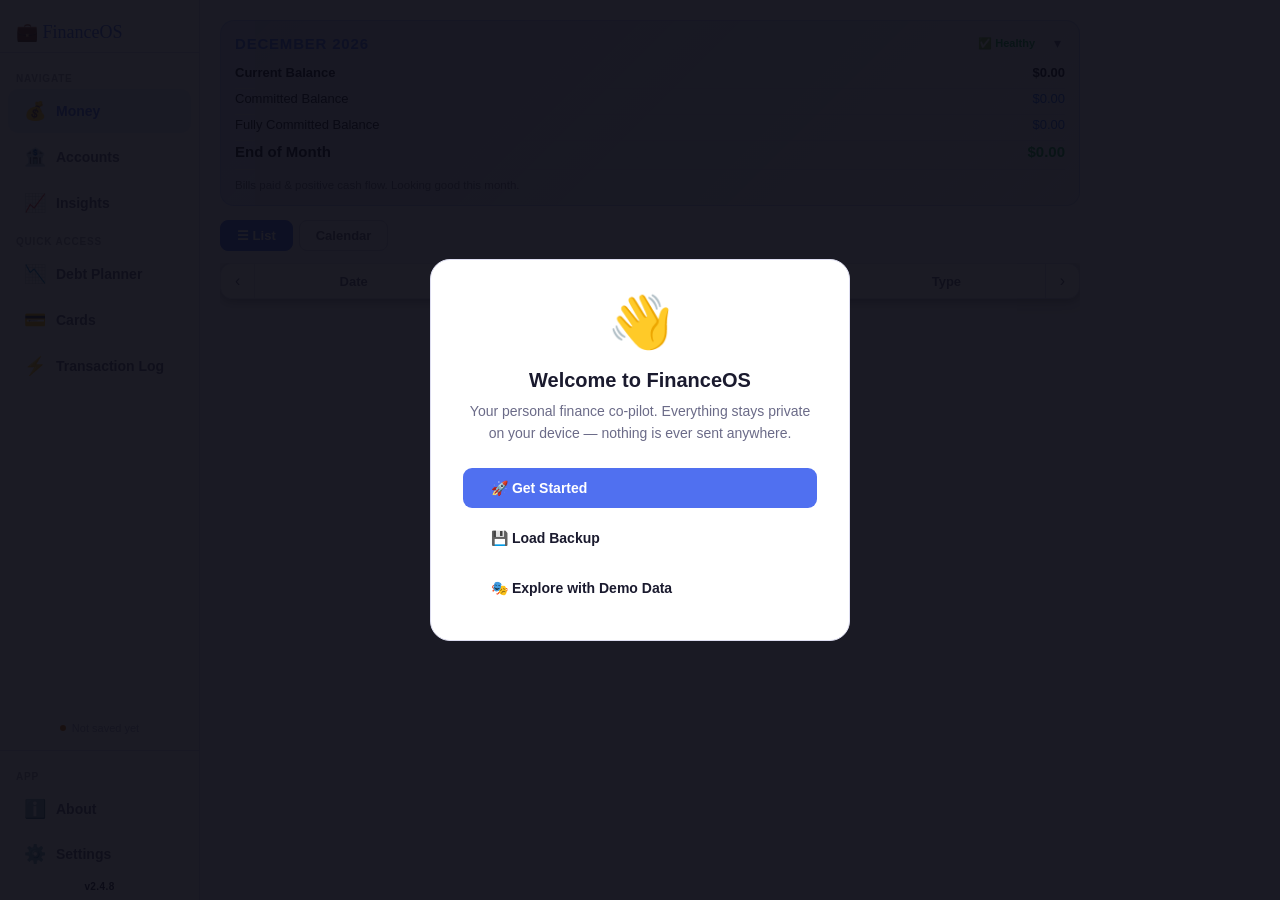
<file: index.html>
<!DOCTYPE html>
<html lang="en">
<head>
<meta charset="UTF-8"/>
<meta http-equiv="Cache-Control" content="no-cache, no-store, must-revalidate">
<meta http-equiv="Pragma" content="no-cache">
<meta http-equiv="Expires" content="0">
<meta name="viewport" content="width=device-width, initial-scale=1.0, maximum-scale=1.0"/>
<meta name="apple-mobile-web-app-capable" content="yes"/>
<meta name="apple-mobile-web-app-title" content="FinanceOS"/>
<meta name="mobile-web-app-capable" content="yes"/>
<meta name="theme-color" content="#5070f0"/>
<link rel="apple-touch-icon" href="[data-uri]"/>
<meta name="apple-mobile-web-app-status-bar-style" content="black"/>
<title>FinanceOS</title>
<link rel="stylesheet" href="style.css"/>
</head>
<body>

<div id="toast"></div>
<div id="pwa-banner">
  <div class="pwa-icon">💰</div>
  <div class="pwa-text">
    <div class="pwa-title" id="pwa-title">Install FinanceOS</div>
    <div class="pwa-sub" id="pwa-sub">Add to your home screen for quick access</div>
  </div>
  <button class="pwa-install" id="pwa-install-btn" onclick="pwaInstall()">Install</button>
  <button class="pwa-dismiss" onclick="pwaDismiss()">✕</button>
</div>

<div id="onboarding-overlay" class="hidden">
  <div class="ob-card" id="ob-card-inner">
  </div>
</div>
<button id="hamburger" onclick="toggleSidebar()">&#9776;</button>
<div id="overlay-bg" onclick="closeSidebar()"></div>

<!-- PIN LOCK SCREEN -->
<div id="pin-screen">
  <div class="pin-logo">💼 FinanceOS<span data-i18n="Enter your PIN to continue">Enter your PIN to continue</span></div>
  <div class="pin-dots">
    <div class="pin-dot" id="pd0"></div>
    <div class="pin-dot" id="pd1"></div>
    <div class="pin-dot" id="pd2"></div>
    <div class="pin-dot" id="pd3"></div>
  </div>
  <div class="pin-error" id="pin-error"></div>
  <div class="pin-grid">
    <button class="pin-key" onclick="pinKey('1')">1</button>
    <button class="pin-key" onclick="pinKey('2')">2</button>
    <button class="pin-key" onclick="pinKey('3')">3</button>
    <button class="pin-key" onclick="pinKey('4')">4</button>
    <button class="pin-key" onclick="pinKey('5')">5</button>
    <button class="pin-key" onclick="pinKey('6')">6</button>
    <button class="pin-key" onclick="pinKey('7')">7</button>
    <button class="pin-key" onclick="pinKey('8')">8</button>
    <button class="pin-key" onclick="pinKey('9')">9</button>
    <button class="pin-key del" onclick="pinDel()">⌫</button>
    <button class="pin-key" onclick="pinKey('0')">0</button>
    <button class="pin-key" onclick="pinClear()" class="txt-muted-xs" data-i18n="Clear">Clear</button>
  </div>
</div>

<!-- ── SIDEBAR ── -->
<div id="sidebar">
  <div class="brand">💼 FinanceOS</div>
  <div class="nav-label">Navigate</div>
  <button class="nav-item active" data-section="bills" onclick="show('bills',this)"><span class="ni">💰</span><span>Money</span><span id="bills-badge" class="nav-badge red" style="display:none"></span></button>
  <button class="nav-item" data-section="networth" onclick="show('networth',this)"><span class="ni">🏦</span><span>Accounts</span></button>
  <button class="nav-item" data-section="insights" onclick="show('insights',this)"><span class="ni">📈</span><span data-i18n="Insights">Insights</span><span id="insights-badge" class="nav-badge" style="display:none"></span></button>
  <div class="nav-label">Quick Access</div>
  <button class="nav-item" data-section="debt" onclick="show('debt',this)"><span class="ni">📉</span><span data-i18n="Debt Planner">Debt Planner</span></button>
  <button class="nav-item" data-section="cards" onclick="show('cards',this)"><span class="ni">💳</span><span data-i18n="Cards">Cards</span></button>
  <button class="nav-item" data-section="quick" onclick="showSub('quick','bills');closeSidebar()"><span class="ni">⚡</span><span>Transaction Log</span></button>
  <div id="sidebar-footer">
    <div id="last-saved" style="display:flex;align-items:center;justify-content:center;gap:6px;padding:8px 0;"><span id="ls-dot" style="display:inline-block;width:6px;height:6px;border-radius:50%;background:var(--green);flex-shrink:0;"></span><span id="ls-text" style="font-size:11px;color:#444460;font-weight:400;font-family:-apple-system,sans-serif;">Not saved yet</span></div>
  </div>
  <div class="nav-settings">
    <div class="nav-label">App</div>
    <button class="nav-item" onclick="lockApp()" id="lock-nav-btn" style="display:none"><span class="ni">🔒</span><span data-i18n="Lock App">Lock App</span></button>
    <button class="nav-item" onclick="show('about',this)" data-section="about"><span class="ni">&#8505;&#65039;</span><span>About</span></button>
    <button class="nav-item" onclick="openModal('settings')"><span class="ni">⚙️</span><span data-i18n="Settings">Settings</span></button>
    <div style="text-align:center;padding:4px 0 8px;font-size:10px;color:#333350;font-weight:600;letter-spacing:.04em;font-family:-apple-system,sans-serif;" id="sidebar-version"></div>
  </div>
</div>



<!-- ── CONTENT ── -->
<div id="content">
  <!-- Mobile header (two-row: brand row + tab strip) -->
  <div id="mobile-header">
    <div id="mobile-header-top">
      <div id="mobile-brand"><span>FinanceOS</span></div>
      <button id="mobile-add-btn" onclick="openModal('fab')" title="Quick add">+</button>
      <button id="mobile-bell" onclick="openNotifDrawer()" title="Notifications">🔔<span id="mobile-bell-badge"></span></button>
      <button id="mobile-ham" onclick="toggleSidebar()">&#9776;</button>
    </div>
    <div id="mobile-tabs">
      <button class="mtab active" id="mtab-bills" onclick="show('bills',null)">Money</button>
      <button class="mtab" id="mtab-insights" onclick="show('insights',null)">Insights</button>
      <button class="mtab" id="mtab-networth" onclick="show('networth',null)">Accounts</button>
    </div>
  </div>

  <!-- FAB action sheet -->
  <div class="overlay" id="modal-fab">
    <div class="modal" style="padding-bottom:36px">
      <div style="font-size:15px;font-weight:700;color:var(--text);margin-bottom:14px;text-align:center">Quick Add</div>
      <button class="btn btn-secondary btn-full" style="justify-content:flex-start;gap:14px;padding:14px 16px;margin-bottom:8px" onclick="closeModal('fab');openModal('income')">
        <span style="font-size:20px">💵</span><span style="font-size:14px;font-weight:600">Log Income</span>
      </button>
      <button class="btn btn-secondary btn-full" style="justify-content:flex-start;gap:14px;padding:14px 16px;margin-bottom:8px" onclick="closeModal('fab');openModal('expense')">
        <span style="font-size:20px">🧾</span><span style="font-size:14px;font-weight:600">Log Expense / Bill</span>
      </button>
      <button class="btn btn-secondary btn-full" style="justify-content:flex-start;gap:14px;padding:14px 16px;margin-bottom:8px" onclick="closeModal('fab');openModal('purchase')">
        <span style="font-size:20px">🛒</span><span style="font-size:14px;font-weight:600">Log Transaction</span>
      </button>
      <button class="btn btn-secondary btn-full" style="justify-content:flex-start;gap:14px;padding:14px 16px;margin-bottom:8px" onclick="closeModal('fab');openWithdrawal()">
        <span style="font-size:20px">💵</span><span style="font-size:14px;font-weight:600">Cash Withdrawal</span>
      </button>
      <button class="btn btn-secondary btn-full" style="justify-content:flex-start;gap:14px;padding:14px 16px;margin-bottom:8px" onclick="closeModal('fab');openTransferModal()">
        <span style="font-size:20px">🔁</span><span style="font-size:14px;font-weight:600">Transfer Between Accounts</span>
      </button>
      <button class="btn btn-secondary btn-full" style="color:var(--accent2);margin-top:4px" onclick="closeModal('fab')">Cancel</button>
    </div>
  </div>

  <main>

    <!-- BILLS -->
    <div id="bills" class="section active">
      <div id="money-summary-cards" style="margin-bottom:14px"></div>
      <div class="view-toggle" id="view-toggle-wrap">
        <button class="view-btn active" id="bill-view-list" onclick="setBillView('list')">☰ List</button>
        <button class="view-btn" id="bill-view-cal" onclick="setBillView('calendar')">Calendar</button>
        <button class="view-btn" id="bill-today-btn" onclick="goToCurrentMonth()" style="display:none;background:rgba(80,112,240,.15);color:var(--accent2);border-color:rgba(80,112,240,.3)">↩ Today</button>
        <button class="view-btn" id="bill-filter-pill" onclick="clearBillSort()" style="display:none;background:rgba(80,112,240,.15);color:var(--accent2);border-color:rgba(80,112,240,.3)"></button>
      </div>
      <div id="bill-scroll-area" style="overflow-y:auto;overflow-x:hidden;-webkit-overflow-scrolling:touch;scrollbar-width:none">
        <div id="bill-sort-bar" style="background:var(--surface);border:1px solid var(--border);border-radius:12px;display:flex;align-items:center;margin-bottom:14px;overflow:hidden;position:sticky;top:0;z-index:10;box-shadow:0 2px 12px rgba(0,0,0,.35)">
          <button onclick="shiftBillMonth(-1)" style="background:none;border:none;border-right:1px solid var(--border);padding:9px 14px;font-size:16px;line-height:1;color:var(--muted);cursor:pointer;flex-shrink:0;font-family:var(--font-b)">&#8249;</button>
          <button onclick="setBillSort('date')" id="bs-date" class="sort-strip-btn">Date</button>
          <div style="width:1px;height:20px;background:var(--border);flex-shrink:0"></div>
          <button onclick="setBillSort('status')" id="bs-status" class="sort-strip-btn">Status</button>
          <div style="width:1px;height:20px;background:var(--border);flex-shrink:0"></div>
          <button onclick="setBillSort('amount')" id="bs-amount" class="sort-strip-btn">Amount</button>
          <div style="width:1px;height:20px;background:var(--border);flex-shrink:0"></div>
          <button onclick="setBillSort('type')" id="bs-type" class="sort-strip-btn">Type</button>
          <button onclick="shiftBillMonth(1)" id="bill-month-next" style="background:none;border:none;border-left:1px solid var(--border);padding:9px 14px;font-size:16px;line-height:1;color:var(--muted);cursor:pointer;flex-shrink:0;font-family:var(--font-b)">&#8250;</button>
        </div>
        <div id="bill-list"></div>
        <div class="bill-calendar" id="bill-calendar">
          <div class="cal-nav">
            <button class="cal-nav-btn" onclick="shiftCalMonth(-1)">&#8249;</button>
            <div class="cal-nav-label" id="cal-month-label"></div>
            <button class="cal-nav-btn" onclick="shiftCalMonth(1)">&#8250;</button>
          </div>
          <div class="cal-grid" id="cal-grid"></div>
        </div>
      </div>
    </div>

    <!-- DEBT PLANNER -->
    <div id="debt" class="section">
      <!-- Stat strip + account chips (duplicated per Insights sub-tab so it stays visible regardless of which is active) -->
      <div id="d-stat-strip-debt" style="background:var(--surface);border:1px solid var(--blue);border-radius:12px;display:flex;align-items:center;margin-bottom:10px">
        <div onclick="toggleDashAccounts('debt')" style="flex:1;text-align:center;padding:10px 6px;cursor:pointer;-webkit-tap-highlight-color:transparent">
          <div class="stat-value" id="d-acct-total-debt" style="color:var(--blue);font-size:15px">$0.00</div>
          <div class="stat-label" style="font-size:11px;margin-top:2px">Assets <span id="d-acct-chevron-debt" style="font-size:9px;opacity:.6">▾</span></div>
        </div>
        <div style="width:1px;height:32px;background:var(--border)"></div>
        <div style="flex:1;text-align:center;padding:10px 6px">
          <div class="stat-value" id="d-debt-debt" style="color:var(--red);font-size:15px">$0.00</div>
          <div class="stat-label" style="font-size:11px;margin-top:2px">Debt</div>
        </div>
        <div style="width:1px;height:32px;background:var(--border)"></div>
        <div style="flex:1;text-align:center;padding:10px 6px">
          <div class="stat-value" id="d-pending-debt" style="color:var(--yellow);font-size:15px">$0.00</div>
          <div class="stat-label" style="font-size:11px;margin-top:2px">Payments</div>
        </div>
        <div style="width:1px;height:32px;background:var(--border)"></div>
        <div style="flex:1;text-align:center;padding:10px 6px">
          <div class="stat-value" id="d-networth-debt" style="color:var(--green);font-size:15px">$0.00</div>
          <div class="stat-label" style="font-size:11px;margin-top:2px">Net Worth</div>
        </div>
      </div>
      <div id="d-accounts-wrap-debt" data-open="0" style="max-height:0;opacity:0;overflow:hidden;transition:max-height .32s ease,opacity .25s ease,margin-bottom .32s ease;margin-bottom:0">
        <div id="d-accounts-debt" style="display:flex;flex-wrap:nowrap;gap:6px;padding:6px 0 2px;overflow-x:auto;scrollbar-width:none"></div>
      </div>

      <div class="sub-header-row">
        <div class="plan-toggle mb-0">
          <button id="sub-debt-cashflow" onclick="showSub('cashflow','insights')">Cash Flow</button>
          <button id="sub-debt-debt"     class="active" onclick="showSub('debt','insights')">Debt</button>
          <button id="sub-debt-spending" onclick="showSub('insights','insights')">Spending</button>
          <button id="sub-debt-log"      onclick="showSub('quick','insights')">Log</button>
        </div>
      </div>
      <div id="debt-alerts"></div>

      <!-- What is this? — shown until dismissed -->
      <div id="debt-info-card" style="display:none;background:rgba(80,112,240,.08);border:1px solid rgba(80,112,240,.2);border-radius:12px;padding:12px 14px;margin-bottom:14px">
        <div style="display:flex;justify-content:space-between;align-items:flex-start;gap:10px">
          <div style="flex:1">
            <div style="font-size:12px;font-weight:700;color:var(--accent2);margin-bottom:6px">📉 How the Debt Planner works</div>
            <div style="font-size:12px;color:var(--muted);line-height:1.6"><strong style="color:var(--text)">Avalanche</strong> — pays off highest APR first. Saves the most interest overall.<br><strong style="color:var(--text)">Snowball</strong> — pays off smallest balance first. Builds momentum with quick wins.</div>
          </div>
          <button onclick="dismissDebtInfo()" style="background:none;border:none;color:var(--muted);font-size:16px;cursor:pointer;padding:0;flex-shrink:0;line-height:1">✕</button>
        </div>
      </div>
      <div id="debt-no-data" style="display:none">
        <div class="card" style="text-align:center;padding:32px">
          <div style="font-size:32px;margin-bottom:12px">📉</div>
          <div style="font-size:15px;font-weight:600;margin-bottom:6px" data-i18n="No debts entered yet">No debts entered yet</div>
          <div style="font-size:13px;color:var(--muted);margin-bottom:16px" data-i18n="Add bills with a Balance and APR in the Bills section to use the planner.">Add bills with a Balance and APR in the Bills section to use the planner.</div>
          <button class="btn btn-primary" onclick="show('bills',document.querySelector('[data-section=bills]'))" data-i18n="Go to Bills">Go to Bills</button>
        </div>
      </div>
      <div id="debt-planner-content">

        <!-- Debt-Free Countdown -->
        <div id="debt-countdown-wrap" class="mb-16"></div>
        <div class="mb-16">
          <div class="plan-toggle">
            <button id="btn-avalanche" class="active" onclick="setMethod('avalanche')"><span data-i18n="Avalanche">Avalanche</span><span id="chk-avalanche" class="method-active-chk">&#10003; Active</span></button>
            <button id="btn-snowball" onclick="setMethod('snowball')"><span data-i18n="Snowball">Snowball</span><span id="chk-snowball" class="method-active-chk" style="display:none">&#10003; Active</span></button>
          </div>
          <div id="method-current" style="font-size:13px;font-weight:700;color:var(--text);margin-top:8px"></div>
          <div id="method-desc" style="font-size:13px;color:var(--muted);margin-bottom:16px"></div>
        </div>

        <!-- Cash flow breakdown -->
        <div class="card" style="margin-bottom:18px" id="cash-flow-panel">
          <div class="section-label" class="txt-muted" data-i18n="Available Cash Breakdown">Available Cash Breakdown</div>
          <div id="cash-flow-rows"></div>
          <div style="display:flex;justify-content:space-between;align-items:center;padding-top:10px;margin-top:4px;border-top:1px solid var(--border)">
            <span style="font-size:13px;font-weight:700" data-i18n="Available for Debt Payments">Available for Debt Payments</span>
            <span id="cash-available" style="font-family:var(--font-d);font-size:20px;color:var(--green)">$0.00</span>
          </div>
        </div>

        <!-- Debt Payoff Progress -->
        <div class="debt-progress-wrap card" id="debt-progress-wrap" style="display:none;margin-bottom:18px">
          <div class="debt-progress-header">
            <div>
              <div style="font-size:13px;font-weight:700;color:var(--text)" data-i18n="Overall Payoff Progress">Overall Payoff Progress</div>
              <div class="txt-muted-sm" id="debt-progress-label"></div>
            </div>
            <div style="font-size:20px;font-weight:700;color:var(--green)" id="debt-progress-pct"></div>
          </div>
          <div class="debt-progress-bar"><div class="debt-progress-fill" id="debt-progress-fill" style="width:0%"></div></div>
          <div style="display:flex;justify-content:space-between;margin-top:6px;font-size:10px;color:var(--muted)">
            <span id="debt-progress-paid"></span>
            <span id="debt-progress-original"></span>
          </div>
          <div style="margin-top:4px;font-size:11px;color:var(--muted);font-weight:600" id="debt-progress-eta"></div>
        </div>
        <div class="summary-grid" id="debt-summary"></div>
        <div id="debt-list"></div>

        <!-- Promo Simulator -->
        <div id="promo-simulator">
          <div class="promo-sim-title">🎁 Promo / 0% Offer Simulator</div>
          <div class="promo-scenario-tabs">
            <button class="promo-tab" id="ptab-promo" onclick="setPromoScenario('promo',this)">🎁 Promo APR</button>
            <button class="promo-tab" id="ptab-transfer" onclick="setPromoScenario('transfer',this)">🔄 Balance Transfer</button>
          </div>
          <div id="promo-sim-inputs" style="display:none;grid-template-columns:1fr 1fr;gap:10px">
            <div class="field" class="m-0"><label id="promo-amount-label">Amount ($)</label><input id="promo-amount" type="number" placeholder="5000" oninput="calcPromo()"/></div>
            <div class="field" class="m-0"><label>Promo Months</label><input id="promo-months" type="number" placeholder="10" value="10" oninput="calcPromo()"/></div>
            <div class="field" class="m-0"><label id="promo-fee-label">Fee (%)</label><input id="promo-fee" type="number" placeholder="3" step="0.1" oninput="calcPromo()"/></div>
            <div class="field" class="m-0"><label>Regular APR After (%)</label><input id="promo-regular-apr" type="number" placeholder="24.99" step="0.01" oninput="calcPromo()"/></div>
            <div class="field" class="m-0" id="promo-current-apr-wrap"><label>Current Debt APR (%)</label><input id="promo-current-apr" type="number" placeholder="22.99" step="0.01" oninput="calcPromo()"/></div>
            <div class="field" class="m-0">
              <label>Fee Type</label>
              <select id="promo-fee-type" onchange="calcPromo()" style="background:var(--surface);border:1px solid var(--border2);border-radius:8px;padding:8px;color:var(--text);font-size:13px;width:100%">
                <option value="percent">Percent (%)</option>
                <option value="fixed">Fixed ($)</option>
                <option value="none">No Fee</option>
              </select>
            </div>
          </div>
          <div id="promo-result"></div>
          <div id="promo-sim-actions" style="display:none"><button class="btn btn-primary btn-full" style="margin-top:12px" onclick="trackPromo()">+ Track This Promo</button></div>
        </div>
      </div>
    </div>

    <!-- NET WORTH -->
    <div id="networth" class="section">
      <div class="sub-header-row">
        <div class="plan-toggle" class="mb-0">
          <button id="sub-acct-accounts" class="active" onclick="showSub('networth','networth')">Funds</button>
          <button id="sub-acct-cards" onclick="showSub('cards','networth')">Cards</button>
          <button id="sub-acct-loans" onclick="showSub('loans','networth')">Loans</button>
          <button id="sub-acct-bills" onclick="showSub('bills-manage','networth')">Bills</button>
        </div>
      </div>

      <div id="networth-alerts"></div>

      <!-- Accounts subsection -->
      <div class="card" class="mb-16">
        <div style="display:flex;justify-content:space-between;align-items:center;margin-bottom:12px">
          <div class="section-label" style="color:var(--blue);margin-bottom:0" data-i18n="Accounts">Accounts</div>
          <button class="btn btn-secondary btn-sm" onclick="openModal('account')">+ Account</button>
        </div>
        <div id="account-list"></div>
      </div>

      <!-- Income subsection -->
      <div class="card" style="margin-bottom:20px">
        <div style="display:flex;justify-content:space-between;align-items:center;margin-bottom:14px">
          <div class="section-label" style="color:var(--green);margin-bottom:0">Income</div>
          <button class="btn btn-primary btn-sm" onclick="openModal('income')">+ Income</button>
        </div>
        <div id="income-manage-list"></div>
      </div>

      <!-- Savings Goals subsection -->
      <div class="card" class="mb-16">
        <div style="display:flex;justify-content:space-between;align-items:center;margin-bottom:14px">
          <div class="section-label" style="color:var(--green);margin-bottom:0" data-i18n="Savings Goals">Savings Goals</div>
          <button class="btn btn-primary btn-sm" onclick="openModal('goal')">+ Goal</button>
        </div>
        <div id="goals-list"></div>
      </div>
      <!-- Assets subsection -->
      <div class="card" class="mb-16">
        <div style="display:flex;justify-content:space-between;align-items:center;margin-bottom:12px">
          <div class="section-label" class="txt-muted" data-i18n="Assets">Assets</div>
          <button class="btn btn-primary btn-sm" onclick="openModal('asset')">+ Asset</button>
        </div>
        <div id="asset-list"></div>
      </div>
    </div>


    <!-- BILLS & EXPENSES MANAGE -->
    <div id="bills-manage" class="section">
      <div class="sub-header-row">
        <div class="plan-toggle" class="mb-0">
          <button id="sub-bills-accounts" onclick="showSub('networth','networth')">Funds</button>
          <button id="sub-bills-cards"    onclick="showSub('cards','networth')">Cards</button>
          <button id="sub-bills-loans"    onclick="showSub('loans','networth')">Loans</button>
          <button id="sub-bills-bills"    class="active">Bills</button>
        </div>
      </div>
      <div class="card" style="margin-bottom:16px">
        <div style="display:flex;justify-content:space-between;align-items:center;margin-bottom:12px">
          <div class="section-label" style="color:var(--blue);margin-bottom:0">Bills &amp; Expenses</div>
          <button class="btn btn-primary btn-sm" onclick="openModal('expense')">+ Add</button>
        </div>
        <div id="bills-manage-list"></div>
        <div id="expenses-manage-list"></div>
      </div>
    </div>

    <!-- INSIGHTS -->
    <!-- CASH FLOW (Insights sub-view) -->
    <div id="cashflow" class="section">
      <!-- Stat strip + account chips (duplicated per Insights sub-tab so it stays visible regardless of which is active) -->
      <div id="d-stat-strip-cf" style="background:var(--surface);border:1px solid var(--blue);border-radius:12px;display:flex;align-items:center;margin-bottom:10px">
        <div onclick="toggleDashAccounts('cf')" style="flex:1;text-align:center;padding:10px 6px;cursor:pointer;-webkit-tap-highlight-color:transparent">
          <div class="stat-value" id="d-acct-total-cf" style="color:var(--blue);font-size:15px">$0.00</div>
          <div class="stat-label" style="font-size:11px;margin-top:2px">Assets <span id="d-acct-chevron-cf" style="font-size:9px;opacity:.6">▾</span></div>
        </div>
        <div style="width:1px;height:32px;background:var(--border)"></div>
        <div style="flex:1;text-align:center;padding:10px 6px">
          <div class="stat-value" id="d-debt-cf" style="color:var(--red);font-size:15px">$0.00</div>
          <div class="stat-label" style="font-size:11px;margin-top:2px">Debt</div>
        </div>
        <div style="width:1px;height:32px;background:var(--border)"></div>
        <div style="flex:1;text-align:center;padding:10px 6px">
          <div class="stat-value" id="d-pending-cf" style="color:var(--yellow);font-size:15px">$0.00</div>
          <div class="stat-label" style="font-size:11px;margin-top:2px">Payments</div>
        </div>
        <div style="width:1px;height:32px;background:var(--border)"></div>
        <div style="flex:1;text-align:center;padding:10px 6px">
          <div class="stat-value" id="d-networth-cf" style="color:var(--green);font-size:15px">$0.00</div>
          <div class="stat-label" style="font-size:11px;margin-top:2px">Net Worth</div>
        </div>
      </div>
      <div id="d-accounts-wrap-cf" data-open="0" style="max-height:0;opacity:0;overflow:hidden;transition:max-height .32s ease,opacity .25s ease,margin-bottom .32s ease;margin-bottom:0">
        <div id="d-accounts-cf" style="display:flex;flex-wrap:nowrap;gap:6px;padding:6px 0 2px;overflow-x:auto;scrollbar-width:none"></div>
      </div>

      <div class="sub-header-row">
        <div class="plan-toggle" class="mb-0">
          <button id="sub-cf-cashflow" class="active" onclick="showSub('cashflow','insights')">Cash Flow</button>
          <button id="sub-cf-debt"     onclick="showSub('debt','insights')">Debt</button>
          <button id="sub-cf-spending" onclick="showSub('insights','insights')">Spending</button>
          <button id="sub-cf-log"      onclick="showSub('quick','insights')">Log</button>
        </div>
      </div>

      <div class="card" class="mb-16">
        <div style="display:flex;justify-content:space-between;align-items:center;margin-bottom:14px;flex-wrap:wrap;gap:8px">
          <div class="section-label" style="color:var(--muted);margin-bottom:0">Monthly Cash Flow</div>
          <select id="cf-chart-months" onchange="renderCashFlow()" style="background:var(--surface);border:1px solid var(--border2);border-radius:8px;padding:5px 10px;color:var(--text);font-size:12px;-webkit-appearance:none">
            <option value="3" selected>Last 3 months</option>
            <option value="6">Last 6 months</option>
            <option value="12">Last 12 months</option>
          </select>
        </div>
        <div class="chart-wrap"><canvas id="cf-chart"></canvas></div>
        <div id="cf-chart-range" style="font-size:11px;color:var(--muted);text-align:center;margin-top:4px;font-weight:600"></div>
        <div style="font-size:10px;color:var(--muted);text-align:center;margin-top:2px;opacity:.7">Tap a point for values &middot; tap the left/right edge to browse months</div>
      </div>
      <div id="cashflow-content"></div>
    </div>

    <div id="insights" class="section">
      <!-- Stat strip + account chips (duplicated per Insights sub-tab so it stays visible regardless of which is active) -->
      <div id="d-stat-strip-ins" style="background:var(--surface);border:1px solid var(--blue);border-radius:12px;display:flex;align-items:center;margin-bottom:10px">
        <div onclick="toggleDashAccounts('ins')" style="flex:1;text-align:center;padding:10px 6px;cursor:pointer;-webkit-tap-highlight-color:transparent">
          <div class="stat-value" id="d-acct-total-ins" style="color:var(--blue);font-size:15px">$0.00</div>
          <div class="stat-label" style="font-size:11px;margin-top:2px">Assets <span id="d-acct-chevron-ins" style="font-size:9px;opacity:.6">▾</span></div>
        </div>
        <div style="width:1px;height:32px;background:var(--border)"></div>
        <div style="flex:1;text-align:center;padding:10px 6px">
          <div class="stat-value" id="d-debt-ins" style="color:var(--red);font-size:15px">$0.00</div>
          <div class="stat-label" style="font-size:11px;margin-top:2px">Debt</div>
        </div>
        <div style="width:1px;height:32px;background:var(--border)"></div>
        <div style="flex:1;text-align:center;padding:10px 6px">
          <div class="stat-value" id="d-pending-ins" style="color:var(--yellow);font-size:15px">$0.00</div>
          <div class="stat-label" style="font-size:11px;margin-top:2px">Payments</div>
        </div>
        <div style="width:1px;height:32px;background:var(--border)"></div>
        <div style="flex:1;text-align:center;padding:10px 6px">
          <div class="stat-value" id="d-networth-ins" style="color:var(--green);font-size:15px">$0.00</div>
          <div class="stat-label" style="font-size:11px;margin-top:2px">Net Worth</div>
        </div>
      </div>
      <div id="d-accounts-wrap-ins" data-open="0" style="max-height:0;opacity:0;overflow:hidden;transition:max-height .32s ease,opacity .25s ease,margin-bottom .32s ease;margin-bottom:0">
        <div id="d-accounts-ins" style="display:flex;flex-wrap:nowrap;gap:6px;padding:6px 0 2px;overflow-x:auto;scrollbar-width:none"></div>
      </div>

      <div class="sub-header-row">
        <div class="plan-toggle" class="mb-0">
          <button id="sub-ins-cashflow" onclick="showSub('cashflow','insights')">Cash Flow</button>
          <button id="sub-ins-debt"     onclick="showSub('debt','insights')">Debt</button>
          <button id="sub-ins-spending" class="active" onclick="showSub('insights','insights')">Spending</button>
          <button id="sub-ins-log"      onclick="showSub('quick','insights')">Log</button>
        </div>
      </div>
      <div id="insights-alerts"></div>

      <!-- Spending Chart -->
      <div class="card" class="mb-16">
        <div style="display:flex;justify-content:space-between;align-items:center;margin-bottom:14px;flex-wrap:wrap;gap:8px">
          <div class="section-label" style="color:var(--muted);margin-bottom:0" data-i18n="Monthly Spending Trend">Monthly Spending Trend</div>
          <select id="chart-months" onchange="renderInsights()" style="background:var(--surface);border:1px solid var(--border2);border-radius:8px;padding:5px 10px;color:var(--text);font-size:12px;-webkit-appearance:none">
            <option value="3" selected data-i18n="Last 3 months">Last 3 months</option>
            <option value="6" data-i18n="Last 6 months">Last 6 months</option>
            <option value="12" data-i18n="Last 12 months">Last 12 months</option>
          </select>
        </div>
        <div class="chart-wrap"><canvas id="spending-chart"></canvas></div>
        <div style="font-size:10px;color:var(--muted);text-align:center;margin-top:6px;opacity:.7">Tap any point to see values</div>
      </div>

      <!-- Budget vs Actual -->
      <div class="card" class="mb-16">
        <div style="display:flex;justify-content:space-between;align-items:flex-start;margin-bottom:14px;flex-wrap:wrap;gap:10px">
          <div class="section-label" style="color:var(--muted);margin-bottom:0" data-i18n="Budget vs Actual">Budget vs Actual</div>
          <div style="display:flex;flex-wrap:wrap;gap:8px;align-items:center;justify-content:flex-end;min-width:0">
            <div class="plan-toggle" class="mb-0">
              <button id="tab-categories" class="active" onclick="setInsightsTab('categories')" data-i18n="Categories">Categories</button>
              <button id="tab-cards" onclick="setInsightsTab('cards')" data-i18n="Cards">Cards</button>
              <button id="tab-trends" onclick="setInsightsTab('trends')">&#128200; Trends</button>
            </div>
            <button class="btn btn-secondary btn-sm" id="add-target-btn" onclick="openAddTarget()">+ Set Target</button>
          </div>
        </div>
      <div id="budget-targets"></div>
      <div id="trends-wrap" style="display:none"></div>
      </div>
      <!-- Income Projection (previously nested inside the Monthly Snapshot card) -->
      <div class="card" style="margin-top:4px">
        <div id="projection-wrap">
          <div style="display:flex;justify-content:space-between;align-items:center;margin-bottom:10px">
            <div style="font-size:12px;font-weight:700;color:var(--text)">📈 Income Projection</div>
            <div class="proj-toggle">
              <button class="proj-btn active" onclick="setProjWindow(3,this)">3mo</button>
              <button class="proj-btn" onclick="setProjWindow(6,this)">6mo</button>
              <button class="proj-btn" onclick="setProjWindow('year',this)">Year</button>
            </div>
          </div>
          <div id="proj-content"></div>
        </div>
      </div>
    </div>

    <!-- CARDS -->
    <div id="cards" class="section">
      <div class="sub-header-row">
        <div class="plan-toggle" class="mb-0">
          <button id="sub-cards-accounts" onclick="showSub('networth','networth')">Funds</button>
          <button id="sub-cards-cards" class="active" onclick="showSub('cards','networth')">Cards</button>
          <button id="sub-cards-loans" onclick="showSub('loans','networth')">Loans</button>
          <button id="sub-cards-bills" onclick="showSub('bills-manage','networth')">Bills</button>
        </div>
      </div>

      <div id="cards-alerts"></div>
      <!-- Credit Utilization Summary -->
      <div id="credit-summary-wrap">
        <div class="card" class="mb-16">
          <div class="section-label" class="txt-muted" data-i18n="Overall Credit Utilization">Overall Credit Utilization</div>
          <div style="display:grid;grid-template-columns:repeat(auto-fit,minmax(140px,1fr));gap:12px;margin-bottom:14px">
            <div><div class="stat-label" data-i18n="Total Credit Limit">Total Credit Limit</div><div class="stat-value" id="cr-limit" style="font-size:18px">$0.00</div></div>
            <div><div class="stat-label" data-i18n="Total Balance Used">Total Balance Used</div><div class="stat-value" id="cr-used" style="font-size:18px;color:var(--yellow)">$0.00</div></div>
            <div><div class="stat-label" data-i18n="Available Credit">Available Credit</div><div class="stat-value" id="cr-avail" style="font-size:18px;color:var(--green)">$0.00</div></div>
            <div><div class="stat-label" data-i18n="Utilization">Utilization</div><div class="stat-value" id="cr-pct" style="font-size:18px">0%</div></div>
          </div>
          <div class="target-bar-bg"><div id="cr-bar" class="target-bar-fill" style="width:0%;background:var(--green)"></div></div>
          <div id="cr-tip" style="font-size:11px;color:var(--muted);margin-top:5px"></div>
        </div>

        <!-- Per-card utilization -->
        <div class="section-label" style="color:var(--muted);margin-bottom:12px" data-i18n="Credit Cards">Credit Cards</div>
        <div id="credit-card-list"></div>
      </div>

      <!-- Inactive Card Reminders -->
      <div style="margin-top:24px">
        <div class="sec-header" style="margin-bottom:12px">
          <div class="section-label" style="color:var(--muted);margin-bottom:0" data-i18n="Inactive Card Reminders">Inactive Card Reminders</div>
        </div>
        <p style="color:var(--muted);font-size:13px;margin-bottom:14px" data-i18n="Credit cards with a $0 balance automatically appear here. Use them every 90 days to keep them active.">Credit cards with a $0 balance automatically appear here. Use them every 90 days to keep them active.</p>
        <div id="card-list"></div>
      </div>
    </div>

    <!-- LOANS -->
    <div id="loans" class="section">
      <div class="sub-header-row">
        <div class="plan-toggle" class="mb-0">
          <button id="sub-loans-accounts" onclick="showSub('networth','networth')">Funds</button>
          <button id="sub-loans-cards"    onclick="showSub('cards','networth')">Cards</button>
          <button id="sub-loans-loans"    class="active" onclick="showSub('loans','networth')">Loans</button>
          <button id="sub-loans-bills"    onclick="showSub('bills-manage','networth')">Bills</button>
        </div>
      </div>

      <!-- Loan Summary -->
      <div class="card" class="mb-16" id="loan-summary-wrap">
        <div class="section-label" style="color:var(--muted);margin-bottom:12px">Loan Overview</div>
        <div style="display:grid;grid-template-columns:repeat(auto-fit,minmax(120px,1fr));gap:12px;margin-bottom:14px">
          <div><div class="stat-label">Total Owed</div><div class="stat-value" id="loan-total-bal" style="font-size:18px;color:var(--red)">$0.00</div></div>
          <div><div class="stat-label">Total Borrowed</div><div class="stat-value" id="loan-total-orig" style="font-size:18px">$0.00</div></div>
          <div><div class="stat-label">Total Paid Off</div><div class="stat-value" id="loan-total-paid" style="font-size:18px;color:var(--green)">$0.00</div></div>
          <div><div class="stat-label">Progress</div><div class="stat-value" id="loan-total-pct" style="font-size:18px">0%</div></div>
        </div>
        <div class="target-bar-bg"><div id="loan-total-bar" class="target-bar-fill" style="width:0%;background:var(--blue)"></div></div>
      </div>

      <div class="section-label" style="color:var(--muted);margin-bottom:12px">Loans</div>
      <div id="loans-list"></div>
    </div>

    <!-- QUICK UPDATE -->
    <div id="quick" class="section">
      <!-- Stat strip + account chips (duplicated per Insights sub-tab so it stays visible regardless of which is active) -->
      <div id="d-stat-strip-quick" style="background:var(--surface);border:1px solid var(--blue);border-radius:12px;display:flex;align-items:center;margin-bottom:10px">
        <div onclick="toggleDashAccounts('quick')" style="flex:1;text-align:center;padding:10px 6px;cursor:pointer;-webkit-tap-highlight-color:transparent">
          <div class="stat-value" id="d-acct-total-quick" style="color:var(--blue);font-size:15px">$0.00</div>
          <div class="stat-label" style="font-size:11px;margin-top:2px">Assets <span id="d-acct-chevron-quick" style="font-size:9px;opacity:.6">▾</span></div>
        </div>
        <div style="width:1px;height:32px;background:var(--border)"></div>
        <div style="flex:1;text-align:center;padding:10px 6px">
          <div class="stat-value" id="d-debt-quick" style="color:var(--red);font-size:15px">$0.00</div>
          <div class="stat-label" style="font-size:11px;margin-top:2px">Debt</div>
        </div>
        <div style="width:1px;height:32px;background:var(--border)"></div>
        <div style="flex:1;text-align:center;padding:10px 6px">
          <div class="stat-value" id="d-pending-quick" style="color:var(--yellow);font-size:15px">$0.00</div>
          <div class="stat-label" style="font-size:11px;margin-top:2px">Payments</div>
        </div>
        <div style="width:1px;height:32px;background:var(--border)"></div>
        <div style="flex:1;text-align:center;padding:10px 6px">
          <div class="stat-value" id="d-networth-quick" style="color:var(--green);font-size:15px">$0.00</div>
          <div class="stat-label" style="font-size:11px;margin-top:2px">Net Worth</div>
        </div>
      </div>
      <div id="d-accounts-wrap-quick" data-open="0" style="max-height:0;opacity:0;overflow:hidden;transition:max-height .32s ease,opacity .25s ease,margin-bottom .32s ease;margin-bottom:0">
        <div id="d-accounts-quick" style="display:flex;flex-wrap:nowrap;gap:6px;padding:6px 0 2px;overflow-x:auto;scrollbar-width:none"></div>
      </div>

      <div class="sub-header-row">
        <div class="plan-toggle mb-0">
          <button id="sub-quick-cashflow" onclick="showSub('cashflow','insights')">Cash Flow</button>
          <button id="sub-quick-debt"     onclick="showSub('debt','insights')">Debt</button>
          <button id="sub-quick-spending" onclick="showSub('insights','insights')">Spending</button>
          <button id="sub-quick-log"      class="active">Log</button>
        </div>
      </div>

      <div id="quick-alerts"></div>
      <div class="quick-grid">
        <div class="quick-tile" onclick="openWithdrawal()"><div class="quick-icon">💵</div><div class="quick-label" data-i18n="Cash Withdrawal">Cash Withdrawal</div></div>
        <div class="quick-tile" onclick="openModal('purchase')"><div class="quick-icon">🛒</div><div class="quick-label" data-i18n="New Purchase">New Transaction</div></div>
        <div class="quick-tile" onclick="openTransferModal()"><div class="quick-icon">🔁</div><div class="quick-label">Transfer</div></div>
      </div>
      <div class="card">

        <!-- Summary bar -->
        <div class="txn-summary" id="txn-summary"></div>
        <!-- Filter + label -->
        <div style="display:flex;justify-content:space-between;align-items:center;margin-bottom:14px;flex-wrap:wrap;gap:8px">
          <div class="section-label" style="color:var(--muted);margin-bottom:0" data-i18n="Transaction Log">Transaction Log</div>
          <div class="plan-toggle" style="margin-bottom:0;flex-wrap:wrap">
            <button id="tf-all"          class="active" onclick="setTxnFilter('All')" data-i18n="All">All</button>
            <button id="tf-withdrawal"   onclick="setTxnFilter('Withdrawal')" data-i18n="Withdrawals">Withdrawals</button>
            <button id="tf-purchase"     onclick="setTxnFilter('Purchase')" data-i18n="Purchases">Purchases</button>
            <button id="tf-transfer"     onclick="setTxnFilter('Transfer')">Transfers</button>
            <button id="tf-payments"     onclick="setTxnFilter('Payments')">Payments</button>
            <button id="tf-reconciliation" onclick="setTxnFilter('Reconciliation')">Reconciliation</button>
          </div>
        </div>
        <div class="month-nav">
          <button class="mn-btn" onclick="shiftTxnMonth(-1)">‹</button>
          <span class="mn-label" id="txn-month-label">--</span>
          <button class="mn-btn" onclick="shiftTxnMonth(1)" id="txn-month-next">›</button>
          <button id="txn-all-months-btn" class="mn-btn" style="margin-left:8px;font-size:11px;padding:4px 10px;border-radius:8px" onclick="toggleTxnAllMonths()">All</button>
        </div>
        <div class="search-bar">
          <span class="search-icon">🔍</span>
          <input id="txn-search" type="text" placeholder="Search Transactions" oninput="setTxnSearch(this.value)"/>
          <button class="clear-btn" onclick="clearTxnSearch()" id="txn-clear" style="display:none">✕</button>
        </div>
        <div class="tag-filter-strip" id="tag-filter-strip" style="display:none"></div>
        <div id="txn-list"></div>
      </div>
    </div>

  
    <!-- ABOUT -->
    <div id="about" class="section">
      <div class="about-hero">
        <div class="about-hero-title">&#128188; FinanceOS</div>
        <div class="about-hero-sub">Your personal finance command center. Track income, bills, debt, and accounts in one place &mdash; with no subscriptions, no cloud sync, and no data leaving your device.</div>
        <div class="about-privacy-badge">&#128274; 100% Private &mdash; Everything stays on your device</div>
      </div>

      <div class="about-group">
        <div class="about-group-title">Getting Started</div>
        <div class="about-cards">
          <div class="about-card">
            <div class="about-card-top"><div class="about-card-icon">&#127974;</div><div><div class="about-card-title">Add Your Accounts First</div></div></div>
            <div class="about-card-desc">Add checking, savings, and cash accounts with real balances. Set a default account and it auto-selects in every payment modal. Overdraft warnings only work when balances are set.</div>
            <div class="about-card-q">"How do I track my bank balance?"</div>
            <button class="about-card-goto" onclick="show('networth',null);closeSidebar()">Go to Accounts &#8594;</button>
          </div>
          <div class="about-card">
            <div class="about-card-top"><div class="about-card-icon">&#128176;</div><div><div class="about-card-title">Add Income Sources</div></div></div>
            <div class="about-card-desc">Add salary, freelance, or any recurring income. Weekly and bi-weekly income automatically expands into individual dated cards each month. Tap any card to mark it Received or Missed.</div>
            <div class="about-card-q">"How does the app show my paychecks?"</div>
            <button class="about-card-goto" onclick="show('bills',null);closeSidebar()">Go to Money &#8594;</button>
          </div>
          <div class="about-card">
            <div class="about-card-top"><div class="about-card-icon">&#128203;</div><div><div class="about-card-title">Add Bills &amp; Subscriptions</div></div></div>
            <div class="about-card-desc">Add recurring bills, credit cards, and loans. Each item gets a status (Pending, Scheduled, Paid, Overdue). The Monthly Health card at the top shows at a glance how the month looks.</div>
            <div class="about-card-q">"How do I track what I owe each month?"</div>
            <button class="about-card-goto" onclick="show('bills',null);closeSidebar()">Go to Money &#8594;</button>
          </div>
          <div class="about-card">
            <div class="about-card-top"><div class="about-card-icon">&#128257;</div><div><div class="about-card-title">Auto-Log Recurring Payments</div></div></div>
            <div class="about-card-desc">Enable "Auto-log" on any bill or expense and FinanceOS logs the payment and debits your account automatically on the 1st of each month. No manual entry needed for recurring items.</div>
            <div class="about-card-q">"Can I stop manually logging the same things?"</div>
            <button class="about-card-goto" onclick="show('bills',null);closeSidebar()">Go to Money &#8594;</button>
          </div>
        </div>
      </div>

      <div class="about-group">
        <div class="about-group-title">Money Section</div>
        <div class="about-cards">
          <div class="about-card">
            <div class="about-card-top"><div class="about-card-icon">&#129354;</div><div><div class="about-card-title">Monthly Health Card</div></div></div>
            <div class="about-card-desc">At the top of Money you get a live health score for the month &mdash; Healthy, Caution, or At Risk. It shows overdue count, bills due this week, and net month in one glance.</div>
            <div class="about-card-q">"How is my month looking financially?"</div>
            <button class="about-card-goto" onclick="show('bills',null);closeSidebar()">Go to Money &#8594;</button>
          </div>
          <div class="about-card">
            <div class="about-card-top"><div class="about-card-icon">&#128196;</div><div><div class="about-card-title">Tap-to-Expand Cards</div></div></div>
            <div class="about-card-desc">Every item in the Money list starts collapsed showing just name, date, amount, and status. Tap any card to expand it and reveal actions &mdash; mark income Received, schedule a bill, edit, or delete.</div>
            <div class="about-card-q">"How do I mark a paycheck as received?"</div>
            <button class="about-card-goto" onclick="show('bills',null);closeSidebar()">Go to Money &#8594;</button>
          </div>
          <div class="about-card">
            <div class="about-card-top"><div class="about-card-icon">&#128197;</div><div><div class="about-card-title">Filter by Type</div></div></div>
            <div class="about-card-desc">Use the Type sort button to group everything by category: Income, Bills, Loans, and Credit Cards. Switch to Date view to see everything in chronological order across all types.</div>
            <div class="about-card-q">"How do I see just my income or just my bills?"</div>
            <button class="about-card-goto" onclick="show('bills',null);closeSidebar()">Go to Money &#8594;</button>
          </div>
          <div class="about-card">
            <div class="about-card-top"><div class="about-card-icon">&#128198;</div><div><div class="about-card-title">Calendar View</div></div></div>
            <div class="about-card-desc">Switch to Calendar view to see paychecks and bills plotted by date. Income chips are color-coded by status (Expected, Received, Missed). Bill chips are color-coded by due status.</div>
            <div class="about-card-q">"When are my bills and paychecks this month?"</div>
            <button class="about-card-goto" onclick="show('bills',null);closeSidebar()">Go to Money &#8594;</button>
          </div>
        </div>
      </div>

      <div class="about-group">
        <div class="about-group-title">Income &amp; Paychecks</div>
        <div class="about-cards">
          <div class="about-card">
            <div class="about-card-top"><div class="about-card-icon">&#128197;</div><div><div class="about-card-title">Bi-Weekly Paycheck Calculator</div></div></div>
            <div class="about-card-desc">Enter your last paycheck date and FinanceOS calculates exactly which months have 2 vs 3 paychecks. Each paycheck appears as its own card with the correct deposit date.</div>
            <div class="about-card-q">"Some months I get 3 paychecks &mdash; does the app know?"</div>
            <button class="about-card-goto" onclick="show('bills',null);closeSidebar()">Go to Money &#8594;</button>
          </div>
          <div class="about-card">
            <div class="about-card-top"><div class="about-card-icon">&#128290;</div><div><div class="about-card-title">Update Individual Payments</div></div></div>
            <div class="about-card-desc">Each income occurrence can be updated independently. If one paycheck was short or had overtime, tap "$ Update" on that card to record the actual amount without changing the base schedule.</div>
            <div class="about-card-q">"My check was different this week &mdash; how do I update just that one?"</div>
            <button class="about-card-goto" onclick="show('bills',null);closeSidebar()">Go to Money &#8594;</button>
          </div>
          <div class="about-card">
            <div class="about-card-top"><div class="about-card-icon">&#9989;</div><div><div class="about-card-title">Track Received vs Missed</div></div></div>
            <div class="about-card-desc">Mark each paycheck as Received or Missed directly from the Money list. Status is stored per-occurrence &mdash; marking one paycheck received doesn't affect the others.</div>
            <div class="about-card-q">"How do I know which paychecks have actually cleared?"</div>
            <button class="about-card-goto" onclick="show('bills',null);closeSidebar()">Go to Money &#8594;</button>
          </div>
        </div>
      </div>

      <div class="about-group">
        <div class="about-group-title">Debt &amp; Credit</div>
        <div class="about-cards">
          <div class="about-card">
            <div class="about-card-top"><div class="about-card-icon">&#128201;</div><div><div class="about-card-title">Debt Planner</div></div></div>
            <div class="about-card-desc">Choose Avalanche (highest APR first) or Snowball (smallest balance first). See your exact payoff date and how much interest you'll save versus the other method.</div>
            <div class="about-card-q">"When will I be debt-free?"</div>
            <button class="about-card-goto" onclick="show('debt',null);closeSidebar()">Go to Debt Planner &#8594;</button>
          </div>
          <div class="about-card">
            <div class="about-card-top"><div class="about-card-icon">&#128202;</div><div><div class="about-card-title">Loan Payoff Progress</div></div></div>
            <div class="about-card-desc">Enter the original loan amount when adding a loan. The Debt Planner shows a progress bar with % paid off and amount remaining so you can see how far you have come.</div>
            <div class="about-card-q">"How much of my car loan have I paid off?"</div>
            <button class="about-card-goto" onclick="show('debt',null);closeSidebar()">Go to Debt Planner &#8594;</button>
          </div>
          <div class="about-card">
            <div class="about-card-top"><div class="about-card-icon">&#127873;</div><div><div class="about-card-title">Promo / 0% Offer Simulator</div></div></div>
            <div class="about-card-desc">Got a 0% balance transfer offer or promotional APR? The simulator calculates the fee, monthly payment needed, and whether it's worth it before you commit.</div>
            <div class="about-card-q">"Is this balance transfer offer worth the fee?"</div>
            <button class="about-card-goto" onclick="show('debt',null);closeSidebar()">Go to Debt Planner &#8594;</button>
          </div>
          <div class="about-card">
            <div class="about-card-top"><div class="about-card-icon">&#127760;</div><div><div class="about-card-title">Go to Website &amp; Confirm</div></div></div>
            <div class="about-card-desc">Add a URL to any bill or debt. When scheduling a payment, a "Go to Website" button opens your bank or biller directly. Come back to the app and confirm the schedule when done.</div>
            <div class="about-card-q">"How do I jump to Chase to pay my credit card?"</div>
            <button class="about-card-goto" onclick="show('bills',null);closeSidebar()">Go to Money &#8594;</button>
          </div>
        </div>
      </div>

      <div class="about-group">
        <div class="about-group-title">Insights</div>
        <div class="about-cards">
          <div class="about-card">
            <div class="about-card-top"><div class="about-card-icon">&#128200;</div><div><div class="about-card-title">Cash Flow Chart</div></div></div>
            <div class="about-card-desc">Insights &rarr; Cash Flow shows a monthly trend chart with Money In vs Money Out lines, followed by a detailed breakdown of every income source and outgoing item for the current month.</div>
            <div class="about-card-q">"Am I spending more than I earn month to month?"</div>
            <button class="about-card-goto" onclick="showSub('cashflow','insights');closeSidebar()">Go to Cash Flow &#8594;</button>
          </div>
          <div class="about-card">
            <div class="about-card-top"><div class="about-card-icon">&#128083;</div><div><div class="about-card-title">Spending Anomalies</div></div></div>
            <div class="about-card-desc">The Spending tab automatically flags categories where you spent significantly more than your recent average. Great for catching lifestyle creep before it becomes a habit.</div>
            <div class="about-card-q">"Did I overspend somewhere this month?"</div>
            <button class="about-card-goto" onclick="showSub('insights','insights');closeSidebar()">Go to Spending &#8594;</button>
          </div>
          <div class="about-card">
            <div class="about-card-top"><div class="about-card-icon">&#128185;</div><div><div class="about-card-title">APY Interest Tracking</div></div></div>
            <div class="about-card-desc">Add an APY to any savings account. The account card shows your projected annual interest earned based on the current balance &mdash; updates live as your balance changes.</div>
            <div class="about-card-q">"How much interest will my HYSA earn this year?"</div>
            <button class="about-card-goto" onclick="show('networth',null);closeSidebar()">Go to Accounts &#8594;</button>
          </div>
          <div class="about-card">
            <div class="about-card-top"><div class="about-card-icon">&#127968;</div><div><div class="about-card-title">Home Equity Tracking</div></div></div>
            <div class="about-card-desc">Link a property asset to its mortgage loan. The asset card automatically shows your home value, remaining mortgage, and current equity side by side &mdash; updates as you make payments.</div>
            <div class="about-card-q">"How much equity do I have in my house?"</div>
            <button class="about-card-goto" onclick="show('networth',null);closeSidebar()">Go to Accounts &#8594;</button>
          </div>
        </div>
      </div>

      <div class="about-group">
        <div class="about-group-title">Pro Tips</div>
        <div class="about-tip">&#128161; <strong>Add accounts before anything else.</strong> Every payment modal pre-selects the default account, overdraft warnings only work when balances are set, and the Monthly Health card compares your balance to what's due.</div>
        <div class="about-tip">&#128161; <strong>Use the Type filter in Money to focus.</strong> Tap Type in the sort bar to group everything by Income, Bills, Loans, and Credit Cards. Perfect for reviewing just one category at a time.</div>
        <div class="about-tip">&#128161; <strong>Mark income Received as it clears.</strong> Tap any paycheck card to expand it and hit Received. This keeps your status badges accurate and lets the Monthly Health card reflect reality.</div>
        <div class="about-tip">&#128161; <strong>Add a website URL to every bill.</strong> Edit a bill and fill in the Website field. When you go to schedule a payment, a Go to Website button opens your biller directly so you can pay and come back to confirm.</div>
        <div class="about-tip">&#128161; <strong>Use transfers for savings contributions.</strong> Moving money to your emergency fund or HYSA? Use the Transfer tile in Quick Update &mdash; it moves the balance correctly and won't inflate your spending stats.</div>
        <div class="about-tip">&#128161; <strong>Enter original loan amounts.</strong> When adding a car loan or student loan, fill in the Original Loan Amount field. The Debt Planner shows exactly how much progress you have made paying it down.</div>
        <div class="about-tip">&#128161; <strong>The Debt Planner sorts 0% promos last on purpose.</strong> In Avalanche mode, 0% cards go to the bottom &mdash; that's correct. Let them ride free while you attack high-APR debt first.</div>
        <div class="about-tip">&#128161; <strong>Undo any delete.</strong> Deleted something by accident? A purple undo bar appears for 8 seconds at the bottom of the screen. Tap it to restore.</div>
        <div class="about-tip">&#128161; <strong>Export before big changes.</strong> Use Settings &rarr; Export to Excel to save a backup before loading demo data or resetting the app.</div>
      </div>

      <div class="about-version" id="about-version-text">FinanceOS &bull; Built for personal use &bull; Data never leaves your device &bull; 2026</div>
    </div>

</main>
</div>

<!-- ══ MODALS ══ -->

<!-- CONFIRM DIALOG -->
<div class="overlay" id="modal-confirm" style="z-index:150;background:rgba(0,0,0,.45)">
  <div class="modal" style="max-width:380px;padding:28px 24px 24px">
    <div style="text-align:center;margin-bottom:18px">
      <div id="confirm-icon" style="font-size:36px;margin-bottom:10px"></div>
      <div id="confirm-title" style="font-size:17px;font-weight:700;color:var(--text);margin-bottom:8px"></div>
      <div id="confirm-msg" style="font-size:13px;color:var(--muted);line-height:1.6"></div>
    </div>
    <div style="display:grid;grid-template-columns:1fr 1fr;gap:10px;margin-top:4px">
      <button class="btn btn-secondary btn-full" onclick="_confirmCancel()">Cancel</button>
      <button class="btn btn-full" id="confirm-ok-btn" onclick="_confirmOk()">Confirm</button>
    </div>
  </div>
</div>

<!-- ALERT DIALOG -->
<div class="overlay" id="modal-alert" style="z-index:150;background:rgba(0,0,0,.45)">
  <div class="modal" style="max-width:360px;padding:28px 24px 24px">
    <div style="text-align:center;margin-bottom:20px">
      <div id="alert-icon" style="font-size:36px;margin-bottom:10px"></div>
      <div id="alert-title" style="font-size:16px;font-weight:700;color:var(--text);margin-bottom:8px"></div>
      <div id="alert-msg" style="font-size:13px;color:var(--muted);line-height:1.6"></div>
    </div>
    <button class="btn btn-primary btn-full" onclick="document.getElementById('modal-alert').classList.remove('open')">OK</button>
  </div>
</div>

<!-- QUICK BALANCE UPDATE -->
<div class="overlay" id="modal-quickbalance" style="z-index:150;background:rgba(0,0,0,.45)">
  <div class="modal" style="max-width:380px;padding:24px">
    <div style="text-align:center;margin-bottom:16px">
      <div style="font-size:15px;font-weight:700;color:var(--text);margin-bottom:2px">Update Balance</div>
      <div id="qb-name" style="font-size:13px;color:var(--muted)"></div>
    </div>
    <div class="field" style="margin-bottom:18px">
      <label>New Balance ($)</label>
      <input id="qb-amount" type="number" inputmode="decimal" placeholder="0.00" onkeydown="if(event.key==='Enter')confirmQuickBalance()"/>
    </div>
    <div style="display:grid;grid-template-columns:1fr 1fr;gap:10px">
      <button class="btn btn-secondary btn-full" onclick="closeModal('quickbalance')">Cancel</button>
      <button class="btn btn-primary btn-full" onclick="confirmQuickBalance()">OK</button>
    </div>
  </div>
</div>


<!-- NOTIFICATION DRAWER -->
<div class="overlay" id="notif-drawer-overlay">
  <div class="modal" style="max-height:85vh">
    <div class="modal-header">
      <span class="modal-title">🔔 Notifications</span>
      <div style="display:flex;align-items:center;gap:8px">
        <button class="btn btn-secondary btn-sm" onclick="dismissAllNotifs()" id="notif-dismiss-all">Dismiss all</button>
        <button class="close-btn" onclick="closeNotifDrawer()">✕</button>
      </div>
    </div>
    <div id="notif-drawer-content"></div>
  </div>
</div>

<!-- SETTINGS -->
<div class="overlay" id="modal-settings">
  <div class="modal">
    <div class="modal-header"><span class="modal-title">⚙️ Settings</span><button class="close-btn" onclick="closeModal('settings')">✕</button></div>

    <!-- ── APPEARANCE ── -->
    <div style="font-size:10px;font-weight:700;text-transform:uppercase;letter-spacing:.1em;color:var(--muted);margin-bottom:8px">Appearance</div>
    <div style="background:var(--surface);border:1px solid var(--border);border-radius:12px;overflow:hidden;margin-bottom:18px">
      <div style="padding:12px 14px;border-bottom:1px solid var(--border)">
        <div style="font-size:12px;font-weight:600;color:var(--text);margin-bottom:8px">🎨 <span data-i18n="Theme">Theme</span></div>
        <div style="display:grid;grid-template-columns:1fr 1fr 1fr;gap:8px">
          <button id="theme-dark" class="btn btn-full" onclick="setTheme('dark')" style="padding:8px;font-size:12px">🌙 Dark</button>
          <button id="theme-light" class="btn btn-full" onclick="setTheme('light')" style="padding:8px;font-size:12px">☀️ Light</button>
          <button id="theme-auto" class="btn btn-full" onclick="setTheme('auto')" style="padding:8px;font-size:12px">⚙️ Auto</button>
        </div>
      </div>
      <div style="padding:12px 14px">
        <div style="font-size:12px;font-weight:600;color:var(--text);margin-bottom:8px">🌐 <span data-i18n="Language">Language</span></div>
        <div style="display:grid;grid-template-columns:1fr 1fr;gap:8px">
          <button id="lang-en" class="btn btn-full" onclick="setLanguage('en')" style="padding:8px;font-size:13px">🇺🇸 English</button>
          <button id="lang-es" class="btn btn-full" onclick="setLanguage('es')" style="padding:8px;font-size:13px">🇵🇷 Español</button>
        </div>
      </div>
    </div>

    <!-- ── SECURITY ── -->
    <div style="font-size:10px;font-weight:700;text-transform:uppercase;letter-spacing:.1em;color:var(--muted);margin-bottom:8px">Security</div>
    <div style="background:var(--surface);border:1px solid var(--border);border-radius:12px;padding:12px 14px;margin-bottom:18px">
      <div style="font-size:12px;font-weight:600;color:var(--accent2);margin-bottom:4px">🔒 PIN Lock</div>
      <div style="font-size:12px;color:var(--muted);margin-bottom:10px;line-height:1.6" id="pin-status-text" data-i18n="No PIN set. Add a PIN to lock the app on startup.">No PIN set. Add a PIN to lock the app on startup.</div>
      <button class="btn btn-full" style="background:rgba(129,140,248,.15);color:var(--accent2);padding:9px" id="pin-setup-btn" onclick="openPinSetup()">🔒 Set Up PIN</button>
    </div>

    <!-- ── DATA ── -->
    <div style="font-size:10px;font-weight:700;text-transform:uppercase;letter-spacing:.1em;color:var(--muted);margin-bottom:8px">Data</div>
    <div style="background:var(--surface);border:1px solid var(--border);border-radius:12px;overflow:hidden;margin-bottom:18px">

      <!-- Auto-save -->
      <div style="padding:12px 14px;border-bottom:1px solid var(--border)">
        <div style="font-size:12px;font-weight:600;color:var(--accent2);margin-bottom:4px">💾 Auto-Save Active</div>
        <div style="font-size:12px;color:var(--muted);line-height:1.6" id="autosave-desc">Saves automatically in <strong style="color:var(--text)">this browser only</strong> via local storage. Nothing is ever sent anywhere.</div>
      </div>

      <!-- Demo -->
      <div style="padding:12px 14px;border-bottom:1px solid var(--border)">
        <div style="font-size:12px;font-weight:600;color:#fb923c;margin-bottom:4px">🎭 Demo Mode</div>
        <div style="font-size:12px;color:var(--muted);margin-bottom:10px;line-height:1.6">Loads realistic sample data to explore all features.</div>
        <button class="btn btn-full" style="background:rgba(251,146,60,.15);color:#fb923c;padding:9px" onclick="loadDemoData()">🎭 Load Demo Data</button>
      </div>

      <!-- Backup & Restore -->
      <div style="padding:12px 14px;border-bottom:1px solid var(--border)">
        <div style="font-size:12px;font-weight:600;color:var(--green);margin-bottom:4px">📦 Backup & Restore</div>
        <div style="font-size:12px;color:var(--muted);margin-bottom:10px;line-height:1.6">Export as <strong>.json</strong> to restore any time, even on a new device.</div>
        <div style="display:grid;grid-template-columns:1fr 1fr;gap:8px;margin-bottom:8px">
          <button class="btn btn-full" style="background:rgba(34,197,94,.15);color:var(--green);padding:9px" onclick="exportData()">⬇️ Export</button>
          <button class="btn btn-full" style="background:rgba(80,112,240,.15);color:var(--accent2);padding:9px" onclick="importData()">⬆️ Import</button>
        </div>
        <button class="btn btn-full" style="background:rgba(34,197,94,.1);color:var(--green);padding:9px" onclick="exportToExcel()">📊 Export to Excel / Numbers</button>
      </div>

      <!-- Reset -->
      <div style="padding:12px 14px">
        <div style="font-size:12px;font-weight:600;color:var(--red);margin-bottom:4px">⚠️ Reset All Data</div>
        <div style="font-size:12px;color:var(--muted);margin-bottom:10px">Permanently erases all data. Cannot be undone.</div>
        <button class="btn btn-danger btn-full" onclick="confirmReset()">🗑️ Reset Everything</button>
      </div>
    </div>

  </div>
</div>

<!-- INCOME -->
<div class="overlay" id="modal-income">
  <div class="modal">
    <div class="modal-header"><span class="modal-title" id="income-modal-title" data-i18n="Add Income">Add Income</span><button class="close-btn" onclick="closeModal('income')">✕</button></div>
    <input type="hidden" id="i-id"/>
    <div class="field"><label data-i18n="Source">Source</label><input id="i-source" placeholder="e.g. Salary, Freelance"/></div>
    <div class="field-row">
      <div class="field"><label data-i18n="Amount ($)">Amount ($)</label><input id="i-amount" type="number" inputmode="decimal" placeholder="0.00"/></div>
      <div class="field"><label data-i18n="Date Received">Date Received</label><input id="i-date" type="date"/></div>
    </div>
    <div class="field"><label data-i18n="Deposit to Account">Deposit to Account</label><select id="i-account"><option value="">-- No account linked --</option></select></div>
    <div class="field"><label data-i18n="Frequency">Frequency</label>
      <select id="i-freq" onchange="onIncomeFreqChange()"><option data-i18n="One-time">One-time</option><option data-i18n="Weekly">Weekly</option><option data-i18n="Bi-weekly">Bi-weekly</option><option selected data-i18n="Monthly">Monthly</option><option data-i18n="Yearly">Yearly</option></select>
    </div>
    <div class="field" id="i-lastpay-wrap" style="display:none">
      <label>Last Paycheck Date</label>
      <input id="i-lastpay" type="date"/>
      <div class="txt-muted-sm-top">Used to calculate which months have 2 vs 3 paychecks</div>
    </div>
    <div id="i-update-note" style="display:none;font-size:11px;color:var(--muted);background:rgba(80,112,240,.08);border:1px solid rgba(80,112,240,.2);border-radius:8px;padding:8px 12px;margin-bottom:12px">
      💡 To update the amount for a single payment, close this and tap <strong class="txt-accent">$ Update</strong> on that payment card in Money.
    </div>
    <button class="btn btn-primary btn-full" onclick="saveIncome()" data-i18n="Save Income">Save Income</button>
  </div>
</div>

<!-- OCCURRENCE OVERRIDE -->
<div class="overlay" id="modal-occurrence">
  <div class="modal">
    <div class="modal-header"><span class="modal-title">Update This Payment</span><button class="close-btn" onclick="closeModal('occurrence')">✕</button></div>
    <input type="hidden" id="occ-income-id"/>
    <input type="hidden" id="occ-date"/>
    <div style="background:var(--surface);border:1px solid var(--border2);border-radius:10px;padding:12px 14px;margin-bottom:14px;">
      <div style="font-size:13px;font-weight:700;color:var(--text)" id="occ-source-label"></div>
      <div style="font-size:12px;color:var(--muted);margin-top:3px" id="occ-date-label"></div>
      <div style="font-size:12px;color:var(--muted);margin-top:2px">Scheduled: <span style="color:var(--green);font-weight:600" id="occ-scheduled"></span></div>
    </div>
    <div class="field">
      <label>Actual Amount ($)</label>
      <input id="occ-amount" type="number" inputmode="decimal" placeholder="Leave blank to use scheduled amount"/>
      <div class="txt-muted-sm-top">Overrides the scheduled amount for this specific payment only. Leave blank to revert to scheduled.</div>
    </div>
    <button class="btn btn-primary btn-full" onclick="saveOccurrenceOverride()">Save</button>
    <button class="btn btn-danger btn-full" onclick="clearOccurrenceOverride()" style="margin-top:8px;background:transparent;border:1px solid rgba(239,68,68,.3);">Clear Override</button>
  </div>
</div>

<!-- EXPENSE -->
<div class="overlay" id="modal-expense">
  <div class="modal">
    <div class="modal-header"><span class="modal-title" id="expense-modal-title">Add Expense / Bill</span><button class="close-btn" onclick="closeModal('expense')">✕</button></div>
    <input type="hidden" id="e-id"/>
    <input type="hidden" id="e-entry-type" value="expense"/>
    <div class="overlap-warn" id="expense-overlap-warn"></div>

    <!-- Category — drives which fields appear -->
    <div class="field"><label>Category</label>
      <select id="e-cat" onchange="onExpenseCatChange()">
        <option value="">Select category...</option>
        <optgroup label="Expenses">
          <option value="Housing">Housing</option>
          <option value="Food">Food</option>
          <option value="Transport">Transport</option>
          <option value="Utilities">Utilities</option>
          <option value="Subscriptions">Subscriptions</option>
          <option value="Healthcare">Healthcare</option>
          <option value="Entertainment">Entertainment</option>
          <option value="Savings">Savings</option>
          <option value="Other">Other</option>
        </optgroup>
        <optgroup label="Bills &amp; Debt">
          <option value="creditcard">Credit Card</option>
          <option value="loan_car">Car Loan</option>
          <option value="loan_student">Student Loan</option>
          <option value="loan_mortgage">Mortgage</option>
        </optgroup>
      </select>
    </div>

    <!-- EXPENSE FIELDS (shown for regular categories) -->
    <div id="e-expense-fields">
      <div class="field"><label>Description (optional)</label><input id="e-desc" oninput="checkBillExpenseOverlap(this.value,'expense-overlap-warn')" placeholder="Optional detail"/></div>
      <div class="field-row">
        <div class="field"><label>Amount ($)</label><input id="e-amount" type="number" inputmode="decimal" placeholder="0.00"/></div>
        <div class="field"><label>Date</label><input id="e-date" type="date"/></div>
      </div>
      <div class="field"><label>Frequency</label>
        <select id="e-freq"><option selected>One-time</option><option>Weekly</option><option>Bi-weekly</option><option>Monthly</option><option>Yearly</option></select>
      </div>
      <div class="autolog-toggle" onclick="toggleAutoLogExpense()">
        <label for="e-autolog">&#128259; Auto-log this expense every month</label>
        <input type="checkbox" id="e-autolog"/>
      </div>
      <div id="autolog-account-wrap" class="field">
        <label>Pay from Account</label>
        <select id="e-autolog-account" style="background:var(--surface);border:1px solid var(--border2);border-radius:8px;padding:8px;color:var(--text);font-size:13px;width:100%">
          <option value="">-- Select account --</option>
        </select>
      </div>
    </div>

    <!-- BILL/DEBT FIELDS (shown when Credit Card or Loan is selected) -->
    <div id="e-bill-fields" style="display:none">
      <div class="field"><label>Name</label><input id="e-bill-name" placeholder="e.g. Chase Visa, Car Loan" oninput="checkBillExpenseOverlap(this.value,'expense-overlap-warn');autofillBillUrl()"/></div>
      <div class="field-row">
        <div class="field"><label>Min. Payment ($)</label><input id="e-bill-amount" type="number" inputmode="decimal" placeholder="0.00"/></div>
        <div class="field"><label>Due Date</label><input id="e-bill-date" type="date"/></div>
      </div>
      <div class="field"><label>Recurring?</label>
        <select id="e-bill-recur" onchange="onExpenseBillRecurChange()">
          <option value="No">One-time</option>
          <option value="Weekly">Weekly</option>
          <option value="Bi-weekly">Bi-weekly</option>
          <option value="Monthly">Monthly</option>
          <option value="Yearly">Yearly</option>
        </select>
      </div>
      <div class="field-row">
        <div class="field"><label>Current Balance ($)</label><input id="e-bill-balance" type="number" inputmode="decimal" placeholder="0.00"/></div>
        <div class="field"><label>APR (%)</label><input id="e-bill-apr" type="number" inputmode="decimal" placeholder="e.g. 19.99" step="0.01"/></div>
      </div>
      <div class="field" id="e-bill-limit-wrap"><label>Credit Limit ($)</label><input id="e-bill-limit" type="number" inputmode="decimal" placeholder="e.g. 10000"/></div>
      <div class="field" id="e-bill-original-wrap"><label>Original Loan Amount ($)</label><input id="e-bill-original" type="number" inputmode="decimal" placeholder="e.g. 25000" step="0.01"/>
        <div class="txt-muted-sm-top">Used by Debt Planner to show payoff progress.</div>
      </div>
      <div id="e-bill-autolog-section" style="display:none">
        <div class="autolog-toggle" onclick="toggleAutoLogExpenseBill()">
          <label for="e-bill-autolog">&#128259; Auto-log payment every month</label>
          <input type="checkbox" id="e-bill-autolog"/>
        </div>
        <div id="e-bill-autolog-account-wrap" class="field" style="display:none">
          <label>Pay from Account</label>
          <select id="e-bill-autolog-account" style="background:var(--surface);border:1px solid var(--border2);border-radius:8px;padding:8px;color:var(--text);font-size:13px;width:100%">
            <option value="">-- Select account --</option>
          </select>
        </div>
      </div>
      <div class="field"><label>Website (optional)</label><input id="e-bill-url" placeholder="e.g. chase.com" oninput="onBillUrlInput(this.value)"/>
        <div class="txt-muted-sm-top">Tap to go directly to this biller's site when paying.</div>
      </div>
    </div>

    <button class="btn btn-primary btn-full" id="e-save-btn" onclick="saveExpense()">Save</button>
  </div>
</div>

<!-- BILL -->
<div class="overlay" id="modal-bill">
  <div class="modal">
    <div class="modal-header"><span class="modal-title" id="bill-modal-title" data-i18n="Add Bill / Debt">Add Bill / Debt</span><button class="close-btn" onclick="closeModal('bill')">✕</button></div>
    <input type="hidden" id="b-id"/>
    <div class="overlap-warn" id="bill-overlap-warn"></div>

    <!-- ── CORE FIELDS (always visible) ── -->
    <div class="field"><label data-i18n="Type">Type</label>
      <select id="b-type" onchange="toggleDebtFields()">
        <option value="bill" data-i18n="Regular Bill">Regular Bill</option>
        <option value="creditcard" data-i18n="Credit Card">Credit Card</option>
        <option value="loan" data-i18n="Loan (Car, Student, Mortgage)">Loan (Car, Student, Mortgage)</option>
      </select>
    </div>
    <div class="field"><label data-i18n="Name">Name</label><input id="b-name" placeholder="e.g. Rent, Chase Visa, Student Loan" oninput="checkBillExpenseOverlap(this.value,'bill-overlap-warn');autofillBillUrl()"/></div>
    <div class="field-row">
      <div class="field"><label data-i18n="Min. Payment ($)">Min. Payment ($)</label><input id="b-amount" type="number" inputmode="decimal" placeholder="0.00"/></div>
      <div class="field"><label data-i18n="Due Date">Due Date</label><input id="b-date" type="date"/></div>
    </div>
    <div class="field"><label data-i18n="Recurring?">Recurring?</label>
      <select id="b-recur" onchange="onBillRecurChange()"><option>No</option><option data-i18n="Monthly">Monthly</option><option data-i18n="Weekly">Weekly</option><option data-i18n="Yearly">Yearly</option></select>
    </div>

    <!-- ── MORE OPTIONS (collapsed by default) ── -->
    <button id="b-more-btn" onclick="toggleBillMore()" style="width:100%;background:none;border:0.5px solid var(--border2);border-radius:10px;padding:9px 14px;color:var(--muted);font-size:12px;font-weight:600;font-family:var(--font-b);display:flex;justify-content:space-between;align-items:center;cursor:pointer;margin-bottom:12px">
      <span>More options</span><span id="b-more-chevron">▾</span>
    </button>
    <div id="b-more-fields" style="display:none">
      <div id="debt-fields">
        <div class="field-row">
          <div class="field"><label data-i18n="Current Balance ($)">Current Balance ($)</label><input id="b-balance" type="number" inputmode="decimal" placeholder="0.00"/></div>
          <div class="field"><label data-i18n="APR (%)">APR (%)</label><input id="b-apr" type="number" inputmode="decimal" placeholder="e.g. 19.99" step="0.01"/></div>
        </div>
        <div class="field" id="b-limit-wrap"><label data-i18n="Credit Limit ($)">Credit Limit ($)</label><input id="b-limit" type="number" inputmode="decimal" placeholder="e.g. 10000"/></div>
        <div id="b-promo-wrap" style="display:none">
          <div class="autolog-toggle" onclick="toggleBillPromo()">
            <label for="b-promo-check">Promotional APR (e.g. 0% intro or balance transfer offer)</label>
            <input type="checkbox" id="b-promo-check" style="pointer-events:none"/>
          </div>
          <div id="b-promo-fields" style="display:none">
            <div class="field-row">
              <div class="field"><label>Promo Ends</label><input id="b-promo-end" type="date"/></div>
              <div class="field"><label>APR After Promo (%)</label><input id="b-promo-rapr" type="number" inputmode="decimal" placeholder="e.g. 26.74" step="0.01"/></div>
            </div>
            <div class="txt-muted-sm-top" style="margin-top:-6px;margin-bottom:12px">Enter the promo rate (usually 0) in APR above. The Debt Planner switches to the after-promo APR once the promo ends.</div>
          </div>
        </div>
        <div id="b-spending-wrap" style="display:none">
          <div class="autolog-toggle" onclick="toggleSpendingCard()">
            <label for="b-spending-card">Spending card — pay in full monthly (not a debt to pay off)</label>
            <input type="checkbox" id="b-spending-card"/>
          </div>
          <div class="txt-muted-sm-top" style="margin-top:-6px;margin-bottom:12px">Excludes this card from the Debt Planner and defaults its payment to Statement Balance.</div>
        </div>
        <div class="field" id="b-original-wrap"><label>Original Loan Amount ($)</label><input id="b-original" type="number" inputmode="decimal" placeholder="e.g. 25000" step="0.01"/>
          <div class="txt-muted-sm-top">Used by Debt Planner to show payoff progress.</div>
        </div>
      </div>
      <div id="b-autolog-wrap" style="display:none">
        <div class="autolog-toggle" onclick="toggleAutoLogBill()">
          <label for="b-autolog">&#128259; Auto-log payment every month</label>
          <input type="checkbox" id="b-autolog"/>
        </div>
        <div id="b-autolog-account-wrap" class="field">
          <label>Pay from Account</label>
          <select id="b-autolog-account" style="background:var(--surface);border:1px solid var(--border2);border-radius:8px;padding:8px;color:var(--text);font-size:13px;width:100%">
            <option value="">-- Select account --</option>
          </select>
        </div>
      </div>
      <div class="field"><label>Website (optional)</label><input id="b-url" placeholder="e.g. chase.com or netflix.com" oninput="onBillUrlInput(this.value)"/>
        <div class="txt-muted-sm-top">Tap to go directly to this biller's site or app when paying.</div>
      </div>
    </div>

    <button class="btn btn-primary btn-full" onclick="saveBill()" data-i18n="Save">Save</button>
    <div id="bill-delete-wrap" style="display:none;margin-top:10px">
      <button class="btn btn-danger btn-full" onclick="deleteBillFromModal()">🗑️ Remove this Bill / Debt</button>
    </div>
  </div>
</div>
<div class="overlay" id="modal-card">
  <div class="modal">
    <div class="modal-header"><span class="modal-title" data-i18n="Add Inactive Card">Add Inactive Card</span><button class="close-btn" onclick="closeModal('card')">✕</button></div>
    <div class="field"><label data-i18n="Card Name / Bank">Card Name / Bank</label><input id="c-name" placeholder="e.g. Chase Freedom"/></div>
    <div class="field-row">
      <div class="field"><label data-i18n="Last 4 Digits">Last 4 Digits</label><input id="c-last4" placeholder="1234" maxlength="4" inputmode="numeric"/></div>
      <div class="field"><label data-i18n="Remind me every">Remind me every</label>
        <select id="c-days"><option value="30">30 days</option><option value="60" selected>60 days</option><option value="90">90 days</option></select>
      </div>
    </div>
    <div class="field"><label data-i18n="Notes (optional)">Notes (optional)</label><input id="c-notes" placeholder="e.g. Use for gas only"/></div>
    <button class="btn btn-primary btn-full" onclick="saveCard()" data-i18n="Save Card">Save Card</button>
  </div>
</div>

<!-- ASSET -->
<div class="overlay" id="modal-asset">
  <div class="modal">
    <div class="modal-header"><span class="modal-title" id="asset-modal-title" data-i18n="Add Asset">Add Asset</span><button class="close-btn" onclick="closeModal('asset')">✕</button></div>
    <input type="hidden" id="a-id"/>
    <div class="field"><label data-i18n="Asset Name">Asset Name</label><input id="a-name" placeholder="e.g. Chase Savings, 401k, Tesla"/></div>
    <div class="field"><label data-i18n="Category">Category</label>
      <select id="a-cat" onchange="toggleAssetFields()">
        <option value="cash">💵 Savings / Cash</option>
        <option value="invest">📈 Investments / Stocks</option>
        <option value="property">🏠 Property / Real Estate</option>
        <option value="vehicle">🚗 Vehicle</option>
      </select>
    </div>
    <div class="field"><label data-i18n="Current Value ($)">Current Value ($)</label><input id="a-value" type="number" inputmode="decimal" placeholder="0.00"/></div>

    <!-- Depreciation fields (vehicle + property) -->
    <div id="a-depreciation-wrap">
      <div class="field-row">
        <div class="field"><label>Purchase / Appraisal Date</label><input id="a-purchase-date" type="date"/></div>
        <div class="field"><label>Original Value ($)</label><input id="a-original-value" type="number" inputmode="decimal" placeholder="0.00"/></div>
      </div>
      <div class="field" id="a-depr-rate-wrap">
        <label>Annual Depreciation (%)</label>
        <input id="a-depr-rate" type="number" inputmode="decimal" placeholder="e.g. 15 for a car" step="0.1"/>
        <div class="txt-muted-sm-top">Used to estimate current value from purchase date. Typical: car 15–20%, home appreciates (leave blank).</div>
      </div>
    </div>

    <!-- Linked mortgage (property only) -->
    <div class="field" id="a-mortgage-wrap">
      <label>Linked Mortgage / Loan (optional)</label>
      <select id="a-linked-bill" style="background:var(--surface);border:1px solid var(--border2);border-radius:8px;padding:8px;color:var(--text);font-size:13px;width:100%">
        <option value="">-- None --</option>
      </select>
      <div class="txt-muted-sm-top">Links the loan balance so the card shows your equity automatically.</div>
    </div>

    <div class="field"><label data-i18n="Notes (optional)">Notes (optional)</label><input id="a-notes" placeholder="e.g. Estimated market value"/></div>
    <button class="btn btn-primary btn-full" onclick="saveAsset()" data-i18n="Save Asset">Save Asset</button>
    <div id="asset-delete-wrap" style="display:none;margin-top:10px">
      <button class="btn btn-danger btn-full" onclick="deleteAssetFromModal()">🗑️ Remove Asset</button>
    </div>
  </div>
</div>

<!-- BUDGET TARGET -->
<div class="overlay" id="modal-target">
  <div class="modal">
    <div class="modal-header"><span class="modal-title" id="target-modal-title" data-i18n="Set Budget Target">Set Budget Target</span><button class="close-btn" onclick="closeModal('target')">✕</button></div>
    <input type="hidden" id="tg-id"/>
    <div class="field"><label data-i18n="Target Type">Target Type</label>
      <select id="tg-type" onchange="toggleTargetType()">
        <option value="category" data-i18n="Expense Category">Expense Category</option>
        <option value="card" data-i18n="Credit Card Spending">Credit Card Spending</option>
      </select>
    </div>
    <div id="tg-cat-wrap" class="field"><label data-i18n="Category">Category</label>
      <select id="tg-cat">
        <option data-i18n="Housing">Housing</option><option data-i18n="Food">Food</option><option data-i18n="Transport">Transport</option>
        <option data-i18n="Utilities">Utilities</option><option data-i18n="Subscriptions">Subscriptions</option><option data-i18n="Healthcare">Healthcare</option>
        <option data-i18n="Entertainment">Entertainment</option><option data-i18n="Savings">Savings</option><option data-i18n="Other">Other</option>
      </select>
    </div>
    <div id="tg-card-wrap" class="field" style="display:none"><label data-i18n="Credit Card">Credit Card</label>
      <select id="tg-card"></select>
    </div>
    <div class="field"><label data-i18n="Monthly Limit ($)">Monthly Limit ($)</label><input id="tg-amount" type="number" inputmode="decimal" placeholder="e.g. 400"/></div>
    <button class="btn btn-primary btn-full" onclick="saveTarget()" data-i18n="Save Target">Save Target</button>
  </div>
</div></div>

<!-- PIN SETUP -->
<div class="overlay" id="modal-pinsetup">
  <div class="modal">
    <div class="modal-header"><span class="modal-title" id="pinsetup-title" data-i18n="Set Up PIN">Set Up PIN</span><button class="close-btn" onclick="closeModal('pinsetup')">✕</button></div>
    <div style="font-size:13px;color:var(--muted);margin-bottom:16px;line-height:1.6" id="pinsetup-desc" data-i18n="Choose a 4-digit PIN to lock the app on startup.">Choose a 4-digit PIN to lock the app on startup.</div>
    <div class="field"><label data-i18n="New PIN (4 digits)">New PIN (4 digits)</label><input id="pin-new" type="password" inputmode="numeric" maxlength="4" placeholder="----"/></div>
    <div class="field" id="pin-confirm-field"><label data-i18n="Confirm PIN">Confirm PIN</label><input id="pin-confirm" type="password" inputmode="numeric" maxlength="4" placeholder="----"/></div>
    <div id="pinsetup-error" style="color:var(--red);font-size:12px;min-height:16px;margin-bottom:10px"></div>
    <button class="btn btn-primary btn-full" onclick="savePinSetup()" data-i18n="Save PIN">Save PIN</button>
    <button class="btn btn-danger btn-full" id="pin-remove-btn" style="margin-top:8px;display:none" onclick="removePin()" data-i18n="Remove PIN Lock">Remove PIN Lock</button>
  </div>
</div>

<!-- ACCOUNT -->
<div class="overlay" id="modal-account">
  <div class="modal">
    <div class="modal-header"><span class="modal-title" id="account-modal-title" data-i18n="Add Account">Add Account</span><button class="close-btn" onclick="closeModal('account')">✕</button></div>
    <input type="hidden" id="ac-id"/>
    <div class="field"><label data-i18n="Account Name">Account Name</label><input id="ac-name" placeholder="e.g. Chase Checking, Wells Savings"/></div>
    <div style="display:flex;align-items:center;gap:10px;padding:8px 0;margin-bottom:13px;cursor:pointer" onclick="var cb=$('ac-default');cb.checked=!cb.checked;">
      <input type="checkbox" id="ac-default" style="width:18px;height:18px;accent-color:var(--accent);pointer-events:none;flex-shrink:0"/>
      <span style="font-size:13px;color:var(--text)" data-i18n="Set as default payment account">Set as default payment account</span>
    </div>
    <div class="field"><label data-i18n="Type">Type</label>
      <select id="ac-type" onchange="toggleAcApyField()">
        <option value="checking">Checking</option>
        <option value="savings">Savings</option>
        <option value="cash">Cash</option>
      </select>
    </div>
    <div class="field" id="ac-apy-wrap"><label>APY (%)</label><input id="ac-apy" type="number" inputmode="decimal" placeholder="e.g. 4.50" step="0.01"/>
      <div class="txt-muted-sm-top">Annual Percentage Yield — used to show projected interest earned.</div>
    </div>
    <div class="field"><label data-i18n="Current Balance ($)">Current Balance ($)</label><input id="ac-balance" type="number" inputmode="decimal" placeholder="0.00"/></div>
    <div class="field"><label data-i18n="Notes (optional)">Notes (optional)</label><input id="ac-notes" placeholder="e.g. Primary checking account"/></div>
    <div class="field" id="ac-url-wrap"><label>Online Banking URL (optional)</label><input id="ac-url" placeholder="e.g. pnc.com or ally.com"/>
      <div class="txt-muted-sm-top">Tap to jump directly to your bank's website or app.</div>
    </div>
    <button class="btn btn-primary btn-full" onclick="saveAccount()" data-i18n="Save Account">Save Account</button>
    <div id="account-delete-wrap" style="display:none;margin-top:10px">
      <button class="btn btn-danger btn-full" onclick="deleteAccountFromModal()">🗑️ Remove Account</button>
    </div>
  </div>
</div>

<!-- TRANSFER -->
<div class="overlay" id="modal-transfer">
  <div class="modal">
    <div class="modal-header"><span class="modal-title">🔁 Transfer Between Accounts</span><button class="close-btn" onclick="closeModal('transfer')">✕</button></div>
    <div class="field"><label>From Account</label>
      <select id="tr-from" onchange="checkTransferOverdraft()"><option value="">-- Select account --</option></select>
    </div>
    <div class="field"><label>To Account</label>
      <select id="tr-to"><option value="">-- Select account --</option></select>
    </div>
    <div class="field-row">
      <div class="field"><label>Amount ($)</label><input id="tr-amount" type="number" inputmode="decimal" placeholder="0.00" oninput="checkTransferOverdraft()"/></div>
      <div class="field"><label>Date</label><input id="tr-date" type="date"/></div>
    </div>
    <div id="tr-overdraft-warn" style="display:none;background:rgba(239,68,68,.1);border:1px solid rgba(239,68,68,.3);border-radius:8px;padding:8px 12px;font-size:12px;color:var(--red);margin-bottom:10px"></div>
    <div class="field"><label>Note (optional)</label><input id="tr-note" placeholder="e.g. Emergency fund contribution"/></div>
    <button class="btn btn-primary btn-full" onclick="saveTransfer()">Save Transfer</button>
  </div>
</div>

<!-- NEW PURCHASE -->
<div class="overlay" id="modal-purchase">
  <div class="modal">
    <div class="modal-header"><span class="modal-title" id="pu-modal-title">🛒 New Transaction</span><button class="close-btn" onclick="closeModal('purchase')">✕</button></div>
    <input type="hidden" id="pu-edit-id"/>
    <div class="field"><label data-i18n="Description">Description</label><input id="pu-desc" placeholder="e.g. Amazon, Gas Station, Whole Foods"/></div>
    <div class="field-row">
      <div class="field"><label data-i18n="Amount ($)">Amount ($)</label><input id="pu-amount" type="number" inputmode="decimal" placeholder="0.00" oninput="checkPurchaseOverdraft();calcPromoRequired()"/></div>
      <div class="field"><label data-i18n="Date">Date</label><input id="pu-date" type="date"/></div>
    </div>
    <div class="field">
      <label data-i18n="Payment Method">Payment Method</label>
      <select id="pu-method" onchange="checkPurchaseOverdraft()">
        <option value="">-- Select payment method --</option>
        <optgroup id="pu-accounts-group" label="Accounts"></optgroup>
        <optgroup id="pu-cards-group" label="Credit Cards"></optgroup>
      </select>
    </div>
    <div class="field">
      <label data-i18n="Category (optional)">Category (optional)</label>
      <select id="pu-category">
        <option value="">-- No category --</option>
        <option data-i18n="Housing">Housing</option><option data-i18n="Food">Food</option><option data-i18n="Transport">Transport</option>
        <option data-i18n="Utilities">Utilities</option><option data-i18n="Subscriptions">Subscriptions</option><option data-i18n="Healthcare">Healthcare</option>
        <option data-i18n="Entertainment">Entertainment</option><option data-i18n="Savings">Savings</option><option data-i18n="Other">Other</option>
      </select>
    </div>
    <div id="pu-overdraft-warn" style="display:none;background:rgba(239,68,68,.1);border:1px solid rgba(239,68,68,.3);border-radius:8px;padding:8px 12px;font-size:12px;color:var(--red);margin-bottom:10px"></div>
    <div class="field"><label>Note (optional)</label>
      <input id="pu-note" placeholder="e.g. Birthday gift, one-time expense..."/>
    </div>
    <!-- PROMO PURCHASE TOGGLE -->
    <div class="promo-toggle-row" onclick="togglePromoFields()">
      <input type="checkbox" id="pu-promo-check" onclick="event.stopPropagation();togglePromoFields()"/>
      <label for="pu-promo-check">&#127873; This is a promo / no-interest purchase</label>
    </div>
    <div id="pu-promo-fields">
      <div class="promo-type-toggle">
        <div class="promo-type-btn active" id="ptype-deferred" onclick="setPromoType('deferred')">
          &#9888;&#65039; Deferred Interest<br/><span style="font-size:10px;font-weight:400">Pay in full or get charged</span>
        </div>
        <div class="promo-type-btn" id="ptype-installment" onclick="setPromoType('installment')">
          &#128197; Installment Plan<br/><span style="font-size:10px;font-weight:400">Fixed monthly, true 0%</span>
        </div>
      </div>
      <div style="display:grid;grid-template-columns:1fr 1fr;gap:10px">
        <div class="field" class="m-0"><label>Promo Months</label><input id="pu-promo-months" type="number" placeholder="6" value="6" oninput="calcPromoRequired()"/></div>
        <div class="field" class="m-0" id="pu-deferred-apr-wrap"><label>Interest Rate If Late (%)</label><input id="pu-promo-apr" type="number" placeholder="29.99" step="0.01"/></div>
      </div>
      <div id="pu-promo-calc" style="font-size:12px;color:var(--muted);margin-top:8px;padding:8px 10px;background:rgba(0,0,0,.15);border-radius:8px;display:none"></div>
    </div>

    <button class="btn btn-primary btn-full" onclick="confirmPurchase()" data-i18n="Log Purchase">Log Transaction</button>
  </div>
</div>

<!-- SCHEDULE REGULAR BILL -->
<div class="overlay" id="modal-schedulebill">
  <div class="modal">
    <div class="modal-header">
      <span class="modal-title">📅 Schedule Payment</span>
      <button class="close-btn" onclick="closeModal('schedulebill')">✕</button>
    </div>
    <div style="background:rgba(255,255,255,.04);border-radius:12px;padding:12px 14px;margin-bottom:12px">
      <div class="no-accounts-nudge" id="sb-no-accounts-nudge" style="display:none;margin-bottom:8px">&#9888; No accounts set up. Add an account in Accounts first so you can track which account this payment comes from.</div>
      <div style="font-size:15px;font-weight:700" id="sb-name"></div>
      <div style="font-size:12px;color:var(--muted);margin-top:3px" id="sb-due"></div>
    </div>
    <div id="sb-website-wrap" style="display:none;margin-bottom:14px">
      <a id="sb-website-btn" href="#" target="_blank" rel="noopener"
        style="display:flex;align-items:center;justify-content:center;gap:8px;width:100%;padding:11px;background:rgba(80,112,240,.12);color:var(--accent2);border:1px solid rgba(80,112,240,.3);border-radius:12px;font-size:14px;font-weight:700;text-decoration:none;box-sizing:border-box"
        onclick="this.style.background='rgba(80,112,240,.22)'">
        🌐 Go to Website &nbsp;→
      </a>
      <div style="font-size:11px;color:var(--muted);text-align:center;margin-top:6px">Come back here after paying to confirm the schedule.</div>
    </div>
    <div style="font-size:11px;color:var(--muted);text-transform:uppercase;letter-spacing:1px;margin-bottom:10px;font-weight:700" data-i18n="Payment Amount">Payment Amount</div>
    <button id="sb-min-btn" class="btn btn-full" style="background:rgba(80,112,240,.12);color:var(--accent2);padding:12px;justify-content:space-between;margin-bottom:10px" onclick="sbSelect('min')">
      <span data-i18n="Minimum / Standard">Minimum / Standard</span><span id="sb-min-val" class="txt-bold"></span>
    </button>
    <div class="field">
      <label data-i18n="Or enter custom amount ($)">Or enter custom amount ($)</label>
      <input id="sb-custom" type="number" inputmode="decimal" placeholder="0.00" oninput="sbSelect('custom')"/>
    </div>
    <div class="field"><label data-i18n="Pay from Account">Pay from Account</label><select id="sb-account"><option value="">-- No account linked --</option></select></div>
    <button class="btn btn-primary btn-full" onclick="confirmScheduleBill()" data-i18n="Confirm Schedule">Confirm Schedule</button>
  </div>
</div>

<!-- PAY DEBT -->
<div class="overlay" id="modal-paydebt">
  <div class="modal">
    <div class="modal-header">
      <span class="modal-title">💳 Record Payment</span>
      <button class="close-btn" onclick="closeModal('paydebt')">✕</button>
    </div>
    <div style="background:rgba(255,255,255,.04);border-radius:12px;padding:12px 14px;margin-bottom:16px">
      <div class="no-accounts-nudge" id="pd-no-accounts-nudge">
      &#9888; You have no accounts set up. Add an account in Net Worth first so you can track which account this payment comes from.
      <br/><button class="btn btn-sm" style="margin-top:6px;background:rgba(239,68,68,.15);color:var(--red)" onclick="closeModal('paydebt');show('networth');setTimeout(()=>openModal('account'),300)">+ Add Account</button>
    </div>
    <div style="font-size:15px;font-weight:700" id="pd-name"></div>
      <div style="font-size:12px;color:var(--muted);margin-top:4px">
        Balance: <span id="pd-balance" class="txt-red"></span>
        &nbsp;|&nbsp; APR: <span id="pd-apr" class="txt-yellow"></span>
      </div>
      <div id="pd-website-wrap" style="display:none;margin-top:10px">
        <a id="pd-website-btn" href="#" target="_blank" rel="noopener"
          style="display:flex;align-items:center;justify-content:center;gap:8px;width:100%;padding:9px;background:rgba(80,112,240,.12);color:var(--accent2);border:1px solid rgba(80,112,240,.3);border-radius:10px;font-size:13px;font-weight:700;text-decoration:none;box-sizing:border-box">
          🌐 Go to Website &nbsp;→
        </a>
      </div>
      <div class="balance-split" id="pd-balance-split" style="display:none">
        <div class="balance-bucket revolving">
          <div class="bb-label">Revolving</div>
          <div class="bb-val" id="pd-revolving-val" class="txt-red"></div>
          <div class="bb-sub" id="pd-revolving-interest"></div>
        </div>
        <div class="balance-bucket promo">
          <div class="bb-label">Promo Items</div>
          <div class="bb-val" id="pd-promo-val" class="txt-accent"></div>
          <div class="bb-sub" id="pd-promo-count"></div>
        </div>
      </div>
    </div>
    <div style="font-size:11px;color:var(--muted);text-transform:uppercase;letter-spacing:1px;margin-bottom:10px;font-weight:700" data-i18n="Payment Amount">Payment Amount</div>
    <div style="display:grid;gap:8px;margin-bottom:16px">
      <button id="pd-min-btn" class="btn btn-full" style="background:rgba(80,112,240,.12);color:var(--accent2);padding:12px;justify-content:space-between" onclick="selectPayAmount('min')">
        <span data-i18n="Minimum Payment">Minimum Payment</span><span id="pd-min-val" class="txt-bold"></span>
      </button>
      <button id="pd-sug-btn" class="btn btn-full" style="background:rgba(34,197,94,.1);color:var(--green);padding:12px;justify-content:space-between" onclick="selectPayAmount('statement')">
        <span>Statement Balance</span><span id="pd-sug-val" class="txt-bold"></span>
      </button>
      <div id="pd-debtplan-wrap" style="display:none">
        <div id="pd-debtplan-note" style="font-size:11px;color:var(--muted);margin:0 2px 6px"></div>
        <button id="pd-debtplan-btn" class="btn btn-full" style="background:rgba(168,85,247,.1);color:#a855f7;padding:12px;justify-content:space-between" onclick="selectPayAmount('debtplan')">
          <span>Debt Plan (<span id="pd-debtplan-method"></span>)</span><span id="pd-debtplan-val" class="txt-bold"></span>
        </button>
        <div id="pd-debtplan-link-wrap" style="display:none;text-align:center;margin:6px 0 0">
          <a href="javascript:void(0)" onclick="closeModal('paydebt');show('debt',null);" style="font-size:12px;color:var(--accent2);text-decoration:none">View full Debt Plan →</a>
        </div>
      </div>
      <button id="pd-full-btn" class="btn btn-full" style="background:rgba(251,146,60,.1);color:#fb923c;padding:12px;justify-content:space-between" onclick="selectPayAmount('full')">
        <span data-i18n="Pay in Full">Pay in Full</span><span id="pd-full-val" class="txt-bold"></span>
      </button>
    </div>
    <div class="field">
      <label data-i18n="Or enter custom amount ($)">Or enter custom amount ($)</label>
      <input id="pd-custom" type="number" inputmode="decimal" placeholder="0.00" oninput="selectPayAmount('custom')"/>
    </div>
    <div id="pd-no-interest-wrap" style="display:none;margin-bottom:12px">
      <div class="autolog-toggle" style="margin-top:0" onclick="toggleNoInterest()">
        <label for="pd-no-interest">💡 This payment won't incur interest</label>
        <input type="checkbox" id="pd-no-interest" style="pointer-events:none"/>
      </div>
    </div>
    <div id="pd-breakdown" style="background:rgba(255,255,255,.03);border-radius:10px;padding:12px;margin-bottom:14px;font-size:12px;display:none">
      <div style="display:flex;justify-content:space-between;margin-bottom:4px"><span class="txt-muted" data-i18n="Interest portion">Interest portion</span><span id="pd-interest-portion" class="txt-red"></span></div>
      <div style="display:flex;justify-content:space-between;margin-bottom:4px"><span class="txt-muted" data-i18n="Principal portion">Principal portion</span><span id="pd-principal-portion" class="txt-green"></span></div>
      <div style="display:flex;justify-content:space-between;padding-top:6px;border-top:1px solid var(--border);font-weight:700"><span data-i18n="New Balance">New Balance</span><span id="pd-new-balance" class="txt-accent"></span></div>
    </div>
    <!-- PAYMENT ALLOCATION -->
    <div class="alloc-section" id="pd-alloc-section" style="display:none">
      <div class="alloc-title">Payment Allocation</div>
      <div class="alloc-row">
        <div class="alloc-label">
          <div style="font-weight:600">Revolving Balance</div>
          <div class="txt-muted-sm" id="pd-alloc-revolving-hint"></div>
        </div>
        <input class="alloc-input" id="pd-alloc-revolving" type="number" inputmode="decimal"
          placeholder="0.00" oninput="onAllocInput('revolving')"/>
      </div>
      <div id="pd-alloc-promo-rows"></div>
      <div class="alloc-total-row">
        <span>Total Payment</span>
        <span id="pd-alloc-total" style="color:var(--accent)"></span>
      </div>
      <div class="alloc-warn" id="pd-alloc-warn" style="display:none"></div>
    </div>
    <div class="field"><label data-i18n="Pay from Account">Pay from Account</label><select id="pd-account"><option value="">-- No account linked --</option></select></div>
    <div class="field">
      <label>Bill Due Date</label>
      <div id="pd-bill-due-display" style="padding:10px 12px;border-radius:10px;background:var(--bg);border:1px solid var(--border);font-size:14px;color:var(--muted)"></div>
    </div>
    <div class="field">
      <label>Pay by Date <span style="font-size:11px;color:var(--muted);font-weight:400">(optional — defaults to due date)</span></label>
      <input type="date" id="pd-due-date" onchange="checkPayByDate()"/>
      <div id="pd-date-warning" style="display:none;font-size:12px;color:var(--yellow);margin-top:6px">⚠ This date is after the bill's due date — a late fee may apply.</div>
    </div>
    <button class="btn btn-primary btn-full" id="pd-confirm-btn" onclick="confirmDebtPayment()">Confirm Payment</button>
  </div>
</div>

<!-- EXTRA PAYMENT -->
<div class="overlay" id="modal-extrapay">
  <div class="modal">
    <div class="modal-header">
      <span class="modal-title">Extra Payment</span>
      <button class="close-btn" onclick="closeModal('extrapay')">✕</button>
    </div>
    <!-- Zero-balance warning (shown only when payment would clear balance) -->
    <div id="ep-zero-warning" style="display:none;background:rgba(245,158,11,.12);border:1px solid rgba(245,158,11,.3);border-radius:10px;padding:12px 14px;margin-bottom:14px">
      <div style="font-size:13px;font-weight:700;color:var(--yellow);margin-bottom:4px">⚠ This will bring the balance to $0</div>
      <div id="ep-zero-msg" style="font-size:12px;color:var(--muted);line-height:1.5"></div>
    </div>
    <div class="field">
      <label>Payment Amount</label>
      <input id="ep-amount" type="number" inputmode="decimal" placeholder="0.00" oninput="onEpAmountChange()"/>
    </div>
    <div class="field">
      <label>Pay from Account</label>
      <select id="ep-account"><option value="">-- No account linked --</option></select>
    </div>
    <div class="field">
      <label>Date</label>
      <input id="ep-date" type="date"/>
    </div>
    <button class="btn btn-primary btn-full" onclick="confirmExtraPayment()">Confirm Extra Payment</button>
  </div>
</div>

<!-- CALENDAR PICKER -->
<div class="overlay" id="modal-calpick">
  <div class="modal">
    <div class="modal-header">
      <span class="modal-title">📅 Add to Calendar</span>
      <button class="close-btn" onclick="closeModal('calpick')">✕</button>
    </div>
    <div style="background:rgba(255,255,255,.04);border-radius:12px;padding:12px 14px;margin-bottom:18px">
      <div style="font-size:13px;font-weight:600;color:var(--text)" id="cal-event-name"></div>
      <div style="font-size:12px;color:var(--muted);margin-top:3px" id="cal-event-date"></div>
    </div>
    <div style="display:grid;gap:10px">
      <button class="btn btn-full" style="background:rgba(255,255,255,.06);color:var(--text);padding:14px;font-size:14px;justify-content:flex-start;gap:12px" onclick="calIcal()">
        <span style="font-size:22px">🍎</span>
        <div style="text-align:left">
          <div class="txt-bold" data-i18n="Apple Calendar">Apple Calendar</div>
          <div style="font-size:11px;color:var(--muted);font-weight:400" data-i18n="Downloads .ics file - opens in Apple Calendar">Downloads .ics file - opens in Apple Calendar</div>
        </div>
      </button>
      <button class="btn btn-full" style="background:rgba(255,255,255,.06);color:var(--text);padding:14px;font-size:14px;justify-content:flex-start;gap:12px" onclick="calGoogle()">
        <span style="font-size:22px">📅</span>
        <div style="text-align:left">
          <div class="txt-bold" data-i18n="Google Calendar">Google Calendar</div>
          <div style="font-size:11px;color:var(--muted);font-weight:400" data-i18n="Opens Google Calendar in your browser">Opens Google Calendar in your browser</div>
        </div>
      </button>
      <button class="btn btn-full" style="background:rgba(59,130,246,.12);color:#60a5fa;padding:14px;font-size:14px;justify-content:flex-start;gap:12px" onclick="calIcal()">
        <span style="font-size:22px">📆</span>
        <div style="text-align:left">
          <div class="txt-bold" data-i18n="Outlook / Other">Outlook / Other</div>
          <div style="font-size:11px;color:#60a5fa88;font-weight:400" data-i18n="Downloads .ics - works with any calendar app">Downloads .ics - works with any calendar app</div>
        </div>
      </button>
    </div>
  </div>
</div>

<!-- TRANSACTION -->
<div class="overlay" id="modal-txn">
  <div class="modal">
    <div class="modal-header"><span class="modal-title" id="txn-title" data-i18n="Cash Withdrawal">Cash Withdrawal</span><button class="close-btn" onclick="closeModal('txn')">✕</button></div>
    <input type="hidden" id="t-id"/>
    <div class="field"><label data-i18n="Description">Description</label><input id="t-desc" placeholder="e.g. ATM - Chase branch"/></div>
    <div class="field-row">
      <div class="field"><label data-i18n="Amount ($)">Amount ($)</label><input id="t-amount" type="number" inputmode="decimal" placeholder="0.00" oninput="checkWithdrawalOverdraft()"/></div>
      <div class="field"><label data-i18n="Date">Date</label><input id="t-date" type="date"/></div>
    </div>
    <div class="field"><label>Pay from Account</label>
      <select id="t-account" onchange="checkWithdrawalOverdraft()"><option value="">-- No account linked --</option></select>
    </div>
    <div id="t-overdraft-warn" style="display:none;background:rgba(239,68,68,.1);border:1px solid rgba(239,68,68,.3);border-radius:8px;padding:8px 12px;font-size:12px;color:var(--red);margin-bottom:10px"></div>
    <div class="field"><label>Note (optional)</label>
      <input id="t-note" placeholder="e.g. Stocked up for party, one-time..."/>
    </div>
    <button class="btn btn-primary btn-full" onclick="saveTxn()" data-i18n="Log Withdrawal">Log Withdrawal</button>
  </div>
</div>


  <!-- PROMO DEBT MODAL -->
  <div class="overlay" id="modal-promo">
  <div class="modal">
    <div class="modal-header">
      <span class="modal-title" id="promo-modal-title">Track Promo</span>
      <button class="close-btn" onclick="closeModal('promo')">&#x2715;</button>
    </div>
    <input type="hidden" id="promo-id"/>
    <input type="hidden" id="promo-modal-scenario"/>

    <!-- PROMO APR: existing or new card + optional deposit -->
    <div id="promo-apr-fields" style="display:none">
      <div class="field">
        <label>Apply To Card</label>
        <select id="promo-apr-card" onchange="onPromoAprCardChange()" style="background:var(--surface);border:1px solid var(--border2);border-radius:8px;padding:8px;color:var(--text);font-size:13px;width:100%">
          <option value="">-- Select card --</option>
          <option value="new">+ Create New Card</option>
        </select>
      </div>
      <div id="promo-apr-new-fields" style="display:none">
        <div class="field"><label>New Card Name</label><input id="promo-apr-new-name" placeholder="e.g. Chase Freedom, Citi Simplicity"/></div>
        <div class="field"><label>Credit Limit ($)</label><input id="promo-apr-new-limit" type="number" placeholder="10000"/></div>
      </div>
      <div class="field" style="display:flex;align-items:center;gap:10px;padding:4px 0">
        <input type="checkbox" id="promo-apr-draw-check" onchange="togglePromoDrawDest()" style="width:16px;height:16px;accent-color:var(--accent);cursor:pointer"/>
        <label for="promo-apr-draw-check" style="font-size:13px;color:var(--text);cursor:pointer">Funds deposited to an account (cash draw)</label>
      </div>
      <div id="promo-apr-draw-dest-wrap" style="display:none" class="field">
        <label>Deposit To Account</label>
        <select id="promo-apr-dest" style="background:var(--surface);border:1px solid var(--border2);border-radius:8px;padding:8px;color:var(--text);font-size:13px;width:100%">
          <option value="">-- Select account --</option>
        </select>
      </div>
    </div>

    <!-- TRANSFER: source cards + destination -->
    <div id="promo-transfer-fields" style="display:none">
      <div class="field">
        <label>Pay Off These Cards (select all that apply)</label>
        <div id="promo-transfer-sources" style="display:flex;flex-direction:column;gap:6px;padding:4px 0"></div>
      </div>
      <div class="field">
        <label>Transfer To</label>
        <select id="promo-transfer-dest" onchange="onPromoTransferDestChange()" style="background:var(--surface);border:1px solid var(--border2);border-radius:8px;padding:8px;color:var(--text);font-size:13px;width:100%">
          <option value="">-- Select or create new card --</option>
          <option value="new">+ Create New Card</option>
        </select>
      </div>
      <div id="promo-new-card-fields" style="display:none">
        <div class="field"><label>New Card Name</label><input id="promo-new-card-name" placeholder="e.g. Citi Simplicity, Discover 0%"/></div>
        <div class="field"><label>Credit Limit ($)</label><input id="promo-new-card-limit" type="number" placeholder="10000" oninput="updateTransferTotal()"/></div>
      </div>
      <div class="promo-limit-warn" id="promo-limit-warn"></div>
    </div>


    <!-- SHARED FIELDS -->
    <div class="field"><label id="promo-bal-label">Balance / Amount ($)</label><input id="promo-bal" type="number" placeholder="5000"/></div>
    <div class="field"><label>Suggested Monthly Payment ($)</label><input id="promo-pay" type="number" placeholder="500"/></div>
    <div class="field"><label>Promo APR (%)</label><input id="promo-papr" type="number" value="0" step="0.01" placeholder="e.g. 19.99"/></div>
    <div class="field"><label>Promo End Date</label><input id="promo-end" type="date"/></div>
    <div class="field"><label>Regular APR After (%)</label><input id="promo-rapr" type="number" placeholder="24.99" step="0.01"/></div>
    <div class="field"><label>One-Time Fee ($)</label><input id="promo-feepaid" type="number" placeholder="0" step="0.01"/></div>

    <div id="promo-summary-note" style="display:none;background:rgba(80,112,240,.07);border:1px solid rgba(80,112,240,.2);border-radius:8px;padding:10px 12px;font-size:12px;color:var(--muted);margin-bottom:10px"></div>

    <button class="btn btn-primary btn-full" onclick="savePromoDebt()">Save Promo</button>
  </div>
  </div>


<!-- GOAL MODAL -->
  <div class="overlay" id="modal-goal">
  <div class="modal">
    <div class="modal-header">
      <span class="modal-title" id="goal-modal-title">Add Savings Goal</span>
      <button class="close-btn" onclick="closeModal('goal')">&#x2715;</button>
    </div>
    <input type="hidden" id="g-id"/>
    <div class="field"><label>Goal Name</label><input id="g-name" placeholder="e.g. Emergency Fund, Vacation, New Car"/></div>
    <div class="field"><label>Target Amount ($)</label><input id="g-target" type="number" inputmode="decimal" placeholder="5000"/></div>
    <div class="field"><label>Target Date</label><input id="g-date" type="date"/></div>
    <div class="field"><label>Linked Account (tracks balance)</label>
      <select id="g-account" style="background:var(--surface);border:1px solid var(--border2);border-radius:8px;padding:8px;color:var(--text);font-size:13px;width:100%">
        <option value="">-- No account linked --</option>
      </select>
    </div>
    <div class="field"><label>Current Saved ($)</label><input id="g-saved" type="number" inputmode="decimal" placeholder="0" value="0"/></div>
    <div class="field"><label>Notes (optional)</label><input id="g-notes" placeholder="e.g. Keep in high-yield savings"/></div>
    <button class="btn btn-primary btn-full" onclick="saveGoal()">Save Goal</button>
  </div>
  </div>

<!-- RECONCILIATION MODAL -->
  <div class="overlay" id="modal-recon">
  <div class="modal">
    <div class="modal-header">
      <span class="modal-title">&#9878; Reconcile Account</span>
      <button class="close-btn" onclick="closeModal('recon')">&#x2715;</button>
    </div>
    <input type="hidden" id="recon-account-id"/>
    <div id="recon-account-name" style="font-size:13px;font-weight:600;color:var(--muted);margin-bottom:14px"></div>

    <!-- Step 1: Enter bank balance -->
    <div id="recon-step1">
      <div class="field">
        <label>Your Bank Statement Balance ($)</label>
        <input id="recon-bank-bal" type="number" inputmode="decimal" placeholder="0.00"
          oninput="updateReconDiff()"/>
        <div class="txt-muted-sm-top">
          Enter the current balance shown in your bank app or statement
        </div>
      </div>
      <div class="recon-summary" id="recon-summary" style="display:none">
        <div class="recon-row">
          <span class="txt-muted">App balance</span>
          <span id="recon-app-bal" style="font-weight:600"></span>
        </div>
        <div class="recon-row">
          <span class="txt-muted">Your bank balance</span>
          <span id="recon-bank-display" style="font-weight:600"></span>
        </div>
        <div class="recon-row total">
          <span>Difference</span>
          <span id="recon-diff-display"></span>
        </div>
      </div>
      <button class="btn btn-primary btn-full" onclick="runReconAnalysis()" id="recon-analyze-btn" style="display:none">
        Analyze Difference
      </button>
    </div>

    <!-- Step 2: Suggestions + adjustment -->
    <div id="recon-step2" style="display:none">
      <div class="recon-suggestions" id="recon-suggestions"></div>
      <div class="recon-adj">
        <div class="recon-adj-title">Log Adjustment</div>
        <div style="font-size:12px;color:var(--muted);margin-bottom:10px" id="recon-adj-hint"></div>
        <div class="field" style="margin-bottom:10px">
          <label>Reason</label>
          <select id="recon-adj-reason" style="background:var(--surface);border:1px solid var(--border2);border-radius:8px;padding:8px;color:var(--text);font-size:13px;width:100%">
            <option value="Bank fee">Bank fee not logged</option>
            <option value="Interest earned">Interest earned</option>
            <option value="Missing purchase">Missing purchase</option>
            <option value="Missing deposit">Missing deposit</option>
            <option value="Rounding error">Rounding / small error</option>
            <option value="Unknown">Unknown</option>
          </select>
        </div>
        <div class="field" class="m-0">
          <label>Adjustment Amount ($) <span id="recon-adj-auto" style="color:var(--accent2);font-size:10px"></span></label>
          <input id="recon-adj-amount" type="number" inputmode="decimal" placeholder="0.00"/>
        </div>
      </div>
      <button class="btn btn-primary btn-full" onclick="confirmReconcile()">
        &#10003; Mark as Reconciled
      </button>
    </div>
  </div>
  </div>

<script src="script.js"></script>

</body>
</html>
</file>
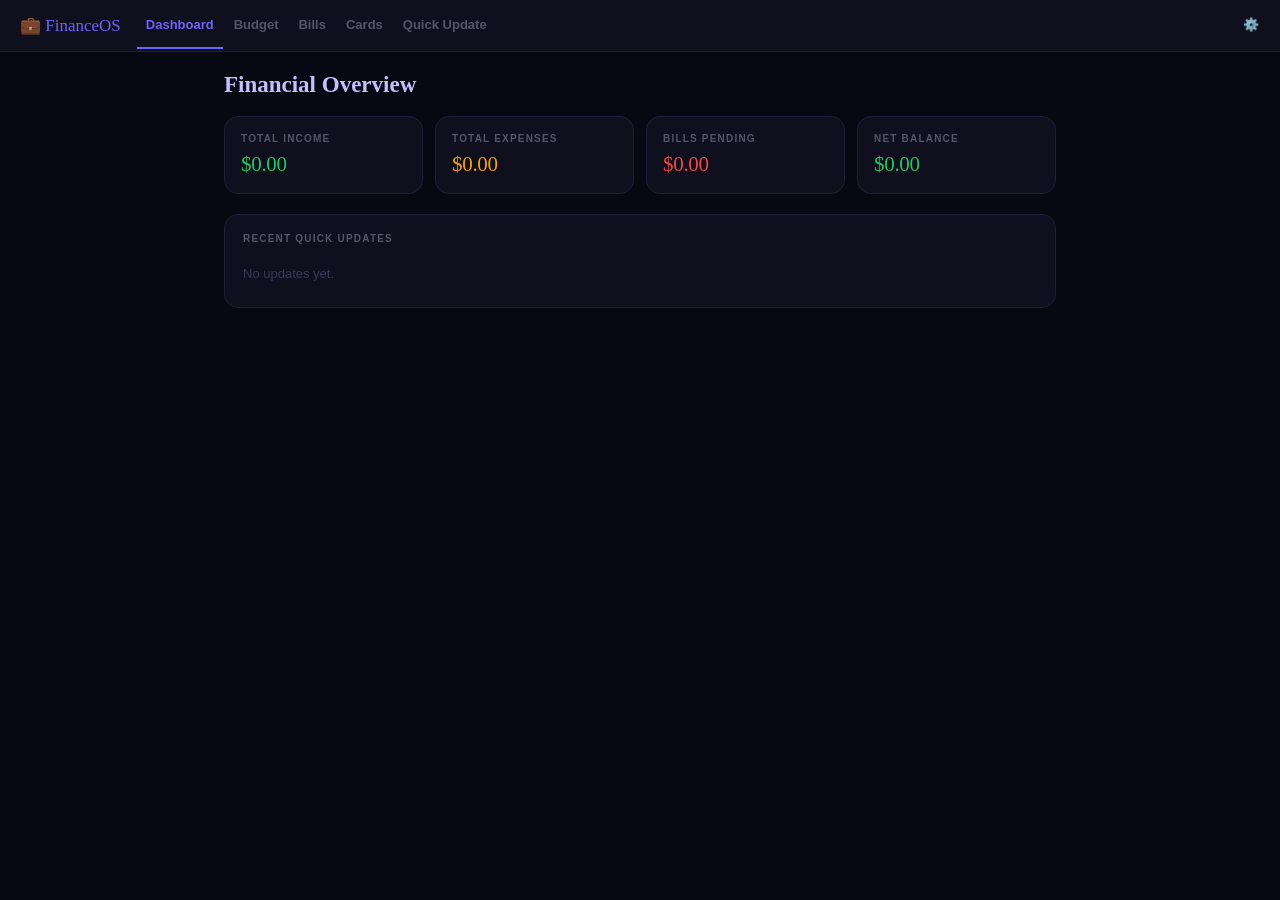
<file: FinanceOS.html>
<!DOCTYPE html>
<html lang="en">
<head>
<meta charset="UTF-8"/>
<meta name="viewport" content="width=device-width, initial-scale=1.0, maximum-scale=1.0"/>
<meta name="apple-mobile-web-app-capable" content="yes"/>
<meta name="apple-mobile-web-app-status-bar-style" content="black-translucent"/>
<title>FinanceOS</title>
<style>
  /* ── 100% self-contained — zero external requests ── */
  :root {
    --bg:      #080812;
    --surface: #0f0f1e;
    --border:  #1e1e3a;
    --border2: #2d2d50;
    --accent:  #6c63ff;
    --accent2: #818cf8;
    --text:    #e2e2ff;
    --muted:   #555566;
    --green:   #22c55e;
    --yellow:  #f59e0b;
    --red:     #ef4444;
    --blue:    #3b82f6;
    --font-display: 'Palatino Linotype', Palatino, 'Book Antiqua', Georgia, serif;
    --font-body: -apple-system, BlinkMacSystemFont, 'Helvetica Neue', 'Segoe UI', sans-serif;
  }
  * { box-sizing: border-box; margin: 0; padding: 0; -webkit-tap-highlight-color: transparent; }
  body { background: var(--bg); color: var(--text); font-family: var(--font-body); min-height: 100vh; }

  /* NAV */
  nav { background: var(--surface); border-bottom: 1px solid var(--border); display: flex; align-items: center; gap: 2px; padding: 0 12px; overflow-x: auto; scrollbar-width: none; position: sticky; top: 0; z-index: 50; }
  nav::-webkit-scrollbar { display: none; }
  .brand { font-family: var(--font-display); color: var(--accent); font-size: 17px; padding: 15px 8px; white-space: nowrap; margin-right: 6px; }
  .nav-btn { background: none; border: none; border-bottom: 2px solid transparent; color: var(--muted); padding: 15px 9px; font-size: 13px; font-weight: 600; cursor: pointer; white-space: nowrap; font-family: var(--font-body); transition: color .15s; }
  .nav-btn.active { color: var(--accent); border-bottom-color: var(--accent); }
  .nav-btn:active { opacity: .7; }

  /* MAIN */
  main { max-width: 860px; margin: 0 auto; padding: 20px 14px 60px; }

  /* ALERTS */
  .alert { border-radius: 10px; padding: 10px 14px; margin-bottom: 8px; font-size: 13px; display: flex; align-items: center; gap: 8px; animation: fadeIn .3s ease; }
  @keyframes fadeIn { from { opacity:0; transform:translateY(-4px); } to { opacity:1; } }

  /* STAT CARDS */
  .card-grid { display: grid; grid-template-columns: repeat(auto-fit, minmax(148px,1fr)); gap: 12px; margin-bottom: 20px; }
  .stat-card { background: var(--surface); border: 1px solid var(--border); border-radius: 14px; padding: 16px; }
  .stat-label { font-size: 10px; color: var(--muted); text-transform: uppercase; letter-spacing: 1.2px; margin-bottom: 8px; font-weight: 700; }
  .stat-value { font-family: var(--font-display); font-size: 21px; letter-spacing: -0.3px; }

  /* CARD */
  .card { background: var(--surface); border: 1px solid var(--border); border-radius: 14px; padding: 18px; }

  /* SECTION HEADER */
  .sec-header { display: flex; justify-content: space-between; align-items: center; margin-bottom: 18px; flex-wrap: wrap; gap: 10px; }
  .sec-title { font-family: var(--font-display); font-size: 23px; color: #c4c0ff; }

  /* BUTTONS */
  .btn { border: none; border-radius: 9px; padding: 8px 15px; font-size: 13px; font-weight: 600; cursor: pointer; font-family: var(--font-body); transition: opacity .15s, transform .1s; display: inline-flex; align-items: center; gap: 5px; }
  .btn:active { opacity: .75; transform: scale(.97); }
  .btn-primary   { background: var(--accent); color: #fff; }
  .btn-secondary { background: rgba(255,255,255,.08); color: var(--text); }
  .btn-danger    { background: rgba(239,68,68,.13); color: var(--red); }
  .btn-sm        { padding: 5px 10px; font-size: 11px; border-radius: 7px; }
  .btn-full      { width: 100%; justify-content: center; padding: 11px; }

  /* ROWS */
  .row { display: flex; justify-content: space-between; align-items: center; padding: 10px 0; border-bottom: 1px solid #14142a; flex-wrap: wrap; gap: 8px; }
  .row:last-child { border-bottom: none; }
  .row-label { font-size: 14px; display: flex; align-items: center; flex-wrap: wrap; gap: 5px; }
  .row-sub   { font-size: 11px; color: var(--muted); margin-top: 3px; }
  .row-actions { display: flex; align-items: center; gap: 7px; flex-wrap: wrap; }

  /* BADGES */
  .badge       { display: inline-block; border-radius: 6px; padding: 2px 9px; font-size: 11px; font-weight: 700; margin-top: 4px; }
  .recur-badge { display: inline-flex; align-items: center; gap: 3px; border-radius: 6px; padding: 2px 7px; font-size: 10px; font-weight: 700; }

  /* SECTION LABEL */
  .section-label { font-size: 10px; text-transform: uppercase; letter-spacing: 1.2px; margin-bottom: 14px; font-weight: 700; }

  /* TOTAL ROW */
  .total-row { margin-top: 12px; padding-top: 11px; border-top: 1px solid var(--border); display: flex; justify-content: space-between; font-size: 13px; font-weight: 700; }

  /* QUICK TILES */
  .quick-grid { display: grid; grid-template-columns: repeat(auto-fit, minmax(130px,1fr)); gap: 12px; margin-bottom: 24px; }
  .quick-tile { background: var(--surface); border: 1px solid var(--border); border-radius: 14px; padding: 18px; cursor: pointer; text-align: center; transition: border-color .2s, transform .1s; }
  .quick-tile:active { transform: scale(.97); border-color: var(--accent); }
  .quick-icon  { font-size: 26px; margin-bottom: 8px; }
  .quick-label { font-size: 13px; font-weight: 600; }

  /* MODAL — slides up from bottom (iOS sheet style) */
  .overlay { display: none; position: fixed; inset: 0; background: rgba(0,0,0,.78); z-index: 100; align-items: flex-end; justify-content: center; }
  .overlay.open { display: flex; }
  .modal { background: #15152a; border: 1px solid var(--border2); border-radius: 20px 20px 0 0; padding: 24px 20px 36px; width: 100%; max-width: 500px; animation: slideUp .22s ease; max-height: 92vh; overflow-y: auto; }
  @keyframes slideUp { from { transform:translateY(50px); opacity:0; } to { transform:translateY(0); opacity:1; } }
  .modal-header { display: flex; justify-content: space-between; align-items: center; margin-bottom: 18px; }
  .modal-title  { font-family: var(--font-display); font-size: 19px; color: var(--text); }
  .close-btn    { background: rgba(255,255,255,.1); border: none; color: var(--text); font-size: 14px; cursor: pointer; width: 28px; height: 28px; border-radius: 50%; display: flex; align-items: center; justify-content: center; flex-shrink: 0; }

  /* FORM */
  .field { margin-bottom: 13px; }
  .field label { display: block; font-size: 10px; color: #888; text-transform: uppercase; letter-spacing: 1.2px; margin-bottom: 5px; font-weight: 700; }
  .field input, .field select { width: 100%; background: #0a0a1a; border: 1px solid var(--border2); border-radius: 9px; padding: 11px 12px; color: var(--text); font-size: 15px; outline: none; font-family: var(--font-body); -webkit-appearance: none; appearance: none; }
  .field input:focus, .field select:focus { border-color: var(--accent); }
  .field select { background-image: url("data:image/svg+xml,%3Csvg xmlns='http://www.w3.org/2000/svg' width='12' height='8'%3E%3Cpath d='M1 1l5 5 5-5' stroke='%23666' stroke-width='1.5' fill='none' stroke-linecap='round'/%3E%3C/svg%3E"); background-repeat: no-repeat; background-position: right 12px center; padding-right: 32px; background-color: #0a0a1a; }
  .field select option { background: #15152a; }
  hr { border: none; border-top: 1px solid var(--border); margin: 14px 0; }

  /* SECTIONS */
  .section { display: none; }
  .section.active { display: block; }

  /* TWO COL */
  .two-col { display: grid; grid-template-columns: 1fr 1fr; gap: 14px; }
  @media(max-width:520px) { .two-col { grid-template-columns: 1fr; } }

  .empty { color: #383858; font-size: 13px; padding: 8px 0; }

  /* TOAST */
  #toast { position: fixed; bottom: 28px; left: 50%; transform: translateX(-50%) translateY(60px); background: rgba(34,197,94,.15); border: 1px solid rgba(34,197,94,.35); color: var(--green); border-radius: 20px; padding: 8px 18px; font-size: 13px; font-weight: 600; transition: transform .28s ease, opacity .28s ease; opacity: 0; z-index: 200; white-space: nowrap; pointer-events: none; }
  #toast.show { transform: translateX(-50%) translateY(0); opacity: 1; }
</style>
</head>
<body>

<div id="toast">✅ Saved</div>

<nav>
  <div class="brand">💼 FinanceOS</div>
  <button class="nav-btn active" onclick="show('dashboard',this)">Dashboard</button>
  <button class="nav-btn" onclick="show('budget',this)">Budget</button>
  <button class="nav-btn" onclick="show('bills',this)">Bills</button>
  <button class="nav-btn" onclick="show('cards',this)">Cards</button>
  <button class="nav-btn" onclick="show('quick',this)">Quick Update</button>
  <button class="nav-btn" onclick="openModal('settings')" style="margin-left:auto">⚙️</button>
</nav>

<main>
  <div id="alerts"></div>

  <!-- DASHBOARD -->
  <div id="dashboard" class="section active">
    <h2 class="sec-title" style="margin-bottom:18px">Financial Overview</h2>
    <div class="card-grid">
      <div class="stat-card"><div class="stat-label">Total Income</div><div class="stat-value" id="d-income" style="color:var(--green)">$0.00</div></div>
      <div class="stat-card"><div class="stat-label">Total Expenses</div><div class="stat-value" id="d-expenses" style="color:var(--yellow)">$0.00</div></div>
      <div class="stat-card"><div class="stat-label">Bills Pending</div><div class="stat-value" id="d-bills" style="color:var(--red)">$0.00</div></div>
      <div class="stat-card"><div class="stat-label">Net Balance</div><div class="stat-value" id="d-balance">$0.00</div></div>
    </div>
    <div class="card">
      <div class="section-label" style="color:var(--muted)">Recent Quick Updates</div>
      <div id="d-transactions"><div class="empty">No updates yet — use Quick Update to log cash or payments.</div></div>
    </div>
  </div>

  <!-- BUDGET -->
  <div id="budget" class="section">
    <div class="sec-header">
      <h2 class="sec-title">Budget</h2>
      <div style="display:flex;gap:8px">
        <button class="btn btn-primary" onclick="openModal('income')">+ Income</button>
        <button class="btn btn-secondary" onclick="openModal('expense')">+ Expense</button>
      </div>
    </div>
    <div class="two-col">
      <div class="card">
        <div class="section-label" style="color:var(--green)">Income Sources</div>
        <div id="income-list"><div class="empty">No income added yet.</div></div>
        <div class="total-row" style="color:var(--green)"><span>Total</span><span id="income-total">$0.00</span></div>
      </div>
      <div class="card">
        <div class="section-label" style="color:var(--yellow)">Expenses</div>
        <div id="expense-list"><div class="empty">No expenses added yet.</div></div>
        <div class="total-row" style="color:var(--yellow)"><span>Total</span><span id="expense-total">$0.00</span></div>
      </div>
    </div>
  </div>

  <!-- BILLS -->
  <div id="bills" class="section">
    <div class="sec-header">
      <h2 class="sec-title">Bills &amp; Payments</h2>
      <button class="btn btn-primary" onclick="openModal('bill')">+ Add Bill</button>
    </div>
    <div id="bill-list"><div class="empty">No bills added yet.</div></div>
  </div>

  <!-- CARDS -->
  <div id="cards" class="section">
    <div class="sec-header">
      <h2 class="sec-title">Inactive Cards</h2>
      <button class="btn btn-primary" onclick="openModal('card')">+ Add Card</button>
    </div>
    <p style="color:var(--muted);font-size:13px;margin-bottom:16px">Track rarely-used cards so they don't get canceled.</p>
    <div id="card-list"><div class="empty">No cards added yet.</div></div>
  </div>

  <!-- QUICK UPDATE -->
  <div id="quick" class="section">
    <h2 class="sec-title" style="margin-bottom:6px">Quick Update</h2>
    <p style="color:var(--muted);font-size:13px;margin-bottom:20px">Log cash withdrawals, extra payments, or any adjustment.</p>
    <div class="quick-grid">
      <div class="quick-tile" onclick="openModal('txn','Withdrawal')"><div class="quick-icon">💵</div><div class="quick-label">Cash Withdrawal</div></div>
      <div class="quick-tile" onclick="openModal('txn','Extra Payment')"><div class="quick-icon">💳</div><div class="quick-label">Extra Payment</div></div>
      <div class="quick-tile" onclick="openModal('txn','Adjustment')"><div class="quick-icon">📝</div><div class="quick-label">Other Adjustment</div></div>
    </div>
    <div class="card">
      <div class="section-label" style="color:var(--muted)">All Updates</div>
      <div id="txn-list"><div class="empty">No updates logged yet.</div></div>
    </div>
  </div>
</main>

<!-- ══ MODALS ══ -->

<!-- SETTINGS -->
<div class="overlay" id="modal-settings">
  <div class="modal">
    <div class="modal-header"><span class="modal-title">⚙️ Settings</span><button class="close-btn" onclick="closeModal('settings')">✕</button></div>
    <div style="background:rgba(108,99,255,.1);border:1px solid rgba(108,99,255,.25);border-radius:12px;padding:14px;margin-bottom:14px">
      <div style="font-size:12px;font-weight:700;color:var(--accent2);margin-bottom:5px">💾 Auto-Save Active</div>
      <div style="font-size:12px;color:var(--muted);line-height:1.6">Data saves automatically in <strong style="color:var(--text)">this browser only</strong> via local storage. Nothing is ever sent anywhere. Fully private and offline.</div>
    </div>
    <hr/>
    <div style="background:rgba(239,68,68,.08);border:1px solid rgba(239,68,68,.2);border-radius:12px;padding:14px">
      <div style="font-size:13px;font-weight:700;color:var(--red);margin-bottom:5px">⚠️ Reset All Data</div>
      <div style="font-size:12px;color:var(--muted);margin-bottom:12px">Permanently erases all income, expenses, bills, cards, and transactions.</div>
      <button class="btn btn-danger btn-full" onclick="confirmReset()">🗑️ Reset Everything</button>
    </div>
  </div>
</div>

<!-- INCOME -->
<div class="overlay" id="modal-income">
  <div class="modal">
    <div class="modal-header"><span class="modal-title" id="income-modal-title">Add Income</span><button class="close-btn" onclick="closeModal('income')">✕</button></div>
    <input type="hidden" id="i-id"/>
    <div class="field"><label>Source</label><input id="i-source" placeholder="e.g. Salary, Freelance"/></div>
    <div class="field"><label>Amount ($)</label><input id="i-amount" type="number" inputmode="decimal" placeholder="0.00"/></div>
    <div class="field"><label>Date Received</label><input id="i-date" type="date"/></div>
    <div class="field"><label>Frequency</label>
      <select id="i-freq"><option>One-time</option><option>Weekly</option><option>Bi-weekly</option><option selected>Monthly</option><option>Yearly</option></select>
    </div>
    <button class="btn btn-primary btn-full" onclick="saveIncome()">Save Income</button>
  </div>
</div>

<!-- EXPENSE -->
<div class="overlay" id="modal-expense">
  <div class="modal">
    <div class="modal-header"><span class="modal-title" id="expense-modal-title">Add Expense</span><button class="close-btn" onclick="closeModal('expense')">✕</button></div>
    <input type="hidden" id="e-id"/>
    <div class="field"><label>Category</label>
      <select id="e-cat"><option value="">Select category...</option><option>Housing</option><option>Food</option><option>Transport</option><option>Utilities</option><option>Subscriptions</option><option>Healthcare</option><option>Entertainment</option><option>Savings</option><option>Other</option></select>
    </div>
    <div class="field"><label>Description (optional)</label><input id="e-desc" placeholder="Optional detail"/></div>
    <div class="field"><label>Amount ($)</label><input id="e-amount" type="number" inputmode="decimal" placeholder="0.00"/></div>
    <div class="field"><label>Date</label><input id="e-date" type="date"/></div>
    <div class="field"><label>Frequency</label>
      <select id="e-freq"><option selected>One-time</option><option>Weekly</option><option>Bi-weekly</option><option>Monthly</option><option>Yearly</option></select>
    </div>
    <button class="btn btn-primary btn-full" onclick="saveExpense()">Save Expense</button>
  </div>
</div>

<!-- BILL -->
<div class="overlay" id="modal-bill">
  <div class="modal">
    <div class="modal-header"><span class="modal-title" id="bill-modal-title">Add Bill</span><button class="close-btn" onclick="closeModal('bill')">✕</button></div>
    <input type="hidden" id="b-id"/>
    <div class="field"><label>Bill Name</label><input id="b-name" placeholder="e.g. Rent, Electric, Netflix"/></div>
    <div class="field"><label>Amount ($)</label><input id="b-amount" type="number" inputmode="decimal" placeholder="0.00"/></div>
    <div class="field"><label>Due Date</label><input id="b-date" type="date"/></div>
    <div class="field"><label>Recurring?</label>
      <select id="b-recur"><option>No</option><option>Monthly</option><option>Weekly</option><option>Yearly</option></select>
    </div>
    <button class="btn btn-primary btn-full" onclick="saveBill()">Save Bill</button>
  </div>
</div>

<!-- CARD -->
<div class="overlay" id="modal-card">
  <div class="modal">
    <div class="modal-header"><span class="modal-title">Add Inactive Card</span><button class="close-btn" onclick="closeModal('card')">✕</button></div>
    <div class="field"><label>Card Name / Bank</label><input id="c-name" placeholder="e.g. Chase Freedom"/></div>
    <div class="field"><label>Last 4 Digits (optional)</label><input id="c-last4" placeholder="1234" maxlength="4" inputmode="numeric"/></div>
    <div class="field"><label>Remind me every</label>
      <select id="c-days"><option value="30">30 days</option><option value="60" selected>60 days</option><option value="90">90 days</option></select>
    </div>
    <div class="field"><label>Notes (optional)</label><input id="c-notes" placeholder="e.g. Use for gas only"/></div>
    <button class="btn btn-primary btn-full" onclick="saveCard()">Save Card</button>
  </div>
</div>

<!-- TRANSACTION -->
<div class="overlay" id="modal-txn">
  <div class="modal">
    <div class="modal-header"><span class="modal-title" id="txn-title">Quick Update</span><button class="close-btn" onclick="closeModal('txn')">✕</button></div>
    <input type="hidden" id="t-id"/>
    <div class="field"><label>Description</label><input id="t-desc" placeholder="e.g. ATM withdrawal"/></div>
    <div class="field"><label>Amount ($)</label><input id="t-amount" type="number" inputmode="decimal" placeholder="0.00"/></div>
    <div class="field"><label>Date</label><input id="t-date" type="date"/></div>
    <button class="btn btn-primary btn-full" onclick="saveTxn()">Log Update</button>
  </div>
</div>

<script>
'use strict';
const STORAGE_KEY = 'financeOS_v2';
let data = { income:[], expenses:[], bills:[], cards:[], transactions:[] };
let currentTxnType = 'Withdrawal';

const $ = id => document.getElementById(id);
const usd = n => new Intl.NumberFormat('en-US',{style:'currency',currency:'USD'}).format(n||0);
const today = () => new Date().toISOString().split('T')[0];
const daysUntil = d => Math.ceil((new Date(d) - new Date(today())) / 86400000);

// ── PERSISTENCE ──────────────────────────────────────
function saveData() {
  try { localStorage.setItem(STORAGE_KEY, JSON.stringify(data)); showToast(); }
  catch(e) { console.warn('Save failed:', e); }
}
function loadData() {
  try { const s = localStorage.getItem(STORAGE_KEY); if(s) data = JSON.parse(s); }
  catch(e) { console.warn('Load failed:', e); }
}
function showToast() {
  const t = $('toast'); t.classList.add('show');
  clearTimeout(t._t); t._t = setTimeout(()=>t.classList.remove('show'), 1800);
}
function confirmReset() {
  if (confirm('Reset ALL data? This cannot be undone.')) {
    data = { income:[], expenses:[], bills:[], cards:[], transactions:[] };
    localStorage.removeItem(STORAGE_KEY);
    closeModal('settings'); renderAll();
    alert('All data has been reset.');
  }
}

// ── NAV ──────────────────────────────────────────────
function show(sec, btn) {
  document.querySelectorAll('.section').forEach(s=>s.classList.remove('active'));
  document.querySelectorAll('.nav-btn').forEach(b=>b.classList.remove('active'));
  $(sec).classList.add('active'); btn.classList.add('active'); renderAll();
}

// ── MODALS ───────────────────────────────────────────
function openModal(type, extra) {
  if (type==='income')  { $('income-modal-title').textContent='Add Income'; $('i-id').value=''; $('i-source').value=''; $('i-amount').value=''; $('i-date').value=today(); $('i-freq').value='Monthly'; }
  if (type==='expense') { $('expense-modal-title').textContent='Add Expense'; $('e-id').value=''; $('e-cat').value=''; $('e-desc').value=''; $('e-amount').value=''; $('e-date').value=today(); $('e-freq').value='One-time'; }
  if (type==='bill')    { $('bill-modal-title').textContent='Add Bill'; $('b-id').value=''; $('b-name').value=''; $('b-amount').value=''; $('b-date').value=''; $('b-recur').value='No'; }
  if (type==='txn')     { currentTxnType=extra; $('txn-title').textContent=extra; $('t-id').value=''; $('t-desc').value=''; $('t-amount').value=''; $('t-date').value=today(); }
  $('modal-'+type).classList.add('open');
  setTimeout(()=>{ const f=$('modal-'+type).querySelector('input:not([type=hidden])'); if(f) f.focus(); }, 260);
}
function closeModal(type) { $('modal-'+type).classList.remove('open'); }
document.querySelectorAll('.overlay').forEach(o=>o.addEventListener('click',e=>{ if(e.target===o) o.classList.remove('open'); }));

// ── EDIT OPENERS ─────────────────────────────────────
function openEditIncome(id) {
  const i=data.income.find(x=>x.id===id); if(!i) return;
  $('income-modal-title').textContent='Edit Income';
  $('i-id').value=i.id; $('i-source').value=i.source; $('i-amount').value=i.amount; $('i-date').value=i.date||''; $('i-freq').value=i.frequency;
  $('modal-income').classList.add('open');
}
function openEditExpense(id) {
  const e=data.expenses.find(x=>x.id===id); if(!e) return;
  $('expense-modal-title').textContent='Edit Expense';
  $('e-id').value=e.id; $('e-cat').value=e.category; $('e-desc').value=e.description||''; $('e-amount').value=e.amount; $('e-date').value=e.date||''; $('e-freq').value=e.frequency||'One-time';
  $('modal-expense').classList.add('open');
}
function openEditBill(id) {
  const b=data.bills.find(x=>x.id===id); if(!b) return;
  $('bill-modal-title').textContent='Edit Bill';
  $('b-id').value=b.id; $('b-name').value=b.name; $('b-amount').value=b.amount; $('b-date').value=b.dueDate; $('b-recur').value=b.recurring;
  $('modal-bill').classList.add('open');
}
function openEditTxn(id) {
  const t=data.transactions.find(x=>x.id===id); if(!t) return;
  currentTxnType=t.type; $('txn-title').textContent='Edit: '+t.type;
  $('t-id').value=t.id; $('t-desc').value=t.description; $('t-amount').value=t.amount; $('t-date').value=t.date||today();
  $('modal-txn').classList.add('open');
}

// ── SAVE FUNCTIONS ───────────────────────────────────
function saveIncome() {
  const src=$('i-source').value.trim(), amt=parseFloat($('i-amount').value), freq=$('i-freq').value, dt=$('i-date').value;
  if(!src||!amt) return;
  const eid=parseInt($('i-id').value);
  const item={id:eid||Date.now(), source:src, amount:amt, frequency:freq, date:dt};
  data.income = eid ? data.income.map(i=>i.id===eid?item:i) : [...data.income,item];
  closeModal('income'); saveData(); renderAll();
}
function saveExpense() {
  const cat=$('e-cat').value, desc=$('e-desc').value.trim(), amt=parseFloat($('e-amount').value), dt=$('e-date').value, freq=$('e-freq').value;
  if(!cat||!amt) return;
  const eid=parseInt($('e-id').value);
  const item={id:eid||Date.now(), category:cat, description:desc, amount:amt, date:dt, frequency:freq};
  data.expenses = eid ? data.expenses.map(e=>e.id===eid?item:e) : [...data.expenses,item];
  closeModal('expense'); saveData(); renderAll();
}
function saveBill() {
  const name=$('b-name').value.trim(), amt=parseFloat($('b-amount').value), dt=$('b-date').value, rec=$('b-recur').value;
  if(!name||!amt||!dt) return;
  const eid=parseInt($('b-id').value);
  const prev=eid?data.bills.find(b=>b.id===eid):null;
  const item={id:eid||Date.now(), name, amount:amt, dueDate:dt, recurring:rec, status:prev?prev.status:'Pending'};
  data.bills = eid ? data.bills.map(b=>b.id===eid?item:b) : [...data.bills,item];
  closeModal('bill'); saveData(); renderAll();
}
function saveCard() {
  const name=$('c-name').value.trim(), last4=$('c-last4').value.trim(), days=parseInt($('c-days').value), notes=$('c-notes').value.trim();
  if(!name) return;
  const next=new Date(); next.setDate(next.getDate()+days);
  data.cards.push({id:Date.now(), name, last4, reminderDays:days, nextReminder:next.toISOString().split('T')[0], notes});
  $('c-name').value=''; $('c-last4').value=''; $('c-notes').value='';
  closeModal('card'); saveData(); renderAll();
}
function saveTxn() {
  const desc=$('t-desc').value.trim(), amt=parseFloat($('t-amount').value), dt=$('t-date').value||today();
  if(!desc||!amt) return;
  const eid=parseInt($('t-id').value);
  const item={id:eid||Date.now(), description:desc, amount:amt, type:currentTxnType, date:dt};
  data.transactions = eid ? data.transactions.map(t=>t.id===eid?item:t) : [...data.transactions,item];
  closeModal('txn'); saveData(); renderAll();
}

// ── DATA MUTATIONS ───────────────────────────────────
function deleteItem(key,id) { data[key]=data[key].filter(i=>i.id!==id); saveData(); renderAll(); }
function setBillStatus(id,status) { const b=data.bills.find(b=>b.id===id); if(b){b.status=status; saveData(); renderAll();} }
function markCardUsed(id) {
  const c=data.cards.find(c=>c.id===id); if(!c) return;
  const next=new Date(); next.setDate(next.getDate()+c.reminderDays);
  c.nextReminder=next.toISOString().split('T')[0]; saveData(); renderAll();
}
function addToCalendar(name,date,notes) {
  const d=new Date(date), pad=n=>String(n).padStart(2,'0');
  const dt=`${d.getFullYear()}${pad(d.getMonth()+1)}${pad(d.getDate())}`;
  window.open(`https://calendar.google.com/calendar/render?action=TEMPLATE&text=${encodeURIComponent('💰 '+name)}&dates=${dt}/${dt}&details=${encodeURIComponent(notes||'')}`, '_blank');
}

// ── VISUAL HELPERS ───────────────────────────────────
function statusColor(s) { return {Paid:'#22c55e',Scheduled:'#3b82f6',Pending:'#f59e0b',Overdue:'#ef4444'}[s]||'#888'; }
function recurBadge(freq) {
  if(!freq||freq==='One-time') return '';
  const map={Weekly:['#06b6d4','🔁'],'Bi-weekly':['#8b5cf6','🔁'],Monthly:['#6c63ff','🔄'],Yearly:['#f59e0b','📆']};
  const [c,icon]=map[freq]||['#888','🔁'];
  return `<span class="recur-badge" style="background:${c}22;color:${c}">${icon} ${freq}</span>`;
}

// ── RENDERS ──────────────────────────────────────────
function renderAlerts() {
  const a=[];
  data.bills.forEach(b=>{ const d=daysUntil(b.dueDate); if(b.status!=='Paid'&&d<0) a.push({msg:`${b.name} is OVERDUE by ${Math.abs(d)} day(s)`,color:'#ef4444'}); else if(b.status!=='Paid'&&d<=7) a.push({msg:`${b.name} due in ${d} day(s) — ${usd(b.amount)}`,color:'#f59e0b'}); });
  data.cards.forEach(c=>{ const d=daysUntil(c.nextReminder); if(d<=7) a.push({msg:`Use your ${c.name} card soon to keep it active (${Math.max(0,d)} day(s))`,color:'#818cf8'}); });
  $('alerts').innerHTML=a.map(x=>`<div class="alert" style="background:${x.color}18;border:1px solid ${x.color}44;color:${x.color}">⚠️ ${x.msg}</div>`).join('');
}

function renderDashboard() {
  const ti=data.income.reduce((s,i)=>s+i.amount,0);
  const te=data.expenses.reduce((s,e)=>s+e.amount,0);
  const tb=data.bills.filter(b=>b.status!=='Paid').reduce((s,b)=>s+b.amount,0);
  const tt=data.transactions.reduce((s,t)=>s+t.amount,0);
  const net=ti-te-tt;
  $('d-income').textContent=usd(ti); $('d-expenses').textContent=usd(te);
  $('d-bills').textContent=usd(tb);  $('d-balance').textContent=usd(net);
  $('d-balance').style.color=net>=0?'var(--green)':'var(--red)';
  const txns=[...data.transactions].reverse().slice(0,5);
  $('d-transactions').innerHTML=txns.length?txns.map(t=>`
    <div class="row"><div><div class="row-label">${t.description}</div><div class="row-sub">${t.date} · ${t.type}</div></div>
    <div style="color:var(--red);font-weight:600">−${usd(t.amount)}</div></div>`).join(''):'<div class="empty">No updates yet.</div>';
}

function renderBudget() {
  const ti=data.income.reduce((s,i)=>s+i.amount,0), te=data.expenses.reduce((s,e)=>s+e.amount,0);
  $('income-total').textContent=usd(ti); $('expense-total').textContent=usd(te);
  $('income-list').innerHTML=data.income.length?data.income.map(i=>`
    <div class="row"><div>
      <div class="row-label">${i.source} ${recurBadge(i.frequency)}</div>
      <div class="row-sub">${[i.date, i.frequency!=='One-time'?i.frequency:'One-time'].filter(Boolean).join(' · ')}</div>
    </div><div class="row-actions">
      <span style="color:var(--green);font-weight:600">${usd(i.amount)}</span>
      <button class="btn btn-secondary btn-sm" onclick="openEditIncome(${i.id})">✏️</button>
      <button class="btn btn-danger btn-sm" onclick="deleteItem('income',${i.id})">✕</button>
    </div></div>`).join(''):'<div class="empty">No income added yet.</div>';
  $('expense-list').innerHTML=data.expenses.length?data.expenses.map(e=>`
    <div class="row"><div>
      <div class="row-label">${e.category} ${recurBadge(e.frequency)}</div>
      <div class="row-sub">${[e.description,e.date].filter(Boolean).join(' · ')}</div>
    </div><div class="row-actions">
      <span style="color:var(--yellow);font-weight:600">${usd(e.amount)}</span>
      <button class="btn btn-secondary btn-sm" onclick="openEditExpense(${e.id})">✏️</button>
      <button class="btn btn-danger btn-sm" onclick="deleteItem('expenses',${e.id})">✕</button>
    </div></div>`).join(''):'<div class="empty">No expenses added yet.</div>';
}

function renderBills() {
  if(!data.bills.length){$('bill-list').innerHTML='<div class="empty">No bills added yet.</div>';return;}
  const sorted=[...data.bills].sort((a,b)=>new Date(a.dueDate)-new Date(b.dueDate));
  $('bill-list').innerHTML=sorted.map(b=>{
    const d=daysUntil(b.dueDate), eff=b.status!=='Paid'&&d<0?'Overdue':b.status, sc=statusColor(eff);
    return `<div class="card" style="margin-bottom:11px;border-color:${sc}44">
      <div style="display:flex;justify-content:space-between;align-items:flex-start;flex-wrap:wrap;gap:10px">
        <div>
          <div style="font-size:15px;font-weight:600;margin-bottom:3px">${b.name}</div>
          <div style="font-size:12px;color:var(--muted)">Due: ${b.dueDate} · ${b.recurring}</div>
          <div class="badge" style="background:${sc}22;color:${sc}">${eff}</div>
        </div>
        <div class="row-actions">
          <span style="font-family:var(--font-display);font-size:19px">${usd(b.amount)}</span>
          <select onchange="setBillStatus(${b.id},this.value)" style="background:#1a1a2e;border:1px solid var(--border2);border-radius:8px;padding:6px 10px;color:var(--text);font-size:12px;-webkit-appearance:none">
            <option${b.status==='Pending'?' selected':''}>Pending</option>
            <option${b.status==='Scheduled'?' selected':''}>Scheduled</option>
            <option${b.status==='Paid'?' selected':''}>Paid</option>
          </select>
          <button class="btn btn-secondary btn-sm" onclick="openEditBill(${b.id})">✏️</button>
          <button class="btn btn-secondary btn-sm" onclick="addToCalendar('${b.name} Payment','${b.dueDate}','Amount: ${usd(b.amount)}')">📅</button>
          <button class="btn btn-danger btn-sm" onclick="deleteItem('bills',${b.id})">✕</button>
        </div>
      </div>
    </div>`;
  }).join('');
}

function renderCards() {
  if(!data.cards.length){$('card-list').innerHTML='<div class="empty">No cards added yet.</div>';return;}
  $('card-list').innerHTML=data.cards.map(c=>{
    const d=daysUntil(c.nextReminder), urgent=d<=7;
    return `<div class="card" style="margin-bottom:11px;border-color:${urgent?'var(--accent2)':'var(--border)'}">
      <div style="display:flex;justify-content:space-between;align-items:flex-start;flex-wrap:wrap;gap:10px">
        <div>
          <div style="font-size:15px;font-weight:600;margin-bottom:3px">${c.name}${c.last4?` <span style="color:var(--muted);font-size:13px">····${c.last4}</span>`:''}</div>
          <div style="font-size:12px;color:var(--muted)">Next reminder: ${c.nextReminder}</div>
          ${c.notes?`<div style="font-size:12px;color:#444;margin-top:2px">${c.notes}</div>`:''}
          ${urgent?`<div style="color:var(--accent2);font-size:12px;font-weight:700;margin-top:5px">⚡ Use this card soon!</div>`:''}
        </div>
        <div class="row-actions">
          <button class="btn btn-primary btn-sm" onclick="markCardUsed(${c.id});addToCalendar('Use ${c.name} card','${c.nextReminder}','Keep card active')">✅ Used + 📅</button>
          <button class="btn btn-secondary btn-sm" onclick="addToCalendar('Use ${c.name} card','${c.nextReminder}','Keep card active')">📅</button>
          <button class="btn btn-danger btn-sm" onclick="deleteItem('cards',${c.id})">✕</button>
        </div>
      </div>
    </div>`;
  }).join('');
}

function renderTxns() {
  $('txn-list').innerHTML=data.transactions.length?[...data.transactions].reverse().map(t=>`
    <div class="row"><div><div class="row-label">${t.description}</div><div class="row-sub">${t.date} · ${t.type}</div></div>
    <div class="row-actions">
      <span style="color:var(--red);font-weight:600">−${usd(t.amount)}</span>
      <button class="btn btn-secondary btn-sm" onclick="openEditTxn(${t.id})">✏️</button>
      <button class="btn btn-danger btn-sm" onclick="deleteItem('transactions',${t.id})">✕</button>
    </div></div>`).join(''):'<div class="empty">No updates logged yet.</div>';
}

function renderAll() { renderAlerts(); renderDashboard(); renderBudget(); renderBills(); renderCards(); renderTxns(); }

loadData();
renderAll();
</script>
</body>
</html>
</file>
<file: style.css>
:root {
  --bg:#111111; --surface:#1a1a1a; --border:#2a2a2a; --border2:#383838;
  --accent:#5070f0; --accent2:#7090f5; --teal:#1aa8d8; --teal2:#0e80a8; --text:#f5f5f5; --muted:#777777;
  --green:#22c55e; --yellow:#f59e0b; --red:#ef4444; --blue:#3b82f6;
  --sidebar:200px;
  --font-d:'Palatino Linotype',Palatino,'Book Antiqua',Georgia,serif;
  --font-b:-apple-system,BlinkMacSystemFont,'Helvetica Neue','Segoe UI',sans-serif;
}
*{box-sizing:border-box;margin:0;padding:0;-webkit-tap-highlight-color:transparent;}
/* Hide scrollbars on all platforms while keeping scroll functionality */
*::-webkit-scrollbar{display:none;}
*{-ms-overflow-style:none;scrollbar-width:none;}
body{background:var(--bg);color:var(--text);font-family:var(--font-b);min-height:100vh;display:flex;}

/* ── SIDEBAR ── */
#sidebar{
  width:var(--sidebar);min-width:var(--sidebar);
  background:var(--surface);border-right:1px solid var(--border);
  display:flex;flex-direction:column;
  position:fixed;top:0;left:0;bottom:0;z-index:60;
  padding:0;overflow-y:auto;
}
#sidebar-footer{padding:8px 0;margin-top:auto;}
.brand{
  font-family:var(--font-d);color:var(--accent);
  font-size:18px;padding:22px 16px 8px;
  border-bottom:1px solid var(--border);margin-bottom:10px;
  line-height:1.2;
}
.brand span{display:block;font-size:11px;color:var(--muted);font-family:var(--font-b);font-weight:600;margin-top:2px;letter-spacing:.5px;}
.nav-item{
  display:flex;align-items:center;gap:10px;
  padding:11px 16px;margin:1px 8px;border-radius:10px;
  font-size:14px;font-weight:600;color:var(--muted);
  cursor:pointer;border:none;background:none;
  font-family:var(--font-b);text-align:left;width:calc(100% - 16px);
  transition:background .15s,color .15s;
}
.nav-item:hover{background:rgba(80,112,240,.08);color:var(--accent2);}
.nav-item.active{background:rgba(80,112,240,.15);color:var(--accent);}
.nav-item .ni{font-size:18px;width:22px;text-align:center;flex-shrink:0;}
.nav-settings{border-top:1px solid var(--border);padding-top:10px;}
.nav-label{font-size:10px;font-weight:700;color:var(--muted);letter-spacing:.08em;text-transform:uppercase;padding:10px 16px 4px;opacity:.6;}

/* ── MAIN CONTENT ── */
#content{margin-left:var(--sidebar);flex:1;min-width:0;}
#alerts-bar{padding:12px 20px 0;}
main{max-width:900px;padding:20px 20px 60px;}

/* ── MOBILE HEADER BAR ── */
#mobile-header{
  display:none;
  flex-direction:column;
  background:var(--surface);
  border-bottom:1px solid var(--border);
  position:fixed;top:0;left:0;right:0;z-index:50;
}
#mobile-header-top{
  display:flex;align-items:center;gap:8px;
  padding:2px 14px;
}
#mobile-brand{
  font-family:var(--font-d);font-size:26px;font-weight:700;
  color:var(--accent);flex:1;letter-spacing:-0.5px;line-height:1;
  display:flex;flex-direction:column;gap:1px;
}
#mobile-add-btn{
  background:none;border:none;cursor:pointer;flex-shrink:0;
  font-size:22px;font-weight:300;color:var(--accent);
  line-height:1;padding:2px 4px;
  -webkit-tap-highlight-color:transparent;
}
#mobile-ham{
  background:none;border:none;color:var(--text);
  font-size:20px;cursor:pointer;padding:2px 4px;
  flex-shrink:0;line-height:1;
  -webkit-tap-highlight-color:transparent;
}
/* Tab strip */
#mobile-tabs{
  display:flex;
  padding:0 6px;gap:0;
}
.mtab{
  flex:1;padding:7px 6px 6px;font-size:12px;font-weight:600;
  color:var(--muted);white-space:nowrap;text-align:center;
  border-bottom:2px solid transparent;
  cursor:pointer;
  transition:color .15s,border-color .15s;
  background:none;border-top:none;border-left:none;border-right:none;
  font-family:var(--font-b);
  -webkit-tap-highlight-color:transparent;
}
.mtab.active{color:var(--accent);border-bottom-color:var(--accent);}
#overlay-bg{display:none;position:fixed;inset:0;background:rgba(0,0,0,.6);z-index:55;}
#hamburger{display:none;}
/* ── SKELETON LOADING ── */
@keyframes shimmer{from{background-position:200% 0;}to{background-position:-200% 0;}}
.skeleton{background:linear-gradient(90deg,var(--surface) 25%,rgba(255,255,255,.06) 50%,var(--surface) 75%);background-size:200% 100%;animation:shimmer 1.4s infinite;border-radius:8px;}
.skel-line{height:14px;margin-bottom:10px;border-radius:6px;}
.skel-card{height:72px;border-radius:12px;margin-bottom:10px;}

/* ── PAID FLASH ANIMATION ── */
@keyframes paidFlash{
  0%{background:rgba(34,197,94,0);}
  30%{background:rgba(34,197,94,.18);}
  100%{background:rgba(34,197,94,0);}
}


/* ── SWIPE TRANSITIONS ── */
@keyframes swipeInRight{from{opacity:0;transform:translateX(28px);}to{opacity:1;transform:translateX(0);}}
@keyframes swipeInLeft{from{opacity:0;transform:translateX(-28px);}to{opacity:1;transform:translateX(0);}}
.swipe-in-right{animation:swipeInRight .22s ease;}
.swipe-in-left{animation:swipeInLeft .22s ease;}

/* ── MOBILE BELL ── */
#mobile-bell{
  position:relative;background:rgba(255,255,255,.07);
  border:none;font-size:15px;cursor:pointer;
  padding:4px;line-height:1;color:var(--text);
  border-radius:50%;width:28px;height:28px;
  display:flex;align-items:center;justify-content:center;flex-shrink:0;
}
#mobile-bell-badge{
  display:none;position:absolute;top:1px;right:1px;
  width:7px;height:7px;background:var(--red);border-radius:50%;
  border:1.5px solid var(--surface);
}

/* ── MODAL HANDLE BAR ── */
.modal::before{content:'';display:block;width:36px;height:4px;background:var(--border2);border-radius:2px;margin:0 auto 14px;}

@media(max-width:680px){
  #sidebar{transform:translateX(-100%);transition:transform .25s ease;}
  #sidebar.open{transform:translateX(0);}
  #mobile-header{display:flex;}
  #overlay-bg.show{display:block;}
  #content{margin-left:0;}
  #alerts-bar{padding-top:4px;}
  main{padding:16px 14px 24px;padding-top:76px;}
}

/* ── ALERTS ── */
.alert{border-radius:10px;padding:11px 15px;margin-bottom:8px;font-size:14px;display:flex;align-items:center;gap:8px;animation:fadeIn .3s ease;}

@keyframes fadeIn{from{opacity:0;transform:translateY(-4px);}to{opacity:1;}}

/* ── STAT CARDS ── */
.stat-card{background:var(--surface);border:1px solid var(--border);border-radius:12px;padding:10px 12px;text-align:center;}
.stat-label{font-size:13px;color:var(--muted);text-transform:none;letter-spacing:0;margin-top:4px;font-weight:600;}
.stat-value{font-family:var(--font-d);font-size:18px;}

/* ── CARD ── */
.card{background:var(--surface);border:1px solid var(--border);border-radius:14px;padding:18px;}

/* ── SECTION HEADER ── */
.sec-header{display:flex;justify-content:space-between;align-items:center;margin-bottom:18px;flex-wrap:wrap;gap:10px;}

/* ── BUTTONS ── */
.btn{border:none;border-radius:9px;padding:10px 16px;font-size:14px;font-weight:600;cursor:pointer;font-family:var(--font-b);transition:opacity .15s,transform .1s;display:inline-flex;align-items:center;gap:5px;}
.btn:active{opacity:.75;transform:scale(.97);}
.btn-primary{background:var(--accent);color:#fff;}
.btn-secondary{background:rgba(255,255,255,.08);color:var(--text);}
.btn-danger{background:rgba(239,68,68,.13);color:var(--red);}
.btn-sm{padding:8px 13px;font-size:13px;border-radius:7px;flex-shrink:1;min-width:0;white-space:nowrap;}
.btn-full{width:100%;justify-content:center;padding:13px;}

/* ── ROWS ── */
.row{display:flex;justify-content:space-between;align-items:center;padding:10px 0;border-bottom:1px solid #252525;flex-wrap:wrap;gap:8px;}
.row:last-child{border-bottom:none;}
.row-label{font-size:15px;display:flex;align-items:center;flex-wrap:wrap;gap:5px;}
.row-sub{font-size:13px;color:var(--muted);margin-top:3px;}
.row-actions{display:flex;align-items:center;gap:7px;flex-wrap:wrap;}

/* ── BADGES ── */
.badge{display:inline-block;border-radius:6px;padding:3px 10px;font-size:12px;font-weight:700;margin-top:4px;}
.recur-badge{display:inline-flex;align-items:center;gap:3px;border-radius:6px;padding:2px 7px;font-size:12px;font-weight:700;flex-shrink:0;}

/* ── MISC ── */
.section-label{font-size:12px;text-transform:uppercase;letter-spacing:1px;margin-bottom:14px;font-weight:700;}
.total-row{margin-top:12px;padding-top:11px;border-top:1px solid var(--border);display:flex;justify-content:space-between;font-size:14px;font-weight:700;}
.quick-grid{display:grid;grid-template-columns:repeat(auto-fit,minmax(130px,1fr));gap:12px;margin-bottom:24px;}
.quick-tile{background:var(--surface);border:1px solid var(--border);border-radius:14px;padding:20px;cursor:pointer;text-align:center;transition:border-color .2s,transform .1s;}
.quick-tile:active{transform:scale(.97);border-color:var(--accent);}
.quick-icon{font-size:30px;margin-bottom:10px;}
.quick-label{font-size:14px;font-weight:600;}

.empty{color:#555555;font-size:14px;padding:8px 0;}
hr{border:none;border-top:1px solid var(--border);margin:14px 0;}

/* ── MODAL ── */
.overlay{display:none;position:fixed;inset:0;background:rgba(0,0,0,.78);z-index:100;align-items:flex-end;justify-content:center;}
.overlay.open{display:flex;}
.modal{background:#1e1e1e;border:1px solid var(--border2);border-radius:20px 20px 0 0;padding:24px 20px 36px;width:100%;max-width:500px;animation:slideUp .22s ease;max-height:92vh;overflow-y:auto;}
@keyframes slideUp{from{transform:translateY(50px);opacity:0;}to{transform:translateY(0);opacity:1;}}
@keyframes pulse{0%,100%{opacity:1;transform:scale(1);}50%{opacity:.5;transform:scale(1.3);}}
.modal-header{display:flex;justify-content:space-between;align-items:center;margin-bottom:18px;}
.modal-title{font-family:var(--font-d);font-size:21px;color:var(--text);}
.close-btn{background:rgba(255,255,255,.1);border:none;color:var(--text);font-size:16px;cursor:pointer;width:32px;height:32px;border-radius:50%;display:flex;align-items:center;justify-content:center;flex-shrink:0;}

/* ── FORM ── */
.field{margin-bottom:13px;}
.field label{display:block;font-size:12px;color:#888;text-transform:uppercase;letter-spacing:1px;margin-bottom:6px;font-weight:700;}
.field input,.field select{width:100%;background:#121212;border:1px solid var(--border2);border-radius:9px;padding:13px 14px;color:var(--text);font-size:16px;outline:none;font-family:var(--font-b);-webkit-appearance:none;appearance:none;}
.field input:focus,.field select:focus{border-color:var(--accent);}
.field select{background-image:url("data:image/svg+xml,%3Csvg xmlns='http://www.w3.org/2000/svg' width='12' height='8'%3E%3Cpath d='M1 1l5 5 5-5' stroke='%23666' stroke-width='1.5' fill='none' stroke-linecap='round'/%3E%3C/svg%3E");background-repeat:no-repeat;background-position:right 12px center;padding-right:32px;background-color:#121212;}
.field select option{background:#1e1e1e;}
.field-row{display:grid;grid-template-columns:1fr 1fr;gap:10px;}

/* ── SECTIONS ── */
.section{display:none;}
.section.active{display:block;}
/* ── TOAST ── */
#toast{position:fixed;top:16px;left:50%;transform:translateX(-50%) translateY(-80px);background:rgba(34,197,94,.15);border:1px solid rgba(34,197,94,.35);color:var(--green);border-radius:20px;padding:8px 18px;font-size:13px;font-weight:600;transition:transform .28s ease,opacity .28s ease;opacity:0;z-index:400;white-space:nowrap;pointer-events:none;}
#toast.show{transform:translateX(-50%) translateY(0);opacity:1;}

/* ── DEBT PLANNER ── */
.plan-toggle{display:flex;gap:0;background:var(--surface);border:1px solid var(--border);border-radius:12px;padding:4px;margin-bottom:20px;width:fit-content;}
.plan-toggle button{padding:7px 16px;border:none;border-radius:9px;font-size:13px;font-weight:600;cursor:pointer;font-family:var(--font-b);background:none;color:var(--muted);transition:all .2s;white-space:nowrap;}
.plan-toggle button.active{background:var(--accent);color:#fff;}
.plan-toggle button{display:flex;align-items:center;gap:6px;}
.method-active-chk{font-size:10px;font-weight:700;opacity:.85;}
.debt-card{background:var(--surface);border:1px solid var(--border);border-radius:14px;padding:16px;margin-bottom:10px;}
.debt-rank{width:32px;height:32px;border-radius:50%;display:inline-flex;align-items:center;justify-content:center;font-size:14px;font-weight:700;flex-shrink:0;}
.schedule-table{width:100%;border-collapse:collapse;font-size:13px;margin-top:12px;}
.schedule-table th{color:var(--muted);font-weight:700;text-transform:uppercase;letter-spacing:.8px;padding:7px 8px;text-align:left;border-bottom:1px solid var(--border);}
.schedule-table td{padding:7px 8px;border-bottom:1px solid #222222;color:var(--text);}
.schedule-table tr:last-child td{border-bottom:none;}
.expand-btn{background:none;border:none;color:var(--accent2);font-size:13px;font-weight:600;cursor:pointer;padding:8px 0 0;font-family:var(--font-b);}
.summary-grid{display:grid;grid-template-columns:repeat(auto-fit,minmax(140px,1fr));gap:10px;margin-bottom:20px;}
.summary-box{background:var(--surface);border:1px solid var(--border);border-radius:12px;padding:14px;}
.apr-badge{display:inline-flex;align-items:center;gap:3px;background:rgba(239,68,68,.15);color:#ef4444;border-radius:6px;padding:3px 8px;font-size:12px;font-weight:700;}

/* ── PIN LOCK ── */
#pin-screen{display:none;position:fixed;inset:0;background:var(--bg);z-index:300;flex-direction:column;align-items:center;justify-content:center;gap:24px;}
#pin-screen.show{display:flex;}
.pin-logo{font-family:var(--font-d);color:var(--accent);font-size:26px;text-align:center;}
.pin-logo span{display:block;font-size:12px;color:var(--muted);font-family:var(--font-b);margin-top:4px;}
.pin-dots{display:flex;gap:14px;margin:8px 0;}
.pin-dot{width:14px;height:14px;border-radius:50%;background:var(--border2);transition:background .15s;}
.pin-dot.filled{background:var(--accent);}
.pin-error{font-size:13px;color:var(--red);min-height:18px;text-align:center;}
.pin-grid{display:grid;grid-template-columns:repeat(3,1fr);gap:10px;width:220px;}
.pin-key{background:var(--surface);border:1px solid var(--border);border-radius:12px;padding:16px;font-size:20px;font-weight:600;cursor:pointer;text-align:center;color:var(--text);font-family:var(--font-b);transition:background .1s,transform .1s;}
.pin-key:active{background:var(--border2);transform:scale(.95);}
.pin-key.del{font-size:16px;}

/* ── CHART ── */
.chart-wrap{position:relative;width:100%;height:220px;margin-top:8px;}
@media(max-width:680px){.chart-wrap{height:min(40vh,260px);}}
canvas{width:100%!important;}

/* ── BUDGET TARGETS ── */

.target-bar-bg{background:var(--border);border-radius:4px;height:6px;overflow:hidden;margin-top:4px;}
.target-bar-fill{height:6px;border-radius:4px;transition:width .4s ease;}

/* ── NET WORTH ── */
.nw-grid{display:grid;grid-template-columns:repeat(auto-fit,minmax(150px,1fr));gap:12px;margin-bottom:20px;}
.nw-card{background:var(--surface);border:1px solid var(--border);border-radius:14px;padding:16px;}

/* ── UTILITY CLASSES (extracted from repeated inline styles) ── */

.flex-start{display:flex;align-items:center;gap:10px;}
.flex-end{display:flex;justify-content:flex-end;}

/* Text helpers */
.txt-muted{color:var(--muted);}
.txt-muted-sm{font-size:11px;color:var(--muted);}
.txt-muted-sm-top{font-size:11px;color:var(--muted);margin-top:4px;}
.txt-muted-xs{font-size:12px;color:var(--muted);}
.txt-label{font-size:10px;color:var(--muted);text-transform:uppercase;font-weight:700;margin-bottom:2px;}
.txt-bold{font-weight:700;}
.txt-red{color:var(--red);}
.txt-green{color:var(--green);}
.txt-yellow{color:var(--yellow);}
.txt-accent{color:var(--accent2);}

/* Spacing helpers */
.mb-0{margin-bottom:0;}
.mb-8{margin-bottom:8px;}
.mb-16{margin-bottom:16px;}
.m-0{margin:0;}

/* Surface chip — used in settings rows and info panels */
.surface-chip{background:rgba(255,255,255,.04);border-radius:8px;padding:8px;}

/* Inline select — used in trend compare and other in-row selects */

/* Section sub-header row (flex-end with toggle) */
.sub-header-row{display:flex;justify-content:flex-end;margin-bottom:14px;}


/* ── SWIPE TO DELETE ── */
.swipe-wrap{position:relative;overflow:hidden;border-radius:12px;margin-bottom:11px;}
.swipe-wrap .card,.swipe-wrap .row{margin-bottom:0;border-radius:12px;transition:transform .25s ease;touch-action:pan-y;will-change:transform;}
.swipe-actions{position:absolute;right:0;top:0;height:100%;width:160px;display:flex;border-radius:0 12px 12px 0;transform:translateX(160px);transition:transform .25s ease;}
.swipe-action-edit{flex:1;background:var(--blue);display:flex;align-items:center;justify-content:center;cursor:pointer;}
.swipe-action-edit svg{width:20px;height:20px;fill:#fff;}
.swipe-action-del{flex:1;background:var(--red);display:flex;align-items:center;justify-content:center;cursor:pointer;border-radius:0 12px 12px 0;}
.swipe-action-del svg{width:22px;height:22px;fill:#fff;}
.swipe-wrap.swiped-2 .swipe-actions{transform:translateX(0);}
.swipe-wrap.swiped-2 .card,.swipe-wrap.swiped-2 .row{transform:translateX(-160px);}
/* Empty state guidance */
.empty-state{display:flex;flex-direction:column;align-items:center;justify-content:center;padding:36px 20px;text-align:center;gap:10px;}
.empty-state .es-icon{font-size:40px;opacity:.6;}
.empty-state .es-title{font-size:15px;font-weight:700;color:var(--text);}
.empty-state .es-desc{font-size:13px;color:var(--muted);line-height:1.5;max-width:260px;}
.empty-state .es-btn{margin-top:6px;background:var(--accent);color:#fff;border:none;border-radius:10px;padding:10px 22px;font-size:13px;font-weight:700;cursor:pointer;font-family:var(--font-b);}
.empty-state .es-btn:hover{opacity:.85;}
/* Bill sort toggles */
.sort-bar{display:flex;gap:6px;margin-bottom:14px;flex-wrap:wrap;}
.sort-strip-btn{background:none;border:none;flex:1;padding:9px 6px;font-size:13px;font-weight:600;color:var(--muted);cursor:pointer;font-family:var(--font-b);transition:background .15s,color .15s;}
.sort-strip-btn.active{background:var(--accent);color:#fff;}
/* Search bar */
.search-bar{position:relative;margin-bottom:14px;}
.search-bar input{width:100%;background:var(--surface);border:1px solid var(--border2);border-radius:10px;padding:11px 14px 11px 40px;font-size:14px;color:var(--text);font-family:var(--font-b);box-sizing:border-box;}
.search-bar input:focus{outline:none;border-color:var(--accent);}
.search-bar .search-icon{position:absolute;left:13px;top:50%;transform:translateY(-50%);font-size:16px;pointer-events:none;}
.search-bar .clear-btn{position:absolute;right:10px;top:50%;transform:translateY(-50%);background:none;border:none;color:var(--muted);cursor:pointer;font-size:18px;padding:0;line-height:1;}

@media(hover:hover) and (pointer:fine){.show-desktop{display:inline-flex!important;}}
@media(hover:none),(pointer:coarse){.show-desktop{display:none!important;}}

/* ── MONTHLY SNAPSHOT ── */
#snapshot-card{margin-bottom:20px;}

.snap-grid{display:grid;grid-template-columns:repeat(auto-fit,minmax(140px,1fr));gap:10px;margin-bottom:12px;}
.snap-item{background:rgba(255,255,255,.03);border-radius:8px;padding:10px 12px;}
.snap-item .si-label{font-size:12px;color:var(--muted);font-weight:700;text-transform:uppercase;letter-spacing:.8px;margin-bottom:4px;}
.snap-item .si-val{font-size:17px;font-weight:700;}
.snap-item .si-delta{font-size:12px;margin-top:2px;}

/* ── SAVINGS RATE ── */
.savings-rate-bar{height:8px;border-radius:4px;background:rgba(255,255,255,.06);overflow:hidden;margin-top:6px;}
.savings-rate-fill{height:100%;border-radius:4px;transition:width .4s ease;}
/* ── DEBT PROGRESS ── */
.debt-progress-wrap{margin-bottom:18px;}
.debt-progress-header{display:flex;justify-content:space-between;align-items:center;margin-bottom:8px;}
.debt-progress-bar{height:12px;border-radius:6px;background:rgba(255,255,255,.06);overflow:hidden;}
.debt-progress-fill{height:100%;border-radius:6px;background:linear-gradient(90deg,var(--green),#22c55e88);transition:width .5s ease;}
/* ── NAV BADGE ── */
.nav-badge{display:inline-block;background:var(--yellow);color:#000;font-size:9px;font-weight:700;border-radius:8px;padding:1px 5px;margin-left:4px;vertical-align:middle;line-height:14px;}
.nav-badge.red{background:var(--red);color:#fff;}

/* ── MONTH NAVIGATOR ── */
.month-nav{display:flex;align-items:center;justify-content:space-between;margin-bottom:14px;background:var(--surface);border:1px solid var(--border2);border-radius:10px;padding:10px 14px;}
.month-nav .mn-btn{background:none;border:none;color:var(--muted);font-size:22px;cursor:pointer;padding:0 8px;line-height:1;transition:color .15s;font-family:var(--font-b);}
.month-nav .mn-btn:hover{color:var(--text);}
.month-nav .mn-btn:disabled{opacity:.3;cursor:default;}
.month-nav .mn-label{font-size:15px;font-weight:700;color:var(--text);text-align:center;flex:1;}

.drill-panel{display:none;margin-top:10px;border-top:1px solid var(--border);padding-top:10px;}
.drill-panel.open{display:block;}
.drill-row{display:flex;justify-content:space-between;align-items:center;padding:9px 0;border-bottom:1px solid rgba(255,255,255,.04);font-size:13px;}
.drill-row:last-child{border-bottom:none;}
.drill-row .dr-left{display:flex;flex-direction:column;gap:2px;}
.drill-row .dr-desc{color:var(--text);font-weight:600;}
.drill-row .dr-sub{color:var(--muted);font-size:12px;}
.drill-row .dr-amt{font-weight:700;color:var(--red);white-space:nowrap;}
.drill-toggle{display:flex;align-items:center;gap:6px;cursor:pointer;font-size:13px;color:var(--muted);margin-top:8px;user-select:none;}
.drill-toggle:hover{color:var(--text);}
.drill-toggle .dt-icon{transition:transform .2s;display:inline-block;font-style:normal;}
.drill-toggle.open .dt-icon{transform:rotate(90deg);}
.drill-empty{font-size:13px;color:var(--muted);padding:8px 0;font-style:italic;}







/* ── SIDEBAR FOOTER ── */
#last-saved{display:flex;align-items:center;justify-content:center;gap:6px;}
.ls-dot{width:6px;height:6px;border-radius:50%;background:var(--green);flex-shrink:0;display:block;}
#last-saved .ls-dot.stale{background:var(--yellow);}
/* Settings badge */
.settings-badge{background:var(--yellow);color:#000;font-size:9px;font-weight:700;
  border-radius:8px;padding:1px 5px;margin-left:4px;vertical-align:middle;line-height:14px;}


/* ── NOTIFICATION CENTER ── */
#notif-pill{display:none;align-items:center;gap:7px;border-radius:20px;padding:8px 16px;
  font-size:14px;font-weight:700;cursor:pointer;font-family:var(--font-b);
  border:none;transition:all .2s;white-space:nowrap;flex-shrink:0;}
#notif-pill.nc-clear{background:rgba(34,197,94,.12);border:1px solid rgba(34,197,94,.3);color:var(--green);cursor:default;}
#notif-pill.nc-warn{background:rgba(245,158,11,.12);border:1px solid rgba(245,158,11,.3);color:var(--yellow);}
#notif-pill.nc-urgent{background:rgba(239,68,68,.12);border:1px solid rgba(239,68,68,.3);color:var(--red);}
@media(max-width:680px){#notif-pill{display:none!important;}}
.nc-group-header{font-size:11px;font-weight:700;text-transform:uppercase;letter-spacing:1px;
  color:var(--muted);margin:14px 0 8px;padding-bottom:5px;border-bottom:1px solid var(--border);}
.nc-group-header:first-child{margin-top:0;}
.nc-item{display:flex;align-items:flex-start;gap:12px;padding:11px 12px;border-radius:10px;
  margin-bottom:6px;cursor:pointer;transition:opacity .15s;border:1px solid transparent;}
.nc-item:hover{opacity:.85;}
.nc-item-icon{font-size:18px;flex-shrink:0;margin-top:1px;}
.nc-item-body{flex:1;min-width:0;}
.nc-item-msg{font-size:14px;font-weight:600;color:var(--text);line-height:1.4;}
.nc-item-sub{font-size:12px;color:var(--muted);margin-top:2px;}
.nc-item-actions{display:flex;align-items:center;gap:6px;flex-shrink:0;}
.nc-dismiss{background:none;border:none;color:var(--muted);cursor:pointer;font-size:18px;
  padding:0 2px;line-height:1;transition:color .15s;}
.nc-dismiss:hover{color:var(--text);}
.nc-chevron{font-size:16px;color:var(--muted);line-height:1;}
.nc-empty{text-align:center;padding:32px 16px;}
.nc-empty-icon{font-size:40px;margin-bottom:12px;}
.nc-empty-title{font-size:16px;font-weight:700;color:var(--text);margin-bottom:6px;}
.nc-empty-sub{font-size:13px;color:var(--muted);}

[data-theme="light"] {
  --bg:#f0f0fa; --surface:#ffffff; --border:#ddddf0; --border2:#c8c8e8;
  --text:#1a1a2e; --muted:#6b6b88;
  --accent:#5070f0; --accent2:#3050d0; --teal:#1aa8d8; --teal2:#0e80a8;
  --green:#16a34a; --yellow:#d97706; --red:#dc2626; --blue:#2563eb;
}
[data-theme="light"] #sidebar{ background:#ffffff; border-right:1px solid #ddddf0; }
[data-theme="light"] .card{ background:#ffffff; border-color:#ddddf0; }
[data-theme="light"] .stat-card{ background:#f5f5ff; }
[data-theme="light"] .modal{ background:#ffffff; }
[data-theme="light"] .nav-item{ color:#6b6b88; }
[data-theme="light"] .nav-item.active{ background:rgba(80,112,240,.12); color:#5070f0; }
[data-theme="light"] .nav-item:hover{ background:rgba(80,112,240,.08); }
[data-theme="light"] .overlay{ background:rgba(0,0,0,.4); }
[data-theme="light"] input,[data-theme="light"] select{
  background:#f5f5ff; border-color:#c8c8e8; color:#1a1a2e;
}
[data-theme="light"] .quick-tile{ background:#f0f0fa; border-color:#ddddf0; }
[data-theme="light"] .plan-toggle{ background:#f0f0fa; border-color:#ddddf0; }
[data-theme="light"] .plan-toggle button{ color:#6b6b88; }
[data-theme="light"] .plan-toggle button.active{ color:#fff; }
[data-theme="light"] #mob-header,[data-theme="light"] #mobile-header{ background:#ffffff; border-color:#ddddf0; }
[data-theme="light"] .section-label{ color:#6b6b88; }
[data-theme="light"] .row{ border-color:#ededfa; }

[data-theme="light"] #sidebar-footer{ border-color:#ddddf0; }
[data-theme="light"] .section-label{ color:#4a4a6a !important; }
[data-theme="light"] .stat-label{ color:#4a4a6a; }
[data-theme="light"] .row-label{ color:#1a1a2e; }
[data-theme="light"] .row-sub{ color:#6b6b88; }
[data-theme="light"] .empty-state .es-title{ color:#2a2a4a; }
[data-theme="light"] .empty-state .es-desc{ color:#6b6b88; }


/* ── ONBOARDING ── */
#onboarding-overlay{position:fixed;inset:0;background:rgba(8,8,18,.92);z-index:200;display:flex;align-items:center;justify-content:center;padding:20px;}
#onboarding-overlay.hidden{display:none;}
.ob-card{background:var(--surface);border:1px solid var(--border2);border-radius:20px;padding:32px;max-width:420px;width:100%;text-align:center;transition:border-color .3s,box-shadow .3s;}
.ob-steps{display:flex;justify-content:center;gap:8px;margin-bottom:28px;}
.ob-step-dot{width:8px;height:8px;border-radius:50%;background:var(--border2);transition:background .3s;}
.ob-step-dot.active{background:var(--accent);}
.ob-icon{font-size:52px;margin-bottom:16px;}
.ob-title{font-size:20px;font-weight:700;color:var(--text);margin-bottom:8px;}
.ob-desc{font-size:14px;color:var(--muted);line-height:1.6;margin-bottom:24px;}
.ob-btns{display:flex;gap:10px;justify-content:center;}
.ob-skip{background:none;border:none;color:var(--muted);font-size:13px;cursor:pointer;font-family:var(--font-b);text-decoration:underline;}

/* ── AUTO-PROCESS NOTIFICATION ── */
#autoprocess-banner{display:none;background:rgba(34,197,94,.1);border:1px solid rgba(34,197,94,.25);border-radius:12px;padding:10px 14px;margin-bottom:16px;font-size:13px;color:var(--green);align-items:center;gap:10px;}

/* ── BILL CONFIRMATION ANIMATION ── */
@keyframes checkPop{0%{transform:scale(0);opacity:0}60%{transform:scale(1.3)}100%{transform:scale(1);opacity:1}}


/* ── INCOME PROJECTION ── */
.proj-toggle{display:flex;gap:6px;margin-bottom:12px;}
.proj-btn{background:rgba(255,255,255,.06);border:none;border-radius:8px;padding:5px 12px;font-size:11px;font-weight:600;color:var(--muted);cursor:pointer;font-family:var(--font-b);transition:all .15s;}
.proj-btn.active{background:var(--accent);color:#fff;}



[data-theme="light"] .ob-card{ background:#fff; border-color:#ddddf0; }
[data-theme="light"] #autoprocess-banner{ background:rgba(22,163,74,.08); border-color:rgba(22,163,74,.2); }
[data-theme="light"] .proj-btn{ background:rgba(0,0,0,.06); color:#4a4a6a; }
[data-theme="light"] .proj-btn.active{ background:var(--accent); color:#fff; }
[data-theme="light"] .drill-panel{ border-color:#ddddf0; }
[data-theme="light"] .drill-row{ border-color:#ededfa; }
[data-theme="light"] .dr-desc{ color:#1a1a2e; }
[data-theme="light"] .dr-sub{ color:#6b6b88; }
[data-theme="light"] .month-nav{ background:#fff; border-color:#ddddf0; }
[data-theme="light"] .month-nav .mn-label{ color:#1a1a2e; }
[data-theme="light"] 
[data-theme="light"] .snap-item{ background:rgba(0,0,0,.03); }
[data-theme="light"] .snap-item .si-label{ color:#6b6b88; }
[data-theme="light"] .debt-progress-bar{ background:rgba(0,0,0,.06); }
[data-theme="light"] .search-bar input{ background:#f5f5ff; border-color:#c8c8e8; color:#1a1a2e; }
[data-theme="light"] .swipe-wrap .card,[data-theme="light"] .swipe-wrap .row{ background:#fff; }
[data-theme="light"] .drill-toggle{ color:#6b6b88; }
[data-theme="light"] .empty-state{ color:#1a1a2e; }
[data-theme="light"] #last-saved span#ls-text{ color:#aaaacc !important; }


/* ── PWA INSTALL BANNER ── */
#pwa-banner{position:fixed;bottom:0;left:0;right:0;z-index:180;
  background:var(--surface);border-top:1px solid var(--border2);
  padding:12px 16px;display:none;align-items:center;gap:12px;
  box-shadow:0 -4px 24px rgba(0,0,0,.3);}
#pwa-banner .pwa-icon{font-size:28px;flex-shrink:0;}
#pwa-banner .pwa-text{flex:1;}
#pwa-banner .pwa-title{font-size:13px;font-weight:700;color:var(--text);}
#pwa-banner .pwa-sub{font-size:11px;color:var(--muted);margin-top:2px;}
#pwa-banner .pwa-install{background:var(--accent);color:#fff;border:none;
  border-radius:8px;padding:8px 16px;font-size:12px;font-weight:700;
  cursor:pointer;font-family:var(--font-b);white-space:nowrap;}
#pwa-banner .pwa-dismiss{background:none;border:none;color:var(--muted);
  font-size:20px;cursor:pointer;padding:0 4px;line-height:1;}


/* ── SPENDING VELOCITY ── */
.velocity-row{display:flex;align-items:center;gap:6px;margin-top:4px;font-size:11px;color:var(--muted);}
.vel-dot{width:7px;height:7px;border-radius:50%;flex-shrink:0;display:inline-block;}
/* ── ANOMALY BADGE ── */

/* ── ANOMALY SECTION IN INSIGHTS ── */
#anomaly-wrap{margin-bottom:18px;}
.anomaly-item{display:flex;align-items:center;justify-content:space-between;
  padding:11px 13px;background:var(--surface);border-radius:10px;
  border-left:3px solid var(--yellow);margin-bottom:8px;font-size:14px;}
.anomaly-item.red{border-left-color:var(--red);}
.anomaly-item .an-label{font-weight:600;color:var(--text);}
.anomaly-item .an-detail{font-size:12px;color:var(--muted);margin-top:2px;}
.anomaly-item .an-badge{font-size:13px;font-weight:700;white-space:nowrap;}

/* ── DEBT FREE COUNTDOWN ── */
.debt-countdown{background:linear-gradient(135deg,rgba(80,112,240,.12),rgba(129,140,248,.06));
  border:1px solid rgba(80,112,240,.25);border-radius:12px;padding:14px 16px;
  margin-bottom:20px;display:flex;align-items:center;gap:14px;}
.debt-countdown .dc-icon{font-size:28px;flex-shrink:0;}
.debt-countdown .dc-body{flex:1;}
.debt-countdown .dc-label{font-size:11px;color:var(--muted);font-weight:600;text-transform:uppercase;letter-spacing:.6px;}


/* ── PROMO SIMULATOR ── */
#promo-simulator{background:var(--surface);border:1px solid var(--border2);
  border-radius:14px;padding:16px;margin-bottom:16px;}
.promo-sim-title{font-size:13px;font-weight:700;color:var(--text);margin-bottom:14px;
  display:flex;align-items:center;gap:8px;}
.promo-scenario-tabs{display:flex;gap:6px;margin-bottom:14px;flex-wrap:wrap;}
.promo-tab{background:rgba(255,255,255,.06);border:1px solid var(--border2);border-radius:8px;
  padding:6px 12px;font-size:11px;font-weight:600;color:var(--muted);cursor:pointer;
  font-family:var(--font-b);transition:all .15s;}
.promo-tab.active{background:var(--accent);color:#fff;border-color:var(--accent);}
.promo-result{background:rgba(80,112,240,.06);border:1px solid rgba(80,112,240,.2);
  border-radius:10px;padding:12px;margin-top:12px;}
.promo-result-grid{display:grid;grid-template-columns:1fr 1fr;gap:8px;margin-bottom:10px;}
.promo-result-item{background:var(--surface);border-radius:8px;padding:8px 10px;
  border:1px solid var(--border);}
.promo-result-label{font-size:10px;color:var(--muted);text-transform:uppercase;
  letter-spacing:.5px;margin-bottom:3px;}
.promo-result-val{font-size:15px;font-weight:700;}
.promo-verdict{padding:10px 12px;border-radius:8px;font-size:12px;font-weight:600;margin-top:8px;}
.promo-verdict.go{background:rgba(34,197,94,.12);color:var(--green);}
.promo-verdict.caution{background:rgba(245,158,11,.12);color:var(--yellow);}
.promo-verdict.nogo{background:rgba(239,68,68,.12);color:var(--red);}

/* ── PROMO BADGE ON DEBT CARD ── */
.promo-badge{display:inline-flex;align-items:center;gap:4px;background:rgba(34,197,94,.12);
  color:var(--green);border:1px solid rgba(34,197,94,.25);border-radius:6px;
  padding:3px 8px;font-size:10px;font-weight:700;margin-top:4px;}
.promo-badge.warn{background:rgba(245,158,11,.12);color:var(--yellow);border-color:rgba(245,158,11,.25);}
.promo-badge.danger{background:rgba(239,68,68,.12);color:var(--red);border-color:rgba(239,68,68,.25);}
.promo-needed{font-size:11px;color:var(--muted);margin-top:3px;}


/* ── PROMO CARD TOGGLE (iOS-safe multi-select) ── */
.promo-card-toggle{display:flex;align-items:center;justify-content:space-between;
  padding:10px 12px;background:var(--surface);border:1.5px solid var(--border2);
  border-radius:10px;cursor:pointer;user-select:none;transition:all .15s;gap:10px;}
.promo-card-toggle.selected{border-color:var(--accent);background:rgba(80,112,240,.1);}
.promo-card-toggle .pct-left{display:flex;align-items:center;gap:10px;flex:1;min-width:0;}
.promo-card-toggle .pct-check{width:20px;height:20px;border-radius:50%;border:2px solid var(--border2);
  flex-shrink:0;display:flex;align-items:center;justify-content:center;transition:all .15s;font-size:12px;}
.promo-card-toggle.selected .pct-check{background:var(--accent);border-color:var(--accent);color:#fff;}
.promo-card-toggle .pct-info{min-width:0;}
.promo-card-toggle .pct-name{font-size:13px;font-weight:600;color:var(--text);}
.promo-card-toggle .pct-sub{font-size:11px;color:var(--muted);margin-top:1px;}
.promo-card-toggle .pct-bal{font-size:13px;font-weight:700;color:var(--red);white-space:nowrap;flex-shrink:0;}
.promo-limit-warn{background:rgba(239,68,68,.1);border:1px solid rgba(239,68,68,.3);
  border-radius:8px;padding:8px 12px;font-size:12px;color:var(--red);margin-top:8px;display:none;}


/* ── PROMO PURCHASE TRACKER ── */
.promo-toggle-row{display:flex;align-items:center;gap:10px;padding:10px 12px;
  background:rgba(80,112,240,.06);border:1px solid rgba(80,112,240,.2);
  border-radius:10px;cursor:pointer;margin-top:2px;}
.promo-toggle-row input[type=checkbox]{width:18px;height:18px;accent-color:var(--accent);cursor:pointer;flex-shrink:0;}
.promo-toggle-row label{font-size:13px;color:var(--text);cursor:pointer;flex:1;}
#pu-promo-fields{display:none;margin-top:10px;padding:12px;background:rgba(80,112,240,.04);
  border:1px solid rgba(80,112,240,.15);border-radius:10px;}
.promo-type-toggle{display:flex;gap:6px;margin-bottom:12px;}
.promo-type-btn{flex:1;padding:7px;border:1.5px solid var(--border2);border-radius:8px;
  background:var(--surface);color:var(--muted);font-size:12px;font-weight:600;
  cursor:pointer;font-family:var(--font-b);text-align:center;transition:all .15s;}
.promo-type-btn.active{border-color:var(--accent);background:rgba(80,112,240,.12);color:var(--accent);}

/* ── PROMO ITEM SUB-ROWS IN BILLS ── */
.promo-items-wrap{border-top:1px solid var(--border);margin-top:10px;padding-top:8px;}
.promo-items-header{font-size:10px;font-weight:700;color:var(--muted);text-transform:uppercase;
  letter-spacing:.6px;margin-bottom:6px;}
.promo-item-row{display:flex;justify-content:space-between;align-items:flex-start;
  padding:8px 10px;border-radius:8px;border:1px solid var(--border);margin-bottom:5px;
  background:rgba(0,0,0,.15);}
.promo-item-row.deferred{border-left:3px solid var(--yellow);}
.promo-item-row.installment{border-left:3px solid var(--accent);}
.promo-item-row.danger{border-left:3px solid var(--red);}
.pi-left{flex:1;min-width:0;}
.pi-desc{font-size:12px;font-weight:600;color:var(--text);}
.pi-sub{font-size:10px;color:var(--muted);margin-top:2px;}
.pi-deadline{font-size:10px;font-weight:700;margin-top:3px;}
.pi-right{text-align:right;flex-shrink:0;padding-left:10px;}
.pi-amount{font-size:13px;font-weight:700;}
.pi-monthly{font-size:10px;color:var(--muted);margin-top:2px;}
.pi-progress{height:4px;background:rgba(255,255,255,.08);border-radius:2px;margin-top:5px;width:100%;}
.pi-progress-fill{height:100%;border-radius:2px;transition:width .3s;}



/* ── SPLIT BALANCE DISPLAY ── */
.balance-split{display:flex;gap:8px;flex-wrap:wrap;margin-top:6px;}
.balance-bucket{flex:1;min-width:80px;background:rgba(255,255,255,.04);
  border-radius:8px;padding:7px 10px;border:1px solid var(--border);}
.balance-bucket.revolving{border-color:rgba(239,68,68,.3);}
.balance-bucket.promo{border-color:rgba(80,112,240,.3);}
.bb-label{font-size:9px;font-weight:700;text-transform:uppercase;letter-spacing:.5px;
  color:var(--muted);margin-bottom:2px;}
.bb-val{font-size:14px;font-weight:700;}
.bb-sub{font-size:10px;color:var(--muted);margin-top:1px;}

/* ── PAYMENT ALLOCATION ── */
.alloc-section{background:rgba(255,255,255,.03);border-radius:10px;
  padding:12px;margin-bottom:12px;border:1px solid var(--border);}
.alloc-title{font-size:11px;font-weight:700;color:var(--muted);
  text-transform:uppercase;letter-spacing:.6px;margin-bottom:10px;}
.alloc-row{display:flex;align-items:center;justify-content:space-between;
  gap:10px;margin-bottom:8px;}
.alloc-row:last-child{margin-bottom:0;}
.alloc-label{font-size:12px;color:var(--text);flex:1;}
.alloc-input{width:90px;background:var(--surface);border:1px solid var(--border2);
  border-radius:8px;padding:6px 8px;color:var(--text);font-size:13px;
  font-family:var(--font-b);text-align:right;}
.alloc-total-row{display:flex;justify-content:space-between;padding-top:8px;
  border-top:1px solid var(--border);font-size:13px;font-weight:700;}
.alloc-warn{font-size:11px;color:var(--yellow);margin-top:6px;}

.alloc-promo-item{display:flex;justify-content:space-between;font-size:11px;
  color:var(--muted);padding:3px 0;}
.alloc-promo-item.urgent{color:var(--red);font-weight:600;}


/* ── PROMO SORT EXPLANATION ── */
.promo-sort-note{font-size:10px;color:var(--green);background:rgba(34,197,94,.08);
  border:1px solid rgba(34,197,94,.2);border-radius:6px;padding:3px 8px;
  margin-top:4px;display:inline-block;}

/* ── OVERLAP WARNING ── */
.overlap-warn{background:rgba(245,158,11,.1);border:1px solid rgba(245,158,11,.3);
  border-radius:8px;padding:10px 12px;font-size:12px;color:var(--yellow);
  margin-bottom:10px;display:none;}


/* ── FIRST TIME ACCOUNT NUDGE ── */
.no-accounts-nudge{background:rgba(239,68,68,.08);border:1px solid rgba(239,68,68,.2);
  border-radius:10px;padding:12px 14px;font-size:12px;color:var(--red);margin-bottom:12px;display:none;}

/* ── INCOME EFFECTIVE MONTHLY ── */



/* ── SAVINGS GOALS ── */
.goal-card{background:var(--surface);border:1px solid var(--border2);border-radius:4px 12px 12px 4px;
  padding:14px 16px;margin-bottom:12px;cursor:pointer;}
.goal-header{display:flex;justify-content:space-between;align-items:flex-start;margin-bottom:10px;}
.goal-name{font-size:14px;font-weight:700;color:var(--text);}
.goal-meta{font-size:11px;color:var(--muted);margin-top:2px;}
.goal-amounts{text-align:right;}
.goal-saved{font-size:18px;font-weight:700;color:var(--green);}
.goal-target{font-size:11px;color:var(--muted);}

/* ── GOAL RING ── */
.goal-ring-wrap{display:flex;align-items:center;gap:16px;margin:10px 0 6px;}
.goal-ring{flex-shrink:0;}
.goal-ring-info{flex:1;}
.goal-ring-pct{font-size:22px;font-weight:800;font-family:var(--font-d);color:var(--text);}
.goal-ring-sub{font-size:11px;color:var(--muted);margin-top:2px;line-height:1.5;}

/* ── BILL CALENDAR ── */
.bill-calendar{display:none;}
.bill-calendar.active{display:block;}
#bill-list.calendar-mode{display:none;}
.cal-grid{display:grid;grid-template-columns:repeat(7,1fr);gap:2px;margin-top:8px;}
.cal-day-header{text-align:center;font-size:10px;font-weight:700;color:var(--muted);
  padding:4px 0;text-transform:uppercase;}
.cal-day{min-height:52px;background:rgba(255,255,255,.03);border-radius:6px;
  padding:4px;border:1px solid transparent;position:relative;}
.cal-day.today{border-color:var(--accent);background:rgba(80,112,240,.08);}
.cal-day.other-month{opacity:.3;}
.cal-day-num{font-size:10px;color:var(--muted);margin-bottom:2px;font-weight:600;}
.cal-bill-dot{font-size:9px;font-weight:700;border-radius:4px;padding:1px 4px;
  margin-bottom:1px;white-space:nowrap;overflow:hidden;text-overflow:ellipsis;cursor:pointer;}
.cal-nav{display:flex;align-items:center;justify-content:space-between;margin-bottom:8px;background:var(--surface);border:1px solid var(--border);border-radius:12px;overflow:hidden;}
.cal-nav-btn{background:none;border:none;border-radius:0;
  padding:9px 14px;color:var(--muted);cursor:pointer;font-size:16px;line-height:1;font-family:var(--font-b);}
.cal-nav-btn:first-child{border-right:1px solid var(--border);}
.cal-nav-btn:last-child{border-left:1px solid var(--border);}
.cal-nav-label{font-size:14px;font-weight:700;color:var(--text);}
.view-toggle{display:flex;gap:6px;margin-bottom:12px;}
.view-btn{background:rgba(255,255,255,.06);border:1px solid var(--border2);border-radius:8px;
  padding:7px 16px;font-size:13px;font-weight:600;color:var(--muted);cursor:pointer;
  font-family:var(--font-b);transition:all .15s;}
.view-btn.active{background:var(--accent);color:#fff;border-color:var(--accent);}

/* ── DEFERRED INTEREST ACCUMULATING ── */
.pi-interest-accruing{font-size:10px;color:var(--yellow);margin-top:2px;font-weight:600;}
.pi-interest-bomb{font-size:11px;font-weight:700;color:var(--red);
  background:rgba(239,68,68,.1);border-radius:6px;padding:4px 8px;margin-top:4px;}


/* ── RECONCILIATION ── */
.recon-summary{background:rgba(255,255,255,.04);border-radius:12px;
  padding:14px 16px;margin-bottom:14px;}
.recon-row{display:flex;justify-content:space-between;align-items:center;
  padding:5px 0;font-size:13px;}
.recon-row.total{border-top:1px solid var(--border);margin-top:6px;
  padding-top:10px;font-weight:700;font-size:15px;}
.recon-diff-zero{color:var(--green);}
.recon-diff-pos{color:var(--yellow);}
.recon-diff-neg{color:var(--red);}
.recon-suggestions{margin-bottom:14px;}
.recon-suggestion-title{font-size:11px;font-weight:700;color:var(--muted);
  text-transform:uppercase;letter-spacing:.6px;margin-bottom:8px;}
.recon-suggestion-item{display:flex;justify-content:space-between;align-items:center;
  padding:8px 10px;background:rgba(245,158,11,.06);border:1px solid rgba(245,158,11,.2);
  border-radius:8px;margin-bottom:6px;font-size:12px;}
.recon-suggestion-item .rsi-left{flex:1;min-width:0;}
.recon-suggestion-item .rsi-desc{font-weight:600;color:var(--text);}
.recon-suggestion-item .rsi-sub{color:var(--muted);font-size:10px;margin-top:1px;}
.recon-suggestion-item .rsi-amount{color:var(--yellow);font-weight:700;flex-shrink:0;padding-left:8px;}
.recon-adj{background:rgba(255,255,255,.03);border:1px solid var(--border);
  border-radius:10px;padding:12px;margin-bottom:12px;}
.recon-adj-title{font-size:11px;font-weight:700;color:var(--muted);
  text-transform:uppercase;letter-spacing:.6px;margin-bottom:8px;}
.recon-badge{display:inline-flex;align-items:center;gap:4px;background:rgba(34,197,94,.12);
  color:var(--green);border:1px solid rgba(34,197,94,.25);border-radius:6px;
  padding:2px 8px;font-size:10px;font-weight:700;margin-top:4px;}
.recon-history{font-size:11px;color:var(--muted);margin-top:3px;}


/* ── SPENDING TRENDS ── */
#trends-wrap{padding-top:4px;}
.trends-cat-select{display:flex;flex-wrap:wrap;gap:6px;margin-bottom:14px;}
.trend-cat-btn{padding:5px 12px;border-radius:20px;border:1.5px solid var(--border2);
  background:var(--surface);color:var(--muted);font-size:11px;font-weight:600;
  cursor:pointer;font-family:var(--font-b);transition:all .15s;white-space:nowrap;}
.trend-cat-btn.active{border-color:var(--accent);background:rgba(80,112,240,.15);color:var(--accent);}
.trend-bar-row{display:flex;align-items:center;gap:10px;margin-bottom:8px;}
.trend-bar-label{font-size:11px;color:var(--muted);width:48px;flex-shrink:0;text-align:right;}
.trend-bar-bg{flex:1;height:22px;background:rgba(255,255,255,.05);border-radius:6px;
  position:relative;overflow:hidden;}
.trend-bar-fill{height:100%;border-radius:6px;transition:width .4s ease;
  display:flex;align-items:center;padding:0 6px;}
.trend-bar-val{font-size:11px;font-weight:700;color:#fff;white-space:nowrap;}
.trend-avg-line{border-top:1px dashed rgba(255,255,255,.2);margin:10px 0 6px;
  padding-top:8px;font-size:11px;color:var(--muted);display:flex;justify-content:space-between;}
.trend-summary{display:grid;grid-template-columns:1fr 1fr 1fr;gap:8px;margin-top:12px;}
.trend-stat{background:rgba(255,255,255,.04);border-radius:8px;padding:8px 10px;
  border:1px solid var(--border);}
.trend-stat-label{font-size:10px;color:var(--muted);text-transform:uppercase;letter-spacing:.4px;}
.trend-stat-val{font-size:14px;font-weight:700;margin-top:2px;}

/* ── TRANSACTION NOTES / TAGS ── */
.txn-note-wrap{display:inline-flex;align-items:center;gap:4px;margin-top:3px;cursor:pointer;user-select:none;}
.txn-note-icon{font-size:11px;opacity:.7;}
.txn-note-preview{font-size:11px;color:var(--accent2);font-style:italic;opacity:.85;
  display:-webkit-box;-webkit-line-clamp:1;-webkit-box-orient:vertical;overflow:hidden;max-width:180px;}
.txn-note-full{font-size:11px;color:var(--accent2);font-style:italic;opacity:.9;margin-top:3px;
  background:rgba(80,112,240,.07);border-radius:6px;padding:4px 8px;border-left:2px solid var(--accent2);display:none;}
.txn-note-full.open{display:block;}
.txn-tags{display:flex;flex-wrap:wrap;gap:3px;margin-top:3px;}
.txn-tag{display:inline-block;background:rgba(80,112,240,.12);color:var(--accent2);
  border-radius:4px;padding:1px 6px;font-size:9px;font-weight:700;}






/* ── TREND ENHANCEMENTS ── */
.trend-compare-row{display:flex;align-items:center;gap:8px;margin-bottom:12px;flex-wrap:wrap;}
.trend-compare-label{font-size:11px;color:var(--muted);flex-shrink:0;}
.trend-change-badge{font-size:10px;font-weight:700;border-radius:5px;padding:2px 6px;
  display:inline-block;margin-left:6px;}
.trend-change-up{background:rgba(239,68,68,.12);color:var(--red);}
.trend-change-down{background:rgba(34,197,94,.12);color:var(--green);}
.trend-change-flat{background:rgba(255,255,255,.06);color:var(--muted);}
.trend-bar-compare{height:4px;border-radius:3px;margin-top:2px;background:rgba(59,130,246,.5);}

/* ── TAG FILTER STRIP ── */
.tag-filter-strip{display:flex;flex-wrap:wrap;gap:5px;padding:0 0 10px 0;
  min-height:0;overflow:hidden;}
.tag-filter-chip{display:inline-flex;align-items:center;gap:3px;
  background:rgba(80,112,240,.1);border:1.5px solid rgba(80,112,240,.2);
  color:var(--accent2);border-radius:20px;padding:3px 10px;
  font-size:11px;font-weight:600;cursor:pointer;transition:all .15s;}
.tag-filter-chip.active{background:var(--accent);color:#fff;border-color:var(--accent);}
.tag-filter-chip:hover{border-color:var(--accent);}

/* ── TXN NOTE IMPROVED ── */
.txn-tag{display:inline-flex;align-items:center;background:rgba(80,112,240,.12);
  color:var(--accent2);border-radius:12px;padding:1px 8px;
  font-size:10px;font-weight:600;cursor:pointer;border:1px solid rgba(80,112,240,.2);
  transition:all .12s;}
.txn-tag:hover{background:var(--accent);color:#fff;}
.txn-tag


/* ── ONBOARDING INLINE FORMS ── */
.ob-form{display:flex;flex-direction:column;gap:10px;margin-bottom:20px;text-align:left;}
.ob-field{display:flex;flex-direction:column;gap:4px;}
.ob-field label{font-size:12px;font-weight:600;color:var(--muted);text-transform:uppercase;
  letter-spacing:.5px;}
.ob-input{background:rgba(255,255,255,.07);border:1.5px solid var(--border2);border-radius:10px;
  padding:11px 14px;color:var(--text);font-size:15px;font-family:var(--font-b);width:100%;
  box-sizing:border-box;transition:border-color .15s;}
.ob-input:focus{outline:none;border-color:var(--accent);}
.ob-input-row{display:grid;grid-template-columns:1fr 1fr;gap:8px;}
.ob-select{background:rgba(255,255,255,.07);border:1.5px solid var(--border2);border-radius:10px;
  padding:11px 14px;color:var(--text);font-size:14px;font-family:var(--font-b);width:100%;
  box-sizing:border-box;}
.ob-insight{background:rgba(80,112,240,.08);border:1px solid rgba(80,112,240,.2);
  border-radius:12px;padding:14px 16px;margin-bottom:20px;text-align:left;}
.ob-insight-row{display:flex;justify-content:space-between;align-items:center;
  padding:5px 0;font-size:13px;}
.ob-insight-row:not(:last-child){border-bottom:1px solid rgba(80,112,240,.1);}
.ob-insight-label{color:var(--muted);}
.ob-insight-val{font-weight:700;}
.ob-skip-label{font-size:11px;color:var(--border2);margin-top:6px;text-align:center;}
[data-theme=light] .ob-input,[data-theme=light] .ob-select{background:rgba(0,0,0,.04);}


/* ── AUTO-LOG ── */
.autolog-toggle{display:flex;align-items:center;justify-content:space-between;gap:8px;padding:10px 12px;
  background:rgba(34,197,94,.06);border:1px solid rgba(34,197,94,.2);
  border-radius:10px;cursor:pointer;margin-top:4px;}
.autolog-toggle input[type=checkbox]{width:16px;height:16px;
  accent-color:var(--green);flex-shrink:0;pointer-events:none;}
.autolog-toggle label{font-size:13px;color:var(--text);cursor:pointer;flex:1;}
#autolog-account-wrap,#b-autolog-account-wrap{display:none;margin-top:8px;}
.autolog-badge{display:inline-flex;align-items:center;gap:3px;background:rgba(34,197,94,.12);
  color:var(--green);border:1px solid rgba(34,197,94,.25);border-radius:6px;
  padding:2px 7px;font-size:12px;font-weight:700;flex-shrink:0;}


/* ── TRANSACTION SUMMARY STATS ── */
.txn-stats-grid{display:grid;grid-template-columns:repeat(4,1fr);gap:10px;margin-bottom:18px;}
.txn-stat-card{background:var(--surface);border:1px solid var(--border2);border-radius:12px;
  padding:14px 16px;}
.txn-stat-label{font-size:12px;font-weight:700;color:var(--muted);text-transform:uppercase;
  letter-spacing:.6px;margin-bottom:6px;}
.txn-stat-val{font-size:22px;font-weight:700;line-height:1;}
.txn-stat-sub{font-size:12px;color:var(--muted);margin-top:4px;}
@media(max-width:480px){.txn-stats-grid{grid-template-columns:repeat(2,1fr);}}


/* ── ABOUT SECTION ── */
.about-hero{background:linear-gradient(135deg,rgba(80,112,240,.15),rgba(34,197,94,.08));
  border:1px solid rgba(80,112,240,.2);border-radius:16px;padding:28px 24px;
  margin-bottom:24px;text-align:center;}
.about-hero-title{font-size:28px;font-weight:800;color:var(--text);margin-bottom:8px;}
.about-hero-sub{font-size:14px;color:var(--muted);line-height:1.6;max-width:480px;margin:0 auto 16px;}
.about-privacy-badge{display:inline-flex;align-items:center;gap:6px;background:rgba(34,197,94,.12);
  border:1px solid rgba(34,197,94,.25);border-radius:20px;padding:5px 14px;
  font-size:12px;font-weight:700;color:var(--green);}
.about-group{margin-bottom:24px;}
.about-group-title{font-size:11px;font-weight:700;color:var(--muted);text-transform:uppercase;
  letter-spacing:.8px;margin-bottom:10px;padding-left:4px;}
.about-cards{display:grid;grid-template-columns:1fr 1fr;gap:10px;}
@media(max-width:600px){.about-cards{grid-template-columns:1fr;}}
.about-card{background:var(--surface);border:1px solid var(--border2);border-radius:12px;
  padding:14px 16px;display:flex;flex-direction:column;gap:6px;transition:border-color .15s;}
.about-card:hover{border-color:var(--accent);}
.about-card-top{display:flex;align-items:flex-start;gap:10px;}
.about-card-icon{font-size:22px;flex-shrink:0;margin-top:1px;}
.about-card-title{font-size:13px;font-weight:700;color:var(--text);}
.about-card-desc{font-size:12px;color:var(--muted);line-height:1.5;}
.about-card-q{font-size:11px;color:var(--accent2);font-style:italic;margin-top:2px;}
.about-card-goto{align-self:flex-end;background:rgba(80,112,240,.1);border:1px solid rgba(80,112,240,.2);
  border-radius:8px;padding:4px 12px;font-size:11px;font-weight:700;color:var(--accent2);
  cursor:pointer;font-family:var(--font-b);margin-top:4px;transition:all .15s;}
.about-card-goto:hover{background:var(--accent);color:#fff;border-color:var(--accent);}
.about-tip{background:rgba(245,158,11,.07);border:1px solid rgba(245,158,11,.2);
  border-radius:10px;padding:12px 16px;margin-bottom:10px;font-size:12px;
  color:var(--text);line-height:1.6;}
.about-tip strong{color:var(--yellow);}
.about-version{text-align:center;font-size:11px;color:var(--border2);margin-top:24px;padding-top:16px;border-top:1px solid var(--border);}
</file>
